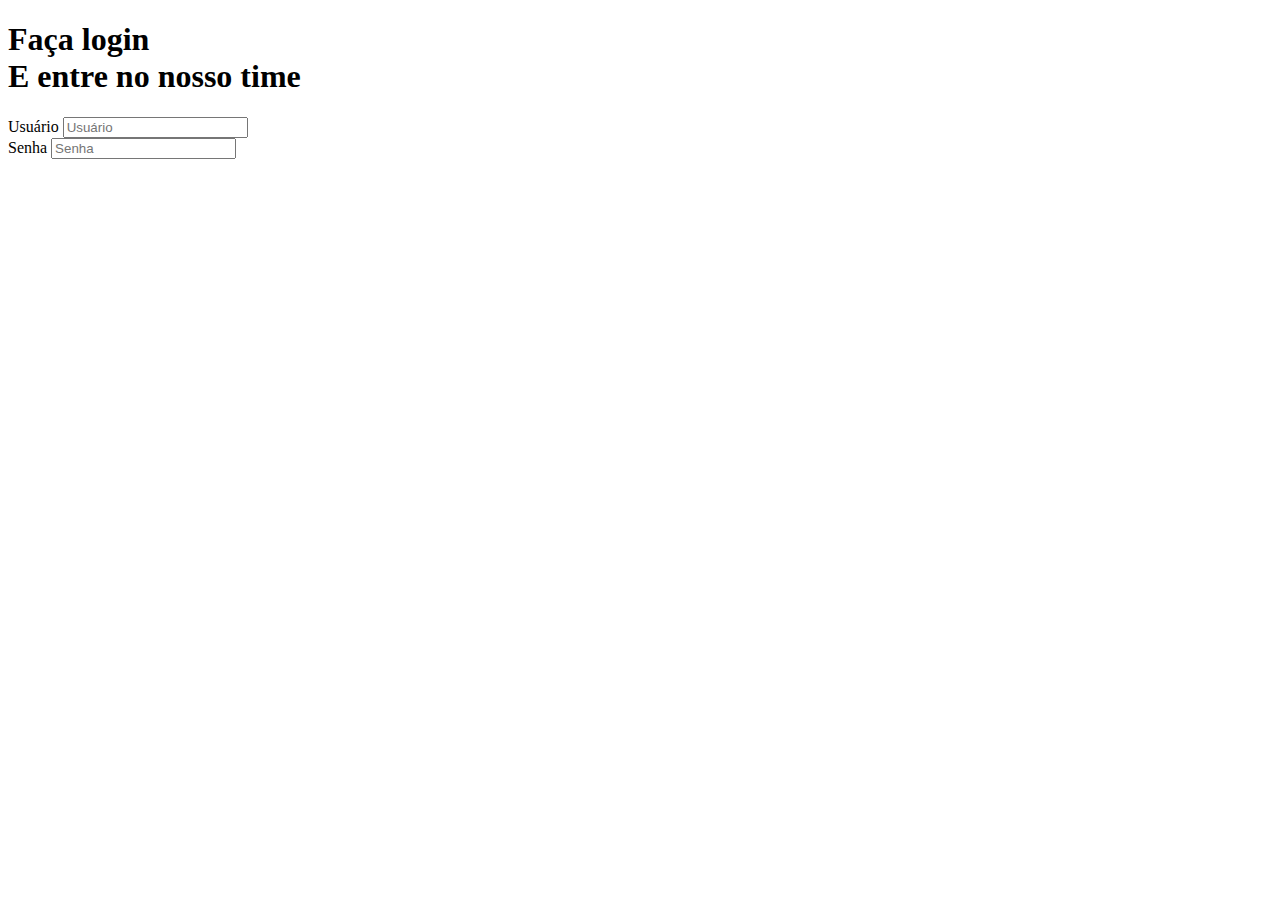
<file: Login/index.html>
<!DOCTYPE html>
<html lang="en">
<head>
    <meta charset="UTF-8">
    <meta http-equiv="X-UA-Compatible" content="IE=edge">
    <meta name="viewport" content="width=device-width, initial-scale=1.0">
    <title>Document</title>
</head>
<body>
    <main class="main-login">
        <div class="left-login">
            <h1>Faça login<br>E entre no nosso time</h1>
        </div>
        <div class="right-login">
            <div class="card-login">
                <div class="textfield">
                    <label for="usuario">Usuário</label>
                    <input type="text" name="usuario" placeholder="Usuário">
                </div>
                <div class="textfield">
                    <label for="senha">Senha</label>
                    <input type="text" name="senha" placeholder="Senha">
                </div>
            </div>
        </div>

    </main>
    
</body>
</html>
</file>
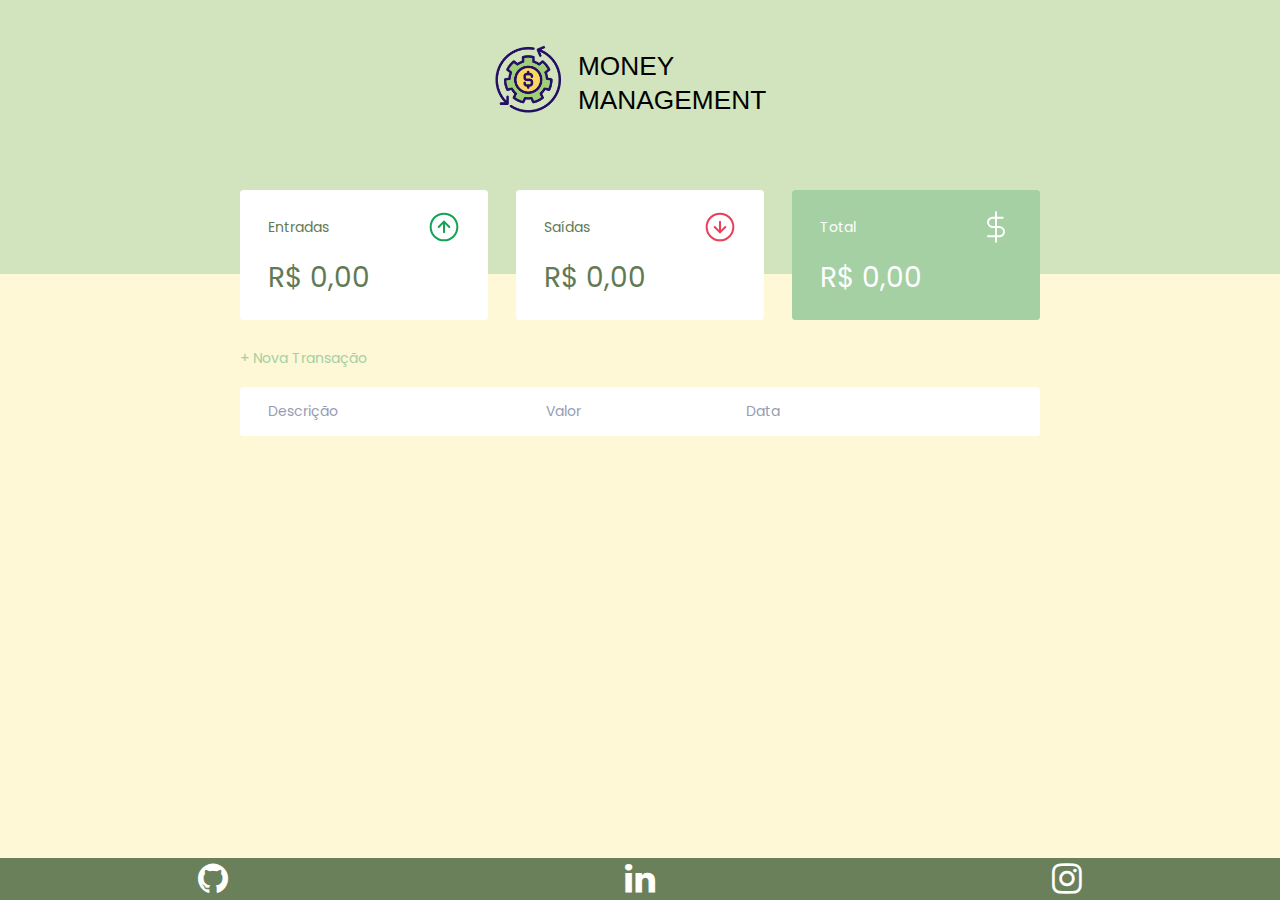
<file: MoneyManagement/index.html>
<!DOCTYPE html>
<html lang="pt-BR">

<head>
  <meta charset="UTF-8">
  <meta http-equiv="X-UA-Compatible" content="IE=edge">
  <meta name="viewport" content="width=device-width, initial-scale=1.0">
  <link rel="shortcut icon" href="./assets/money-management.png" type="image/x-icon">
  <link rel="stylesheet" href="https://cdnjs.cloudflare.com/ajax/libs/font-awesome/4.7.0/css/font-awesome.min.css">
  <link rel="stylesheet" href="css/style.css">
  <title>Money Management</title>
</head>

<body>
  <header class="header-bg">
    <div class="header_content container">
      <img src="assets/logo.svg" alt="Logo Money Management">

      
    </div>
  </header>
  <main class="container">
    <section id="balance">
      <h2 class="sr-only">Balanço</h2>

      <div class="card">
        <h3>
          <spam>Entradas</spam>
          <img src="./assets/income.svg" alt="Imagem de Entradas">
        </h3>
        <p id="incomeDisplay">R$ 0,00</p>
      </div>

      <div class="card">
        <h3>
          <span>Saídas</span>
          <img src="./assets/expense.svg" alt="Imagem de Saídas">
        </h3>
        <p id="expenseDisplay">R$ 0,00</p>
      </div>

      <div class="card total">
        <h3>
          <span>Total</span>
          <img src="./assets/total.svg" alt="Imagem Total">
        </h3>
        <p id="totalDisplay">R$ 0,00</p>
      </div>

    </section>

    <section id="transaction">
      <h2 class="sr-only">Transação</h2>

      <a href="#" onclick="Modal.open()" class="button new">+ Nova Transação</a>

      <table id="data-table">
        <thead>
          <tr>
            <th>Descrição</th>
            <th>Valor</th>
            <th>Data</th>
            <th></th>
          </tr>
        </thead>
        <tbody>

        </tbody>
      </table>
    </section>
  </main>

  <div class="modal-overlay">
    <div class="modal">
      <div id="form">
        <h2>Nova Transação</h2>
        <form action="" onsubmit="Form.submit(event)">
          <div class="input-group">
            <label class="sr-only" for="description">Descrição</label>
            <input type="text" name="description" id="description" placeholder="Descrição">
          </div>

          <div class="input-group">
            <label class="sr-only" for="amount">Valor</label>
            <input type="number" name="amount" id="amount" placeholder="0,00" step="0.01">
            <small class="help">Use o sinal "-" (negativo) para despesa e "," (vírgula) para casas decimais</small>
          </div>

          <div class="input-group">
            <label class="sr-only" for="date">Data</label>
            <input type="date" name="date" id="date">
          </div>

          <div class="input-group actions">
            <a href="#" onclick="Modal.close()" class="button cancel">Cancelar</a>
            <button>Salvar</button>
          </div>
        </form>
      </div>
    </div>
  </div>

  <footer id="footer">
    <a href="https://github.com/AlmeidaSoaresMatheus" target="_blank"><i class="fa fa-github" style="font-size: 35px;"></i></a>
    <a href="https://www.linkedin.com/in/matheus-almeida-soares/" target="_blank">
      <i class="fa fa-linkedin" style="font-size: 35px;"></i></a>
    <a href="https://www.instagram.com/matheusalmeida_as/" target="_blank"><i class="fa fa-instagram"
        style="font-size: 35px"></i></a>
  </footer>

  <script src="./js/main.js"></script>
</body>

</html>
</file>
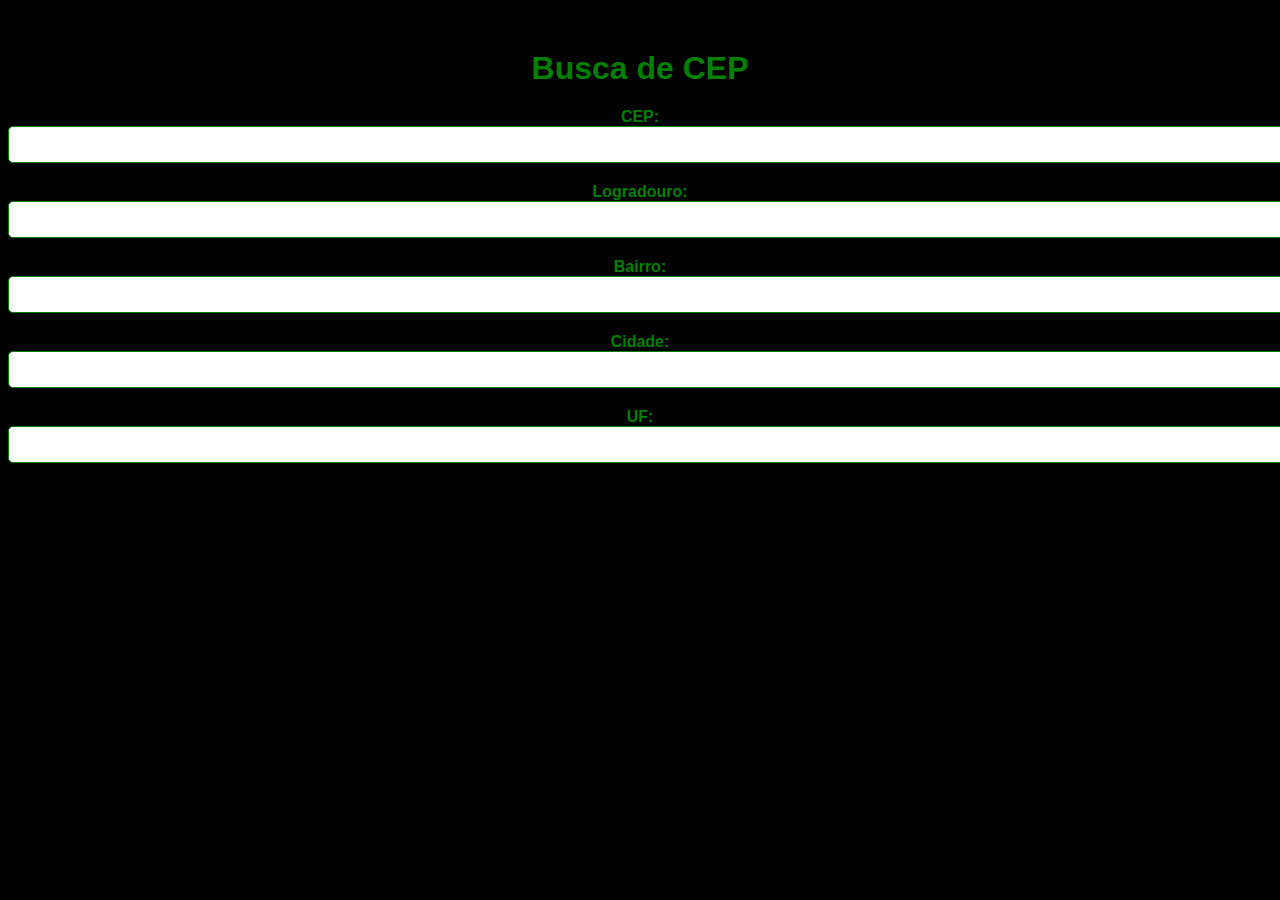
<file: Atividades/A11/index.html>
<!DOCTYPE html>
<html lang="pt-br">
<head>
    <meta charset="UTF-8">
    <meta http-equiv="X-UA-Compatible" content="IE=edge">
    <meta name="viewport" content="width=device-width, initial-scale=1.0">
    <title>Busca Cep</title>
    <link rel="stylesheet" href="styles.css">
    <link href="https://cdn.jsdelivr.net/npm/bootstrap@5.2.0/dist/css/bootstrap.min.css" rel="stylesheet" integrity="sha384-gH2yIJqKdNHPEq0n4Mqa/HGKIhSkIHeL5AyhkYV8i59U5AR6csBvApHHNl/vI1Bx" crossorigin="anonymous">
</head>
<body>
    <div class="container">
        <h1>Busca de CEP</h1>
        <form action="" method="get">
            <div class="form-group">
                <label for="cep">CEP:</label>
                <input type="text" class="form-control" id="cep">
                <small></small>
            </div>
            <div class="form-group">
                <label for="logradouro">Logradouro:</label>
                <input type="text" class="form-control" id="logradouro">
                <small></small>
            </div>
            <div class="form-group">
                <label for="bairro">Bairro:</label>
                <input type="text" class="form-control" id="bairro">
                <small></small>
            </div>
            <div class="form-group">
                <label for="localidade">Cidade:</label>
                <input type="text" class="form-control" id="localidade">
                <small></small>
            </div>
            <div class="form-group">
                <label for="uf">UF:</label>
                <input type="text" class="form-control" id="uf">
                <small></small>
            </div>
        </form>
    </div>

    <script src="./script.js"></script>
    <script src="https://cdn.jsdelivr.net/npm/bootstrap@5.2.0/dist/js/bootstrap.bundle.min.js" integrity="sha384-A3rJD856KowSb7dwlZdYEkO39Gagi7vIsF0jrRAoQmDKKtQBHUuLZ9AsSv4jD4Xa" crossorigin="anonymous"></script>
</body>
</html>
</file>
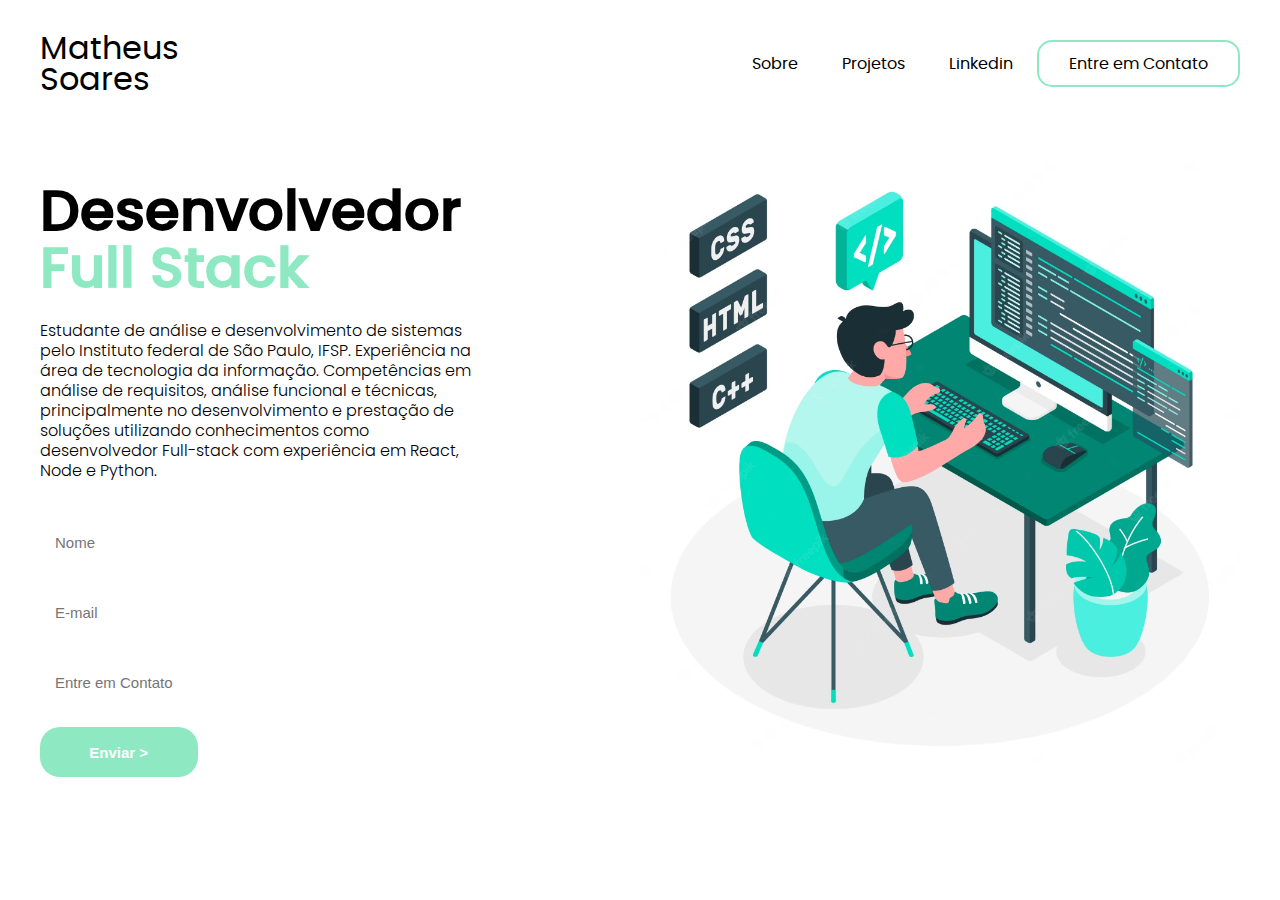
<file: Atividades/A4/index.html>
<!DOCTYPE html>
<html>
    <head>
        <meta charset="utf-8">
        <meta http-equiv="X-UA-Compatible" content="IE=edge">
        <title>Landing page</title>
        <meta name="description" content="">
        <meta name="viewport" content="width=device-width, initial-scale=1">
        <link href="./styles/styles.css" rel="stylesheet">
        <link href="./styles/fonts.css" rel="stylesheet">
        <link href="./styles/media.css" rel="stylesheet">
    </head>
    <body>
        <header>
            <div id="title">
                <h1>Matheus</h1>
                <h1>Soares</h1>
            </div>
            <ul>
                <a href="#"><li>Sobre</li></a>
                <a href="https://github.com/AlmeidaSoaresMatheus"><li>Projetos</li></a>
                <a href="https://www.linkedin.com/in/matheus-almeida-soares/"><li>Linkedin</li></a>
                <a href="#contato" id="contato-btn"><li>Entre em Contato</li></a>
            </ul>
        </header>
        <main>
            <aside>
                <h2>Desenvolvedor</h2>
                <h2 id="destaque-btn">Full Stack</h2>
                <p>     Estudante de análise e desenvolvimento de sistemas pelo Instituto
                    federal de São Paulo, IFSP. Experiência na área de tecnologia da
                    informação. Competências em análise de requisitos, análise
                    funcional e técnicas, principalmente no desenvolvimento e prestação
                    de soluções utilizando conhecimentos como desenvolvedor
                    Full-stack com experiência em React, Node e Python.
                    </p>
                <form class="contato "action="">
                    <input type="text" placeholder="Nome">
                    <input type="email" placeholder="E-mail">
                    <input type="text" placeholder="Entre em Contato">
                    <input type="submit" value="Enviar >">
                </form>
            </aside>
            <article>
                <img src="./components/images/ilustracao-do-conceito-de-programacao_114360-1351.jpg" alt="imagem desenvolvedor">

            </article>
        </main>

    </body>
</html>
</file>
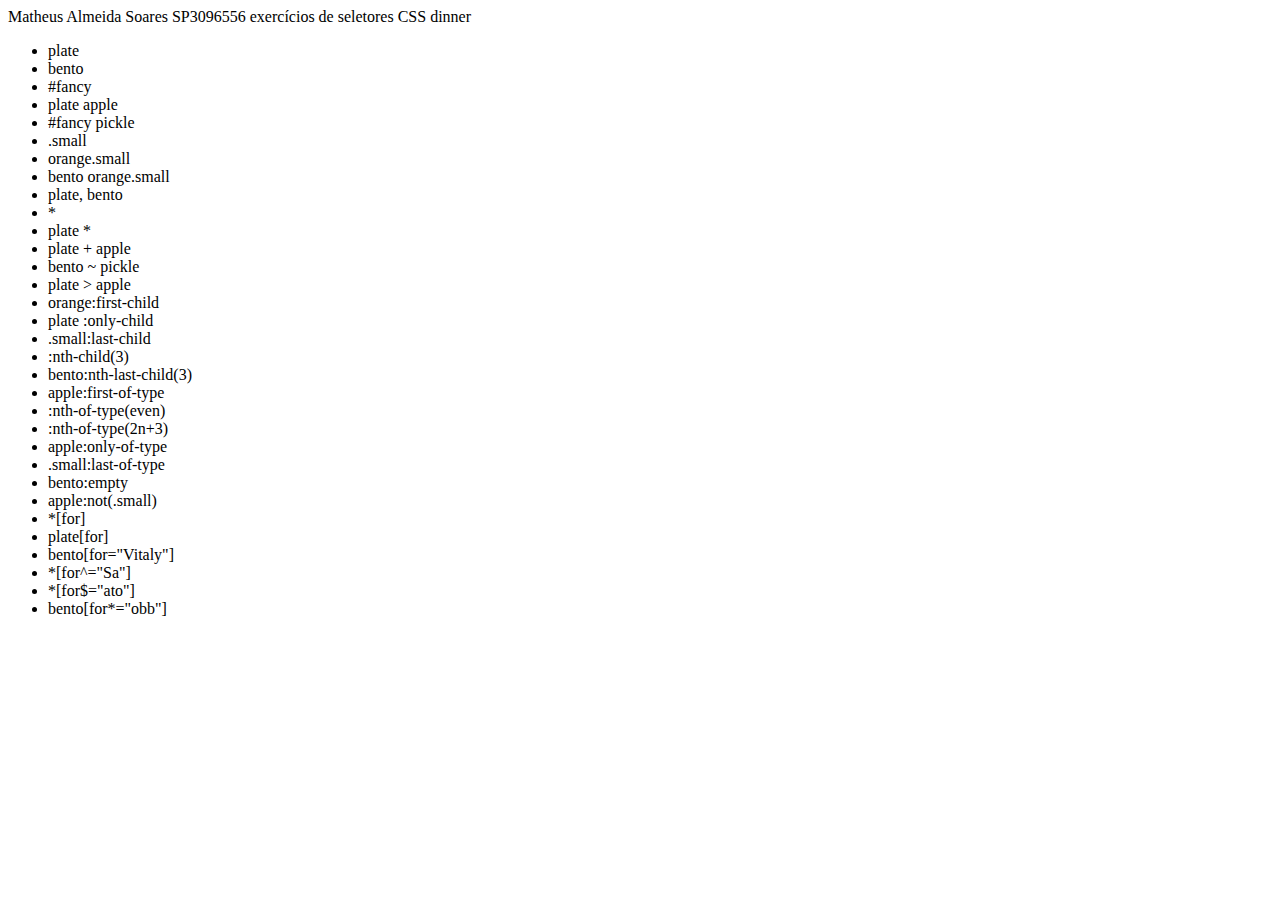
<file: Atividades/A5/index.html>
<!DOCTYPE html>
<html lang="en">
<head>
    <meta charset="UTF-8">
    <meta http-equiv="X-UA-Compatible" content="IE=edge">
    <meta name="viewport" content="width=device-width, initial-scale=1.0">
    <title>Document</title>
</head>
Matheus Almeida Soares SP3096556
exercícios de seletores     CSS dinner

<body>
    <ul>
        <li>plate</li>
        <li>bento</li>
        <li>#fancy</li>
        <li>plate apple</li>
        <li>#fancy pickle</li>
        <li>.small</li>
        <li>orange.small</li>
        <li>bento orange.small</li>
        <li>plate, bento</li>
        <li>*</li>
        <li>plate *</li>
        <li>plate + apple</li>
        <li>bento ~ pickle</li>
        <li>plate > apple</li>
        <li>orange:first-child</li>
        <li>plate :only-child</li>
        <li>.small:last-child</li>
        <li>:nth-child(3)</li>
        <li>bento:nth-last-child(3)</li>
        <li>apple:first-of-type</li>
        <li>:nth-of-type(even)</li>
        <li>:nth-of-type(2n+3)</li>
        <li>apple:only-of-type</li>
        <li>.small:last-of-type</li>
        <li>bento:empty</li>
        <li>apple:not(.small)</li>
        <li>*[for]</li>
        <li>plate[for]</li>
        <li>bento[for="Vitaly"]</li>
        <li>*[for^="Sa"]</li>
        <li>*[for$="ato"]</li>
        <li>bento[for*="obb"]</li>
       
      </ul>
</body>
</html>
</file>
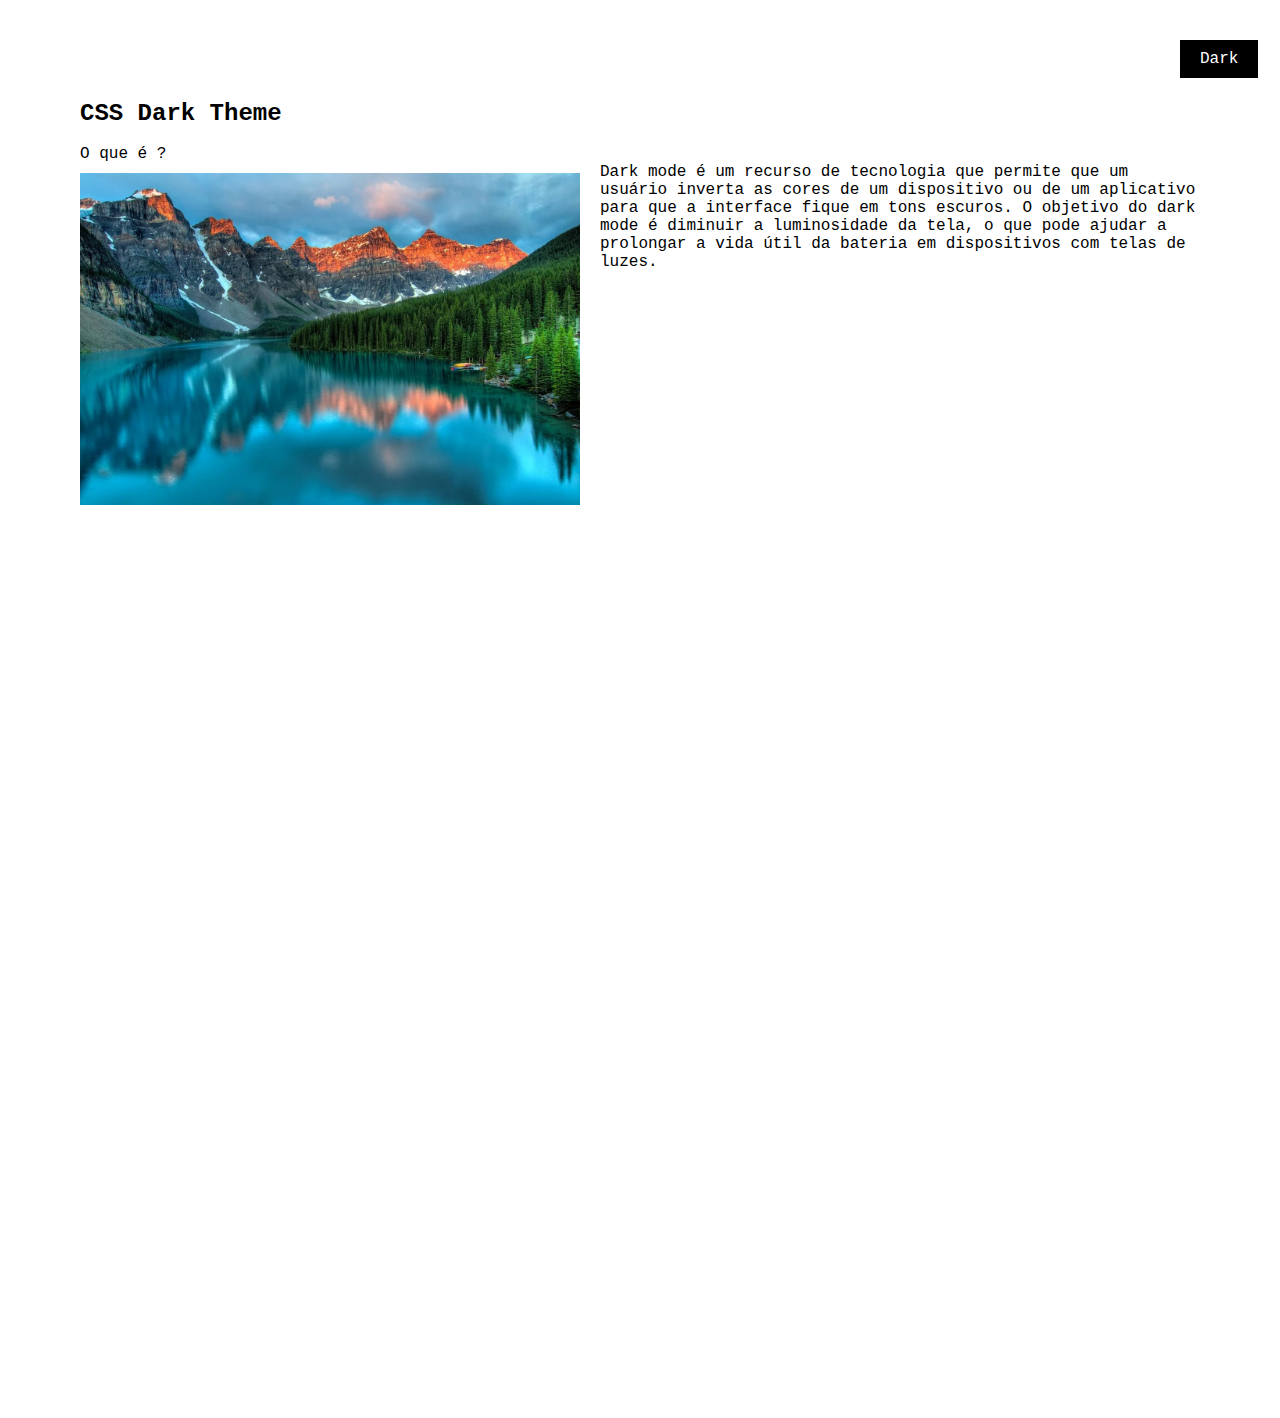
<file: Atividades/A6/index.html>
<!DOCTYPE html>
<html lang="en">

<head>
  <meta charset="UTF-8">
  <link href="./styles/styles.css" rel="stylesheet">
  <title>Darkmode</title>
</head>


<body>
  <input type="checkbox" id="darkmodeToggle">
  <main>
    <section>
      <label for="darkmodeToggle" class="darkmodeLabel"></label>
      <h2>CSS Dark Theme</h2><br>
      <p>O que é ?</p>
      <img src="./components/images/lago-louise.jpg" alt="lago">
      <p>Dark mode é um recurso de tecnologia que permite que um usuário inverta as cores de um dispositivo ou de um aplicativo para que a interface fique em tons escuros. O objetivo do dark mode é diminuir a luminosidade da tela, o que pode ajudar a prolongar a vida útil da bateria em dispositivos com telas de luzes.</p><br>

    </section>
  </main>
</body>

</html>
</file>
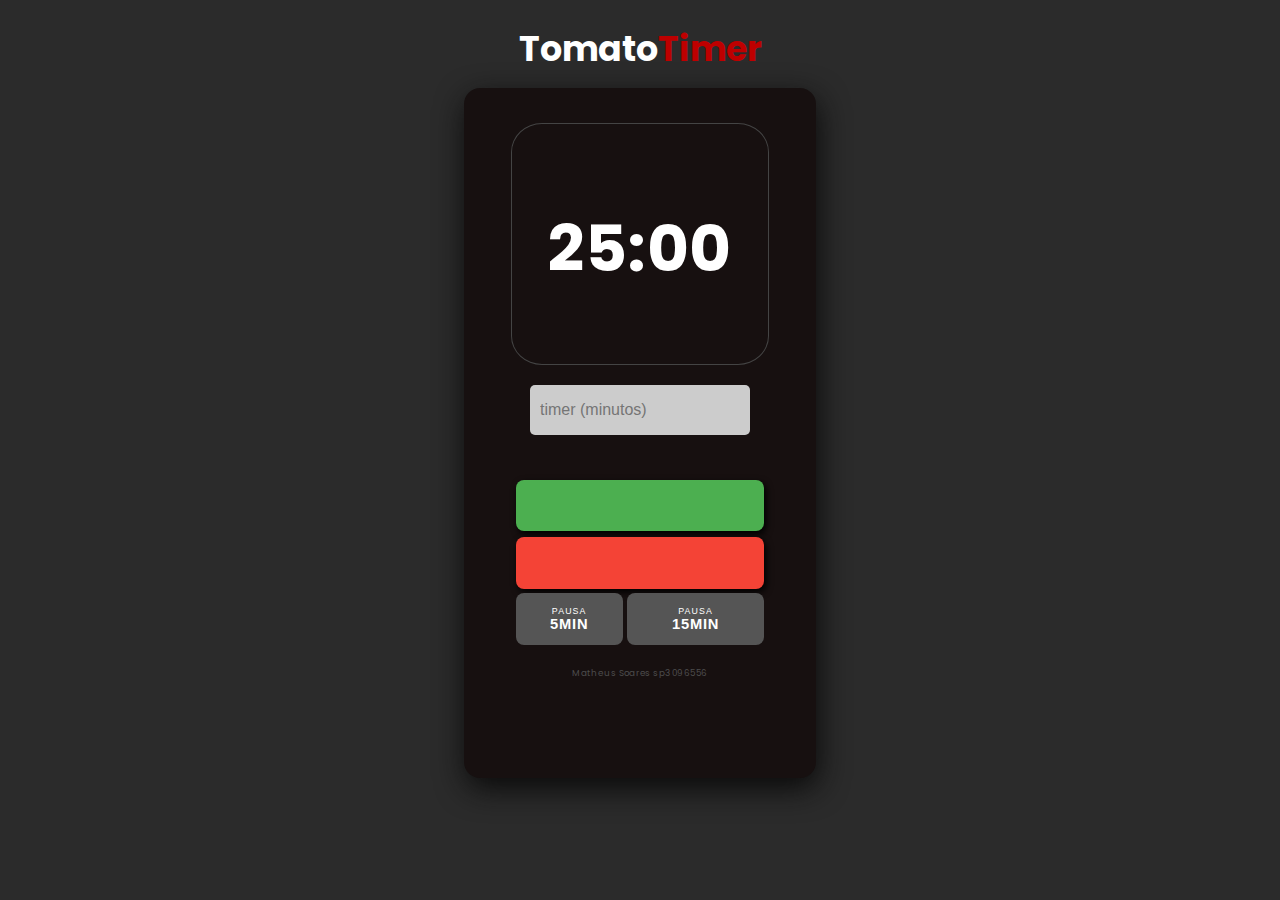
<file: Trabalho/Timer.html>
<!DOCTYPE html>
<html lang="pt-br">
  <head>
    <meta charset="UTF-8" />
    <meta http-equiv="X-UA-Compatible" content="IE=edge" />
    <meta name="viewport" content="width=device-width, initial-scale=1.0" />
    <link rel="shortcut icon" href="assets/time-left.png" type="image/x-icon">

    <!-- Fontes -->
    <link rel="preconnect" href="https://fonts.googleapis.com" />
    <link rel="preconnect" href="https://fonts.gstatic.com" crossorigin />
    <link
      href="https://fonts.googleapis.com/css2?family=Poppins:wght@300;400;600;700&display=swap"
      rel="stylesheet"
    />

    <link
      rel="stylesheet"
      href="https://cdnjs.cloudflare.com/ajax/libs/font-awesome/6.0.0-beta2/css/all.min.css"
      integrity="sha512-YWzhKL2whUzgiheMoBFwW8CKV4qpHQAEuvilg9FAn5VJUDwKZZxkJNuGM4XkWuk94WCrrwslk8yWNGmY1EduTA=="
      crossorigin="anonymous"
      referrerpolicy="no-referrer"
    />

    <!-- Estilos -->
    <link rel="stylesheet" href="css/styles.css" />
    <title>Tomato Timer</title>
  </head>
  <body>
    <!-- Título -->
    <h1 class="title">Tomato<span>Timer</span></h1>

    <!-- Áudio do alarme -->
    <audio id="alarm-sound" src="assets/timer.mp3" preload="auto"></audio>
    

    <div class="container">
      <!-- Cronômetro -->
      <div class="timer">
        <p id="timer">25:00</p>
        <div class="tomato"></div>
      </div>

      <!-- Botões -->
      <input type="number" id="inputMinutes" placeholder="timer (minutos)" min="1" max="1000" />
      <div class="buttons">
        <button class="btn" id="start" onclick="startTimer()">
        
          <i class="fas fa-play"></i>
        </button>
        <button class="btn" id="stop" onclick="stop()">
          <i class="fas fa-stop"></i>
        </button>
        <div class="break-buttons">
          <button id="shortBreak" onclick="timer(5)">
            PAUSA<br /><span>5MIN</span>
          </button>
          <button id="longBreak" onclick="timer(15)">
            PAUSA<br /><span>15MIN</span>
          </button>
        </div>
      </div>
      <p>
        Matheus Soares sp3096556
        <a href="https://github.com/AlmeidaSoaresMatheus" target="_blank"
          ><i class="fab fa-github"></i
        ></a>
      </p>
    </div>
    <script src="js/Timer.js"></script>
  </body>
</html>
</file>
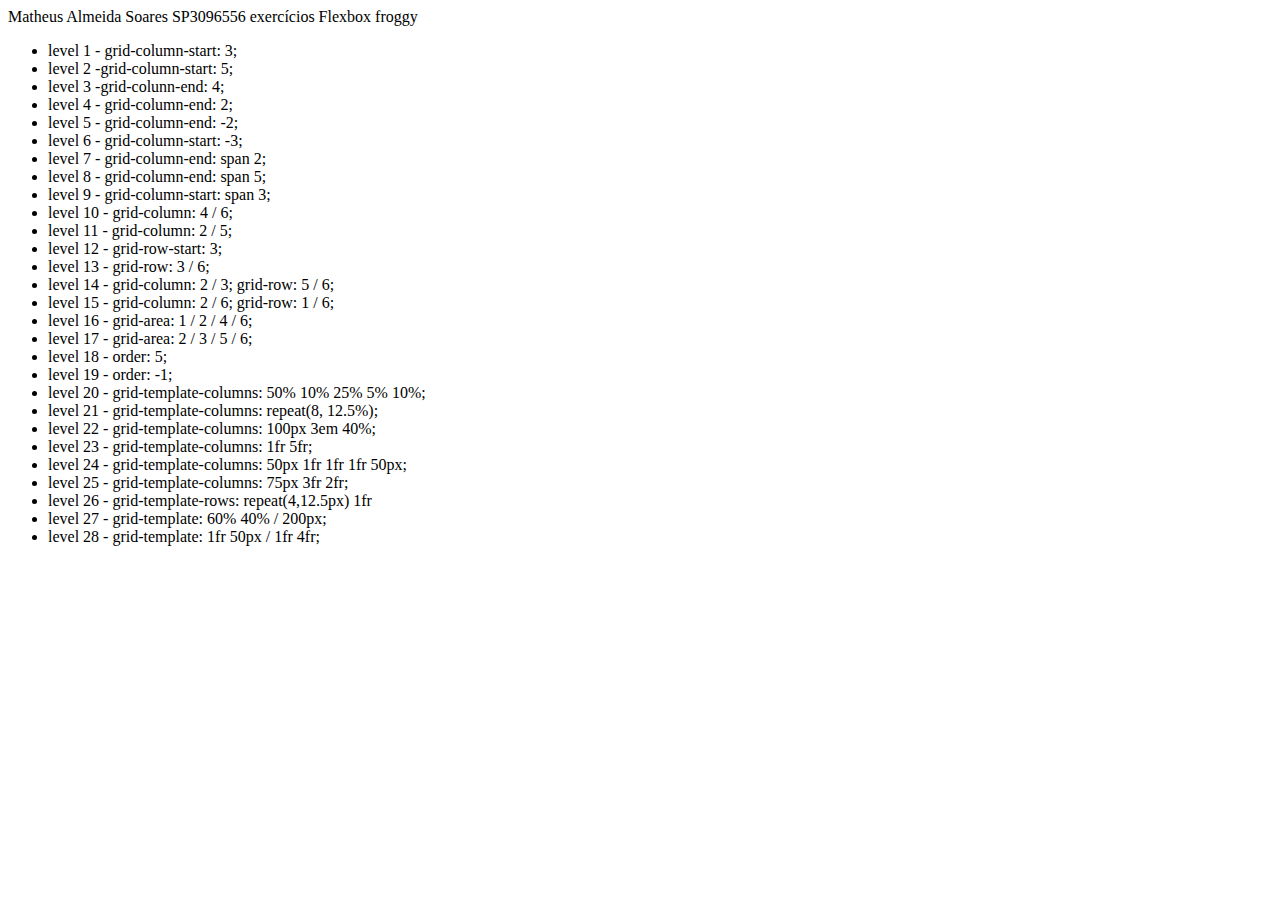
<file: Atividades/A8/flexbox froggy.html>
<!DOCTYPE html>
<html lang="en">
<head>
    <meta charset="UTF-8">
    <meta http-equiv="X-UA-Compatible" content="IE=edge">
    <meta name="viewport" content="width=device-width, initial-scale=1.0">
    <title>Document</title>
</head>
Matheus Almeida Soares SP3096556
exercícios Flexbox froggy

<body>
    <ul>
        <li>level 1 - grid-column-start: 3;</li>
        <li>level 2 -grid-column-start: 5;</li>
        <li>level 3 -grid-colunn-end: 4;        </li>
        <li>level 4 - grid-column-end: 2;</li>
        <li>level 5 - grid-column-end: -2;</li>
        <li>level 6 - grid-column-start: -3;</li>
        <li>level 7 - grid-column-end: span 2;</li>
        <li>level 8 - grid-column-end: span 5;</li>
        <li>level 9 - grid-column-start: span 3;</li>
        <li>level 10 - grid-column: 4 / 6;</li>
        <li>level 11 - grid-column: 2 / 5;</li>
        <li>level 12 - grid-row-start: 3;</li>
        <li>level 13 - grid-row: 3 / 6;</li>
        <li>level 14 - grid-column: 2 / 3; grid-row: 5 / 6;</li>
        <li>level 15 - grid-column: 2 / 6; grid-row: 1 / 6;</li>
        <li>level 16 - grid-area: 1 / 2 / 4 / 6;</li>
        <li>level 17 - grid-area: 2 / 3 / 5 / 6;</li>
        <li>level 18 - order: 5;</li>
        <li>level 19 - order: -1;</li>
        <li>level 20 - grid-template-columns: 50% 10% 25% 5% 10%;</li>
        <li>level 21 - grid-template-columns: repeat(8, 12.5%);</li>
        <li>level 22 - grid-template-columns: 100px 3em 40%;</li>
        <li>level 23 - grid-template-columns: 1fr 5fr;</li>
        <li>level 24 - grid-template-columns: 50px 1fr 1fr 1fr 50px;</li>
        <li>level 25 - grid-template-columns: 75px 3fr 2fr;</li>
        <li>level 26 - grid-template-rows: repeat(4,12.5px) 1fr</li>
        <li>level 27 - grid-template: 60% 40% / 200px;</li>
        <li>level 28 - grid-template: 1fr 50px / 1fr 4fr;</li>
        
      </ul>
</body>
</html>
</file>
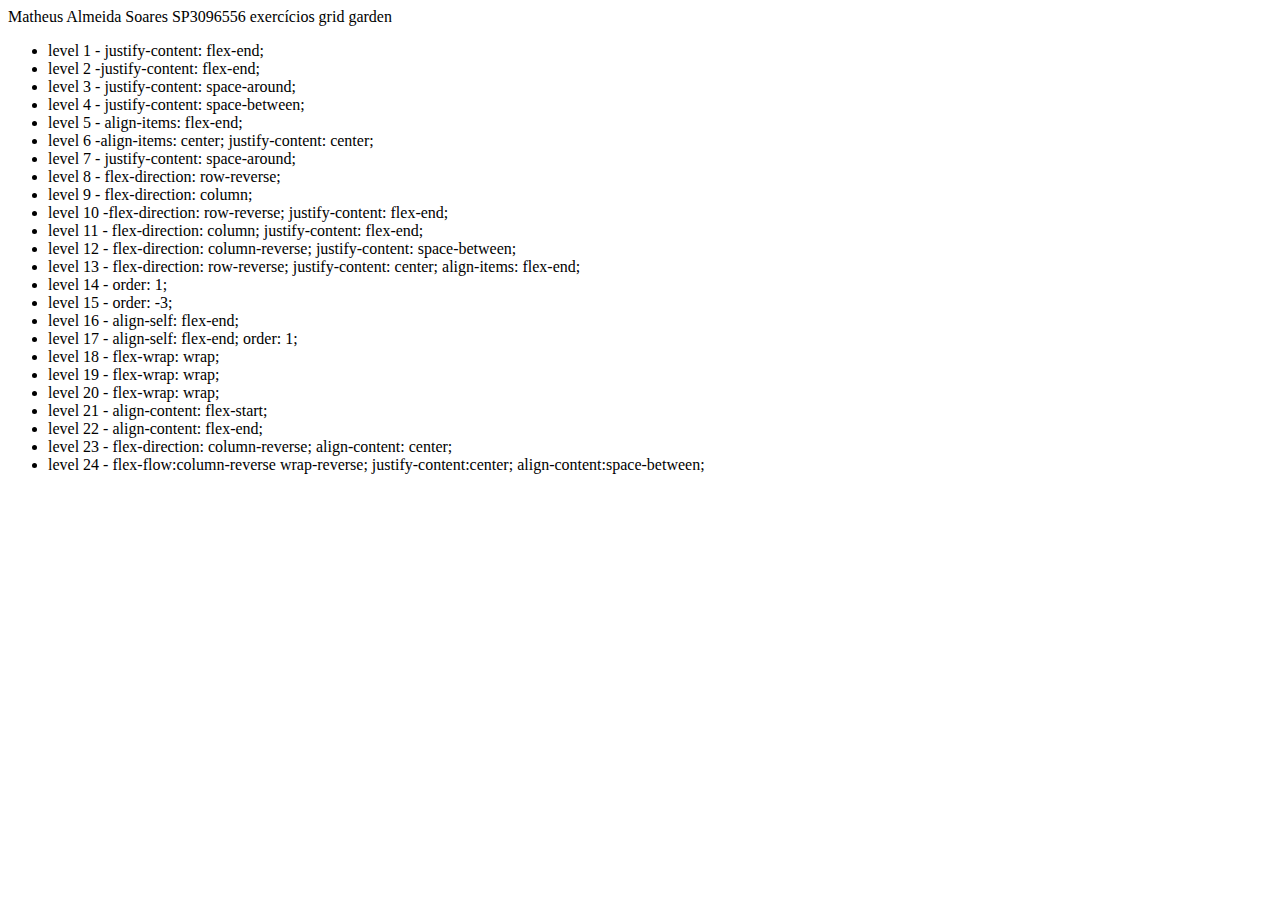
<file: Atividades/A8/grid garden.html>
<!DOCTYPE html>
<html lang="en">
<head>
    <meta charset="UTF-8">
    <meta http-equiv="X-UA-Compatible" content="IE=edge">
    <meta name="viewport" content="width=device-width, initial-scale=1.0">
    <title>Document</title>
</head>
Matheus Almeida Soares SP3096556
exercícios grid garden

<body>
    <ul>
        <li>level 1 - justify-content: flex-end;</li>
        <li>level 2 -justify-content: flex-end;</li>
        <li>level 3 - justify-content: space-around;        </li>
        <li>level 4 - justify-content: space-between;</li>
        <li>level 5 - align-items: flex-end;</li>
        <li>level 6 -align-items: center;
                     justify-content: center;</li>
        <li>level 7 - justify-content: space-around;</li>
        <li>level 8 - flex-direction: row-reverse;</li>
        <li>level 9 - flex-direction: column;</li>
        <li>level 10 -flex-direction: row-reverse;
                        justify-content: flex-end;</li>
        <li>level 11 - flex-direction: column;
            justify-content: flex-end;</li>
        <li>level 12 - flex-direction: column-reverse;
            justify-content: space-between;</li>
        <li>level 13 - flex-direction: row-reverse;
            justify-content: center;   
            align-items: flex-end;</li>
        <li>level 14 - order: 1;</li>
        <li>level 15 -  order: -3;</li>
        <li>level 16 - align-self: flex-end;</li>
        <li>level 17 - align-self: flex-end;
            order: 1;</li>
        <li>level 18 - flex-wrap: wrap;</li>
        <li>level 19 -  flex-wrap: wrap;</li>
        <li>level 20 -  flex-wrap: wrap;</li>
        <li>level 21 -  align-content: flex-start;</li>
        <li>level 22 -  align-content: flex-end;</li>
        <li>level 23 - flex-direction: column-reverse;
            align-content: center; </li>
        <li>level 24 - flex-flow:column-reverse wrap-reverse;
            justify-content:center;
            align-content:space-between;</li>
    
        
      </ul>
</body>
</html>
</file>
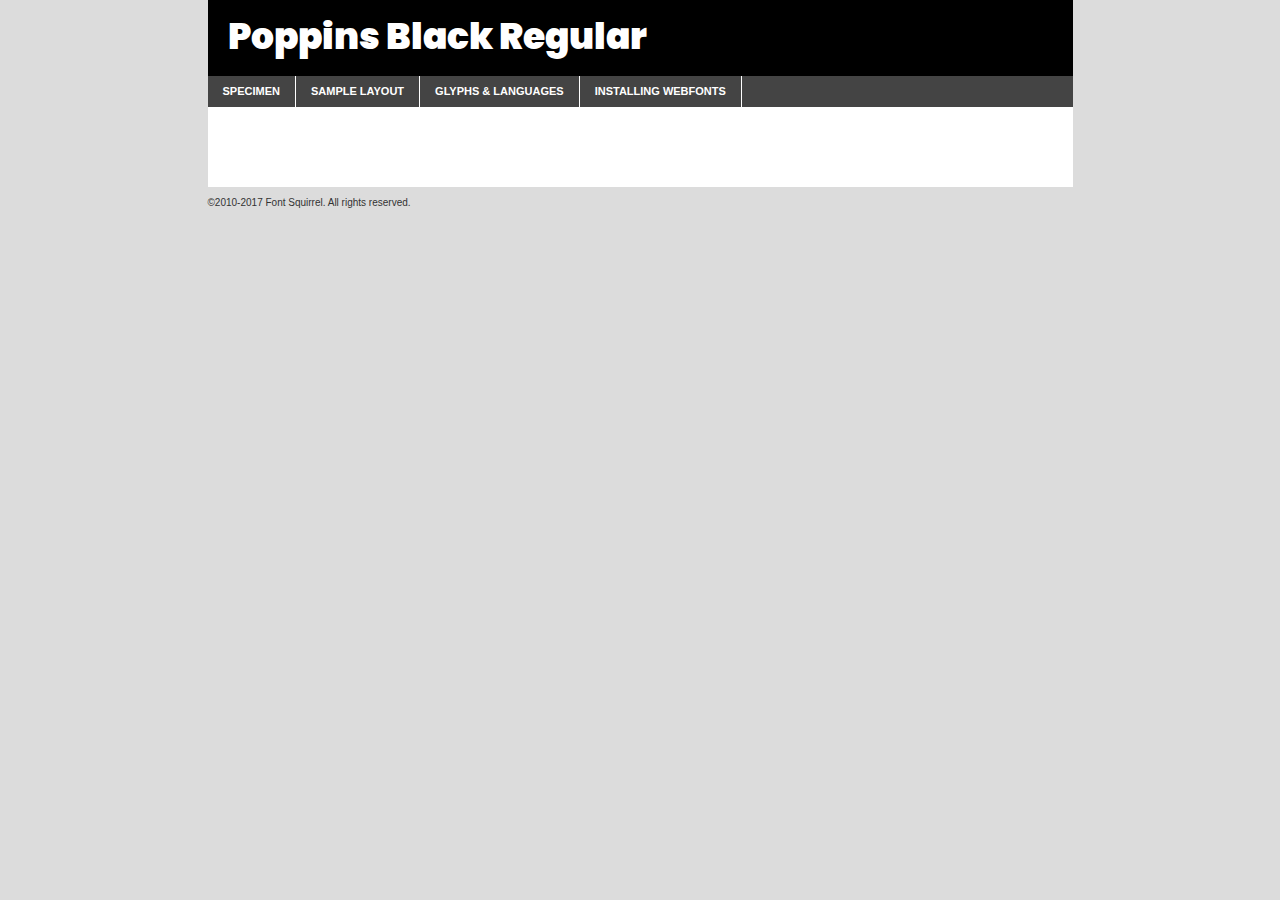
<file: Atividades/A4/components/fonts/poppins-black-demo.html>
<!DOCTYPE html PUBLIC "-//W3C//DTD XHTML 1.0 Transitional//EN"
	"http://www.w3.org/TR/xhtml1/DTD/xhtml1-transitional.dtd">

<html xmlns="http://www.w3.org/1999/xhtml" xml:lang="en" lang="en">
<head>
	<meta http-equiv="Content-Type" content="text/html; charset=utf-8" />
	<script src="http://ajax.googleapis.com/ajax/libs/jquery/1.7.2/jquery.min.js" type="text/javascript" charset="utf-8"></script>
	<script type="text/javascript">
	(function($){$.fn.easyTabs=function(option){var param=jQuery.extend({fadeSpeed:"fast",defaultContent:1,activeClass:'active'},option);$(this).each(function(){var thisId="#"+this.id;if(param.defaultContent==''){param.defaultContent=1;}
	if(typeof param.defaultContent=="number")
	{var defaultTab=$(thisId+" .tabs li:eq("+(param.defaultContent-1)+") a").attr('href').substr(1);}else{var defaultTab=param.defaultContent;}
	$(thisId+" .tabs li a").each(function(){var tabToHide=$(this).attr('href').substr(1);$("#"+tabToHide).addClass('easytabs-tab-content');});hideAll();changeContent(defaultTab);function hideAll(){$(thisId+" .easytabs-tab-content").hide();}
	function changeContent(tabId){hideAll();$(thisId+" .tabs li").removeClass(param.activeClass);$(thisId+" .tabs li a[href=#"+tabId+"]").closest('li').addClass(param.activeClass);if(param.fadeSpeed!="none")
	{$(thisId+" #"+tabId).fadeIn(param.fadeSpeed);}else{$(thisId+" #"+tabId).show();}}
	$(thisId+" .tabs li").click(function(){var tabId=$(this).find('a').attr('href').substr(1);changeContent(tabId);return false;});});}})(jQuery);
	</script>
	<link rel="stylesheet" href="specimen_files/specimen_stylesheet.css" type="text/css" charset="utf-8" />
	<link rel="stylesheet" href="stylesheet.css" type="text/css" charset="utf-8" />

	<style type="text/css">
					body{
				font-family: 'poppinsblack';
							}
		</style>

	<title>Poppins Black Regular Specimen</title>
	
	
	<script type="text/javascript" charset="utf-8">
		$(document).ready(function() {
			$('#container').easyTabs({defaultContent:1});
		});
	</script>
</head>

<body>
<div id="container">
	<div id="header">
		Poppins Black Regular	</div>
	<ul class="tabs">
		<li><a href="#specimen">Specimen</a></li>
		<li><a href="#layout">Sample Layout</a></li>
				<li><a href="#glyphs">Glyphs &amp; Languages</a></li>
		<li><a href="#installing">Installing Webfonts</a></li>
		
	</ul>
	
	<div id="main_content">

		
			<div id="specimen">
		
				<div class="section">
					<div class="grid12 firstcol">
						<div class="huge">AaBb</div>
					</div>
				</div>
		
				<div class="section">
					<div class="glyph_range">A&#x200B;B&#x200b;C&#x200b;D&#x200b;E&#x200b;F&#x200b;G&#x200b;H&#x200b;I&#x200b;J&#x200b;K&#x200b;L&#x200b;M&#x200b;N&#x200b;O&#x200b;P&#x200b;Q&#x200b;R&#x200b;S&#x200b;T&#x200b;U&#x200b;V&#x200b;W&#x200b;X&#x200b;Y&#x200b;Z&#x200b;a&#x200b;b&#x200b;c&#x200b;d&#x200b;e&#x200b;f&#x200b;g&#x200b;h&#x200b;i&#x200b;j&#x200b;k&#x200b;l&#x200b;m&#x200b;n&#x200b;o&#x200b;p&#x200b;q&#x200b;r&#x200b;s&#x200b;t&#x200b;u&#x200b;v&#x200b;w&#x200b;x&#x200b;y&#x200b;z&#x200b;1&#x200b;2&#x200b;3&#x200b;4&#x200b;5&#x200b;6&#x200b;7&#x200b;8&#x200b;9&#x200b;0&#x200b;&amp;&#x200b;.&#x200b;,&#x200b;?&#x200b;!&#x200b;&#64;&#x200b;(&#x200b;)&#x200b;#&#x200b;$&#x200b;%&#x200b;*&#x200b;+&#x200b;-&#x200b;=&#x200b;:&#x200b;;</div>
				</div>
				<div class="section">
					<div class="grid12 firstcol">
						<table class="sample_table">
							<tr><td>10</td><td class="size10">abcdefghijklmnopqrstuvwxyzABCDEFGHIJKLMNOPQRSTUVWXYZ0123456789abcdefghijklmnopqrstuvwxyzABCDEFGHIJKLMNOPQRSTUVWXYZ0123456789abcdefghijklmnopqrstuvwxyzABCDEFGHIJKLMNOPQRSTUVWXYZ</td></tr>
							<tr><td>11</td><td class="size11">abcdefghijklmnopqrstuvwxyzABCDEFGHIJKLMNOPQRSTUVWXYZ0123456789abcdefghijklmnopqrstuvwxyzABCDEFGHIJKLMNOPQRSTUVWXYZ0123456789abcdefghijklmnopqrstuvwxyzABCDEFGHIJKLMNOPQRSTUVWXYZ</td></tr>
							<tr><td>12</td><td class="size12">abcdefghijklmnopqrstuvwxyzABCDEFGHIJKLMNOPQRSTUVWXYZ0123456789abcdefghijklmnopqrstuvwxyzABCDEFGHIJKLMNOPQRSTUVWXYZ0123456789abcdefghijklmnopqrstuvwxyzABCDEFGHIJKLMNOPQRSTUVWXYZ</td></tr>
							<tr><td>13</td><td class="size13">abcdefghijklmnopqrstuvwxyzABCDEFGHIJKLMNOPQRSTUVWXYZ0123456789abcdefghijklmnopqrstuvwxyzABCDEFGHIJKLMNOPQRSTUVWXYZ0123456789abcdefghijklmnopqrstuvwxyzABCDEFGHIJKLMNOPQRSTUVWXYZ</td></tr>
							<tr><td>14</td><td class="size14">abcdefghijklmnopqrstuvwxyzABCDEFGHIJKLMNOPQRSTUVWXYZ0123456789abcdefghijklmnopqrstuvwxyzABCDEFGHIJKLMNOPQRSTUVWXYZ0123456789abcdefghijklmnopqrstuvwxyzABCDEFGHIJKLMNOPQRSTUVWXYZ</td></tr>
							<tr><td>16</td><td class="size16">abcdefghijklmnopqrstuvwxyzABCDEFGHIJKLMNOPQRSTUVWXYZ0123456789abcdefghijklmnopqrstuvwxyzABCDEFGHIJKLMNOPQRSTUVWXYZ</td></tr>
							<tr><td>18</td><td class="size18">abcdefghijklmnopqrstuvwxyzABCDEFGHIJKLMNOPQRSTUVWXYZ0123456789abcdefghijklmnopqrstuvwxyzABCDEFGHIJKLMNOPQRSTUVWXYZ</td></tr>
							<tr><td>20</td><td class="size20">abcdefghijklmnopqrstuvwxyzABCDEFGHIJKLMNOPQRSTUVWXYZ0123456789abcdefghijklmnopqrstuvwxyzABCDEFGHIJKLMNOPQRSTUVWXYZ</td></tr>
							<tr><td>24</td><td class="size24">abcdefghijklmnopqrstuvwxyzABCDEFGHIJKLMNOPQRSTUVWXYZ0123456789abcdefghijklmnopqrstuvwxyzABCDEFGHIJKLMNOPQRSTUVWXYZ</td></tr>
							<tr><td>30</td><td class="size30">abcdefghijklmnopqrstuvwxyzABCDEFGHIJKLMNOPQRSTUVWXYZ0123456789abcdefghijklmnopqrstuvwxyzABCDEFGHIJKLMNOPQRSTUVWXYZ</td></tr>
							<tr><td>36</td><td class="size36">abcdefghijklmnopqrstuvwxyzABCDEFGHIJKLMNOPQRSTUVWXYZ0123456789abcdefghijklmnopqrstuvwxyzABCDEFGHIJKLMNOPQRSTUVWXYZ</td></tr>
							<tr><td>48</td><td class="size48">abcdefghijklmnopqrstuvwxyzABCDEFGHIJKLMNOPQRSTUVWXYZ0123456789abcdefghijklmnopqrstuvwxyzABCDEFGHIJKLMNOPQRSTUVWXYZ</td></tr>
							<tr><td>60</td><td class="size60">abcdefghijklmnopqrstuvwxyzABCDEFGHIJKLMNOPQRSTUVWXYZ0123456789abcdefghijklmnopqrstuvwxyzABCDEFGHIJKLMNOPQRSTUVWXYZ</td></tr>
							<tr><td>72</td><td class="size72">abcdefghijklmnopqrstuvwxyzABCDEFGHIJKLMNOPQRSTUVWXYZ0123456789abcdefghijklmnopqrstuvwxyzABCDEFGHIJKLMNOPQRSTUVWXYZ</td></tr>
							<tr><td>90</td><td class="size90">abcdefghijklmnopqrstuvwxyzABCDEFGHIJKLMNOPQRSTUVWXYZ0123456789abcdefghijklmnopqrstuvwxyzABCDEFGHIJKLMNOPQRSTUVWXYZ</td></tr>
						</table>
				
					</div>
			
				</div>
		
		
		
								<div class="section" id="bodycomparison">


										<div id="xheight">
				<div class="fontbody">&#x25FC;&#x25FC;&#x25FC;&#x25FC;&#x25FC;&#x25FC;&#x25FC;&#x25FC;&#x25FC;&#x25FC;&#x25FC;&#x25FC;&#x25FC;&#x25FC;&#x25FC;&#x25FC;&#x25FC;&#x25FC;&#x25FC;&#x25FC;&#x25FC;&#x25FC;&#x25FC;&#x25FC;&#x25FC;&#x25FC;&#x25FC;&#x25FC;&#x25FC;&#x25FC;&#x25FC;&#x25FC;&#x25FC;&#x25FC;&#x25FC;&#x25FC;&#x25FC;&#x25FC;&#x25FC;&#x25FC;&#x25FC;&#x25FC;&#x25FC;&#x25FC;&#x25FC;&#x25FC;&#x25FC;&#x25FC;&#x25FC;&#x25FC;&#x25FC;&#x25FC;&#x25FC;&#x25FC;&#x25FC;&#x25FC;&#x25FC;&#x25FC;&#x25FC;&#x25FC;&#x25FC;&#x25FC;&#x25FC;&#x25FC;&#x25FC;&#x25FC;&#x25FC;&#x25FC;&#x25FC;&#x25FC;&#x25FC;&#x25FC;&#x25FC;&#x25FC;&#x25FC;&#x25FC;&#x25FC;&#x25FC;&#x25FC;&#x25FC;&#x25FC;&#x25FC;&#x25FC;&#x25FC;&#x25FC;&#x25FC;&#x25FC;&#x25FC;&#x25FC;&#x25FC;&#x25FC;&#x25FC;&#x25FC;&#x25FC;&#x25FC;&#x25FC;&#x25FC;&#x25FC;&#x25FC;body</div><div class="arialbody">body</div><div class="verdanabody">body</div><div class="georgiabody">body</div></div>
										<div class="fontbody" style="z-index:1">
											body<span>Poppins Black Regular</span>
										</div>
										<div class="arialbody" style="z-index:1">
											body<span>Arial</span>
										</div>
										<div class="verdanabody" style="z-index:1">
											body<span>Verdana</span>
										</div>
										<div class="georgiabody" style="z-index:1">
											body<span>Georgia</span>
										</div>



								</div>
		
		
				<div class="section psample psample_row1" id="">
					
					<div class="grid2 firstcol">
						<p class="size10"><span>10.</span>Aenean lacinia bibendum nulla sed consectetur. Fusce dapibus, tellus ac cursus commodo, tortor mauris condimentum nibh, ut fermentum massa justo sit amet risus. Nullam id dolor id nibh ultricies vehicula ut id elit. Cum sociis natoque penatibus et magnis dis parturient montes, nascetur ridiculus mus. Nulla vitae elit libero, a pharetra augue.</p>
			
					</div>
					<div class="grid3">
						<p class="size11"><span>11.</span>Aenean lacinia bibendum nulla sed consectetur. Fusce dapibus, tellus ac cursus commodo, tortor mauris condimentum nibh, ut fermentum massa justo sit amet risus. Nullam id dolor id nibh ultricies vehicula ut id elit. Cum sociis natoque penatibus et magnis dis parturient montes, nascetur ridiculus mus. Nulla vitae elit libero, a pharetra augue.</p>
			
					</div>
					<div class="grid3">
						<p class="size12"><span>12.</span>Aenean lacinia bibendum nulla sed consectetur. Fusce dapibus, tellus ac cursus commodo, tortor mauris condimentum nibh, ut fermentum massa justo sit amet risus. Nullam id dolor id nibh ultricies vehicula ut id elit. Cum sociis natoque penatibus et magnis dis parturient montes, nascetur ridiculus mus. Nulla vitae elit libero, a pharetra augue.</p>
			
					</div>
					<div class="grid4">
						<p class="size13"><span>13.</span>Aenean lacinia bibendum nulla sed consectetur. Fusce dapibus, tellus ac cursus commodo, tortor mauris condimentum nibh, ut fermentum massa justo sit amet risus. Nullam id dolor id nibh ultricies vehicula ut id elit. Cum sociis natoque penatibus et magnis dis parturient montes, nascetur ridiculus mus. Nulla vitae elit libero, a pharetra augue.</p>
			
					</div>
					<div class="white_blend"></div>
					
				</div>
				<div class="section psample psample_row2" id="">
					<div class="grid3 firstcol">
						<p class="size14"><span>14.</span>Aenean lacinia bibendum nulla sed consectetur. Fusce dapibus, tellus ac cursus commodo, tortor mauris condimentum nibh, ut fermentum massa justo sit amet risus. Nullam id dolor id nibh ultricies vehicula ut id elit. Cum sociis natoque penatibus et magnis dis parturient montes, nascetur ridiculus mus. Nulla vitae elit libero, a pharetra augue.</p>
			
					</div>
					<div class="grid4">
						<p class="size16"><span>16.</span>Aenean lacinia bibendum nulla sed consectetur. Fusce dapibus, tellus ac cursus commodo, tortor mauris condimentum nibh, ut fermentum massa justo sit amet risus. Nullam id dolor id nibh ultricies vehicula ut id elit. Cum sociis natoque penatibus et magnis dis parturient montes, nascetur ridiculus mus. Nulla vitae elit libero, a pharetra augue.</p>
			
					</div>
					<div class="grid5">
						<p class="size18"><span>18.</span>Aenean lacinia bibendum nulla sed consectetur. Fusce dapibus, tellus ac cursus commodo, tortor mauris condimentum nibh, ut fermentum massa justo sit amet risus. Nullam id dolor id nibh ultricies vehicula ut id elit. Cum sociis natoque penatibus et magnis dis parturient montes, nascetur ridiculus mus. Nulla vitae elit libero, a pharetra augue.</p>
			
					</div>

					<div class="white_blend"></div>

				</div>
				
				<div class="section psample psample_row3" id="">
					<div class="grid5 firstcol">
						<p class="size20"><span>20.</span>Aenean lacinia bibendum nulla sed consectetur. Fusce dapibus, tellus ac cursus commodo, tortor mauris condimentum nibh, ut fermentum massa justo sit amet risus. Nullam id dolor id nibh ultricies vehicula ut id elit. Cum sociis natoque penatibus et magnis dis parturient montes, nascetur ridiculus mus. Nulla vitae elit libero, a pharetra augue.</p>
					</div>
					<div class="grid7">
						<p class="size24"><span>24.</span>Aenean lacinia bibendum nulla sed consectetur. Fusce dapibus, tellus ac cursus commodo, tortor mauris condimentum nibh, ut fermentum massa justo sit amet risus. Nullam id dolor id nibh ultricies vehicula ut id elit. Cum sociis natoque penatibus et magnis dis parturient montes, nascetur ridiculus mus. Nulla vitae elit libero, a pharetra augue.</p>
					</div>
					
					<div class="white_blend"></div>
					
				</div>
				
				<div class="section psample psample_row4" id="">
					<div class="grid12 firstcol">
						<p class="size30"><span>30.</span>Aenean lacinia bibendum nulla sed consectetur. Fusce dapibus, tellus ac cursus commodo, tortor mauris condimentum nibh, ut fermentum massa justo sit amet risus. Nullam id dolor id nibh ultricies vehicula ut id elit. Cum sociis natoque penatibus et magnis dis parturient montes, nascetur ridiculus mus. Nulla vitae elit libero, a pharetra augue.</p>
					</div>
					<div class="white_blend"></div>
					
				</div>
				
				
				
				<div class="section psample psample_row1 fullreverse">
					<div class="grid2 firstcol">
						<p class="size10"><span>10.</span>Aenean lacinia bibendum nulla sed consectetur. Fusce dapibus, tellus ac cursus commodo, tortor mauris condimentum nibh, ut fermentum massa justo sit amet risus. Nullam id dolor id nibh ultricies vehicula ut id elit. Cum sociis natoque penatibus et magnis dis parturient montes, nascetur ridiculus mus. Nulla vitae elit libero, a pharetra augue.</p>
			
					</div>
					<div class="grid3">
						<p class="size11"><span>11.</span>Aenean lacinia bibendum nulla sed consectetur. Fusce dapibus, tellus ac cursus commodo, tortor mauris condimentum nibh, ut fermentum massa justo sit amet risus. Nullam id dolor id nibh ultricies vehicula ut id elit. Cum sociis natoque penatibus et magnis dis parturient montes, nascetur ridiculus mus. Nulla vitae elit libero, a pharetra augue.</p>
			
					</div>
					<div class="grid3">
						<p class="size12"><span>12.</span>Aenean lacinia bibendum nulla sed consectetur. Fusce dapibus, tellus ac cursus commodo, tortor mauris condimentum nibh, ut fermentum massa justo sit amet risus. Nullam id dolor id nibh ultricies vehicula ut id elit. Cum sociis natoque penatibus et magnis dis parturient montes, nascetur ridiculus mus. Nulla vitae elit libero, a pharetra augue.</p>
			
					</div>
					<div class="grid4">
						<p class="size13"><span>13.</span>Aenean lacinia bibendum nulla sed consectetur. Fusce dapibus, tellus ac cursus commodo, tortor mauris condimentum nibh, ut fermentum massa justo sit amet risus. Nullam id dolor id nibh ultricies vehicula ut id elit. Cum sociis natoque penatibus et magnis dis parturient montes, nascetur ridiculus mus. Nulla vitae elit libero, a pharetra augue.</p>
			
					</div>
					<div class="black_blend"></div>
					
				</div>
				
				<div class="section psample psample_row2 fullreverse">
					<div class="grid3 firstcol">
						<p class="size14"><span>14.</span>Aenean lacinia bibendum nulla sed consectetur. Fusce dapibus, tellus ac cursus commodo, tortor mauris condimentum nibh, ut fermentum massa justo sit amet risus. Nullam id dolor id nibh ultricies vehicula ut id elit. Cum sociis natoque penatibus et magnis dis parturient montes, nascetur ridiculus mus. Nulla vitae elit libero, a pharetra augue.</p>
			
					</div>
					<div class="grid4">
						<p class="size16"><span>16.</span>Aenean lacinia bibendum nulla sed consectetur. Fusce dapibus, tellus ac cursus commodo, tortor mauris condimentum nibh, ut fermentum massa justo sit amet risus. Nullam id dolor id nibh ultricies vehicula ut id elit. Cum sociis natoque penatibus et magnis dis parturient montes, nascetur ridiculus mus. Nulla vitae elit libero, a pharetra augue.</p>
			
					</div>
					<div class="grid5">
						<p class="size18"><span>18.</span>Aenean lacinia bibendum nulla sed consectetur. Fusce dapibus, tellus ac cursus commodo, tortor mauris condimentum nibh, ut fermentum massa justo sit amet risus. Nullam id dolor id nibh ultricies vehicula ut id elit. Cum sociis natoque penatibus et magnis dis parturient montes, nascetur ridiculus mus. Nulla vitae elit libero, a pharetra augue.</p>
			
					</div>
					<div class="black_blend"></div>

				</div>
				
				<div class="section psample fullreverse psample_row3" id="">
					<div class="grid5 firstcol">
						<p class="size20"><span>20.</span>Aenean lacinia bibendum nulla sed consectetur. Fusce dapibus, tellus ac cursus commodo, tortor mauris condimentum nibh, ut fermentum massa justo sit amet risus. Nullam id dolor id nibh ultricies vehicula ut id elit. Cum sociis natoque penatibus et magnis dis parturient montes, nascetur ridiculus mus. Nulla vitae elit libero, a pharetra augue.</p>
					</div>
					<div class="grid7">
						<p class="size24"><span>24.</span>Aenean lacinia bibendum nulla sed consectetur. Fusce dapibus, tellus ac cursus commodo, tortor mauris condimentum nibh, ut fermentum massa justo sit amet risus. Nullam id dolor id nibh ultricies vehicula ut id elit. Cum sociis natoque penatibus et magnis dis parturient montes, nascetur ridiculus mus. Nulla vitae elit libero, a pharetra augue.</p>
					</div>
					
					<div class="black_blend"></div>
					
				</div>
				
				<div class="section psample fullreverse psample_row4" id="" style="border-bottom: 20px #000 solid;">
					<div class="grid12 firstcol">
						<p class="size30"><span>30.</span>Aenean lacinia bibendum nulla sed consectetur. Fusce dapibus, tellus ac cursus commodo, tortor mauris condimentum nibh, ut fermentum massa justo sit amet risus. Nullam id dolor id nibh ultricies vehicula ut id elit. Cum sociis natoque penatibus et magnis dis parturient montes, nascetur ridiculus mus. Nulla vitae elit libero, a pharetra augue.</p>
					</div>
					<div class="black_blend"></div>
					
				</div>
				
				
				
				
			</div>
			
			<div id="layout">
				
				<div class="section">
					
					<div class="grid12 firstcol">
						<h1>Lorem Ipsum Dolor</h1>
						<h2>Etiam porta sem malesuada magna mollis euismod</h2>
						
						<p class="byline">By <a href="#link">Aenean Lacinia</a></p>
					</div>
				</div>
				<div class="section">
					<div class="grid8 firstcol">
						<p class="large">Donec sed odio dui. Morbi leo risus, porta ac consectetur ac, vestibulum at eros. Fusce dapibus, tellus ac cursus commodo, tortor mauris condimentum nibh, ut fermentum massa justo sit amet risus. </p>

						
						<h3>Pellentesque ornare sem</h3>

						<p>Maecenas sed diam eget risus varius blandit sit amet non magna. Maecenas faucibus mollis interdum. Donec ullamcorper nulla non metus auctor fringilla. Nullam id dolor id nibh ultricies vehicula ut id elit. Nullam id dolor id nibh ultricies vehicula ut id elit. </p>

						<p>Aenean eu leo quam. Pellentesque ornare sem lacinia quam venenatis vestibulum. Lorem ipsum dolor sit amet, consectetur adipiscing elit. Cum sociis natoque penatibus et magnis dis parturient montes, nascetur ridiculus mus. </p>

						<p>Nulla vitae elit libero, a pharetra augue. Praesent commodo cursus magna, vel scelerisque nisl consectetur et. Aenean lacinia bibendum nulla sed consectetur. </p>

						<p>Nullam quis risus eget urna mollis ornare vel eu leo. Nullam quis risus eget urna mollis ornare vel eu leo. Maecenas sed diam eget risus varius blandit sit amet non magna. Donec ullamcorper nulla non metus auctor fringilla. </p>

						<h3>Cras mattis consectetur</h3>

						<p>Aenean eu leo quam. Pellentesque ornare sem lacinia quam venenatis vestibulum. Aenean lacinia bibendum nulla sed consectetur. Integer posuere erat a ante venenatis dapibus posuere velit aliquet. Cras mattis consectetur purus sit amet fermentum. </p>

						<p>Nullam id dolor id nibh ultricies vehicula ut id elit. Nullam quis risus eget urna mollis ornare vel eu leo. Cras mattis consectetur purus sit amet fermentum.</p>
					</div>
					
					<div class="grid4 sidebar">
						
						<div class="box reverse">
							<p class="last">Nullam quis risus eget urna mollis ornare vel eu leo. Donec ullamcorper nulla non metus auctor fringilla. Cras mattis consectetur purus sit amet fermentum. Sed posuere consectetur est at lobortis. Lorem ipsum dolor sit amet, consectetur adipiscing elit. </p>
						</div>
						
						<p class="caption">Maecenas sed diam eget risus varius.</p>

						<p>Vestibulum id ligula porta felis euismod semper. Integer posuere erat a ante venenatis dapibus posuere velit aliquet. Vestibulum id ligula porta felis euismod semper. Sed posuere consectetur est at lobortis. Maecenas sed diam eget risus varius blandit sit amet non magna. Fusce dapibus, tellus ac cursus commodo, tortor mauris condimentum nibh, ut fermentum massa justo sit amet risus. </p>

					

						<p>Duis mollis, est non commodo luctus, nisi erat porttitor ligula, eget lacinia odio sem nec elit. Aenean lacinia bibendum nulla sed consectetur. Vivamus sagittis lacus vel augue laoreet rutrum faucibus dolor auctor. Aenean lacinia bibendum nulla sed consectetur. Nullam quis risus eget urna mollis ornare vel eu leo. </p>

						<p>Praesent commodo cursus magna, vel scelerisque nisl consectetur et. Donec ullamcorper nulla non metus auctor fringilla. Maecenas faucibus mollis interdum. Fusce dapibus, tellus ac cursus commodo, tortor mauris condimentum nibh, ut fermentum massa justo sit amet risus. </p>

					</div>
				</div>
				
			</div>


			



		<div id="glyphs">
			<div class="section">
				<div class="grid12 firstcol">
			
				<h1>Language Support</h1>
				<p>The subset of Poppins Black Regular in this kit supports the following languages:<br />
			
					Albanian, Basque, Breton, Chamorro, Danish, Dutch, English, Faroese, Finnish, French, Frisian, Galician, German, Icelandic, Italian, Malagasy, Norwegian, Portuguese, Spanish, Alsatian, Aragonese, Arapaho, Arrernte, Asturian, Aymara, Bislama, Cebuano, Corsican, Fijian, French_creole, Genoese, Gilbertese, Greenlandic, Haitian_creole, Hiligaynon, Hmong, Hopi, Ibanag, Iloko_ilokano, Indonesian, Interglossa_glosa, Interlingua, Irish_gaelic, Jerriais, Lojban, Lombard, Luxembourgeois, Manx, Mohawk, Norfolk_pitcairnese, Occitan, Oromo, Pangasinan, Papiamento, Piedmontese, Potawatomi, Rhaeto-romance, Romansh, Rotokas, Sami_lule, Samoan, Sardinian, Scots_gaelic, Seychelles_creole, Shona, Sicilian, Somali, Southern_ndebele, Swahili, Swati_swazi, Tagalog_filipino_pilipino, Tetum, Tok_pisin, Uyghur_latinized, Volapuk, Walloon, Warlpiri, Xhosa, Yapese, Zulu, Latinbasic, Ubasic, Demo				</p>
				<h1>Glyph Chart</h1>
				<p>The subset of Poppins Black Regular in this kit includes all the glyphs listed below. Unicode entities are included above each glyph to help you insert individual characters into your layout.</p>
				<div id="glyph_chart">
			
																														 <div><p>&amp;#13;</p>&#13;</div>
																				 <div><p>&amp;#32;</p>&#32;</div>
																				 <div><p>&amp;#33;</p>&#33;</div>
																				 <div><p>&amp;#34;</p>&#34;</div>
																				 <div><p>&amp;#35;</p>&#35;</div>
																				 <div><p>&amp;#36;</p>&#36;</div>
																				 <div><p>&amp;#37;</p>&#37;</div>
																				 <div><p>&amp;#38;</p>&#38;</div>
																				 <div><p>&amp;#39;</p>&#39;</div>
																				 <div><p>&amp;#40;</p>&#40;</div>
																				 <div><p>&amp;#41;</p>&#41;</div>
																				 <div><p>&amp;#42;</p>&#42;</div>
																				 <div><p>&amp;#43;</p>&#43;</div>
																				 <div><p>&amp;#44;</p>&#44;</div>
																				 <div><p>&amp;#45;</p>&#45;</div>
																				 <div><p>&amp;#46;</p>&#46;</div>
																				 <div><p>&amp;#47;</p>&#47;</div>
																				 <div><p>&amp;#48;</p>&#48;</div>
																				 <div><p>&amp;#49;</p>&#49;</div>
																				 <div><p>&amp;#50;</p>&#50;</div>
																				 <div><p>&amp;#51;</p>&#51;</div>
																				 <div><p>&amp;#52;</p>&#52;</div>
																				 <div><p>&amp;#53;</p>&#53;</div>
																				 <div><p>&amp;#54;</p>&#54;</div>
																				 <div><p>&amp;#55;</p>&#55;</div>
																				 <div><p>&amp;#56;</p>&#56;</div>
																				 <div><p>&amp;#57;</p>&#57;</div>
																				 <div><p>&amp;#58;</p>&#58;</div>
																				 <div><p>&amp;#59;</p>&#59;</div>
																				 <div><p>&amp;#60;</p>&#60;</div>
																				 <div><p>&amp;#61;</p>&#61;</div>
																				 <div><p>&amp;#62;</p>&#62;</div>
																				 <div><p>&amp;#63;</p>&#63;</div>
																				 <div><p>&amp;#64;</p>&#64;</div>
																				 <div><p>&amp;#65;</p>&#65;</div>
																				 <div><p>&amp;#66;</p>&#66;</div>
																				 <div><p>&amp;#67;</p>&#67;</div>
																				 <div><p>&amp;#68;</p>&#68;</div>
																				 <div><p>&amp;#69;</p>&#69;</div>
																				 <div><p>&amp;#70;</p>&#70;</div>
																				 <div><p>&amp;#71;</p>&#71;</div>
																				 <div><p>&amp;#72;</p>&#72;</div>
																				 <div><p>&amp;#73;</p>&#73;</div>
																				 <div><p>&amp;#74;</p>&#74;</div>
																				 <div><p>&amp;#75;</p>&#75;</div>
																				 <div><p>&amp;#76;</p>&#76;</div>
																				 <div><p>&amp;#77;</p>&#77;</div>
																				 <div><p>&amp;#78;</p>&#78;</div>
																				 <div><p>&amp;#79;</p>&#79;</div>
																				 <div><p>&amp;#80;</p>&#80;</div>
																				 <div><p>&amp;#81;</p>&#81;</div>
																				 <div><p>&amp;#82;</p>&#82;</div>
																				 <div><p>&amp;#83;</p>&#83;</div>
																				 <div><p>&amp;#84;</p>&#84;</div>
																				 <div><p>&amp;#85;</p>&#85;</div>
																				 <div><p>&amp;#86;</p>&#86;</div>
																				 <div><p>&amp;#87;</p>&#87;</div>
																				 <div><p>&amp;#88;</p>&#88;</div>
																				 <div><p>&amp;#89;</p>&#89;</div>
																				 <div><p>&amp;#90;</p>&#90;</div>
																				 <div><p>&amp;#91;</p>&#91;</div>
																				 <div><p>&amp;#92;</p>&#92;</div>
																				 <div><p>&amp;#93;</p>&#93;</div>
																				 <div><p>&amp;#94;</p>&#94;</div>
																				 <div><p>&amp;#95;</p>&#95;</div>
																				 <div><p>&amp;#96;</p>&#96;</div>
																				 <div><p>&amp;#97;</p>&#97;</div>
																				 <div><p>&amp;#98;</p>&#98;</div>
																				 <div><p>&amp;#99;</p>&#99;</div>
																				 <div><p>&amp;#100;</p>&#100;</div>
																				 <div><p>&amp;#101;</p>&#101;</div>
																				 <div><p>&amp;#102;</p>&#102;</div>
																				 <div><p>&amp;#103;</p>&#103;</div>
																				 <div><p>&amp;#104;</p>&#104;</div>
																				 <div><p>&amp;#105;</p>&#105;</div>
																				 <div><p>&amp;#106;</p>&#106;</div>
																				 <div><p>&amp;#107;</p>&#107;</div>
																				 <div><p>&amp;#108;</p>&#108;</div>
																				 <div><p>&amp;#109;</p>&#109;</div>
																				 <div><p>&amp;#110;</p>&#110;</div>
																				 <div><p>&amp;#111;</p>&#111;</div>
																				 <div><p>&amp;#112;</p>&#112;</div>
																				 <div><p>&amp;#113;</p>&#113;</div>
																				 <div><p>&amp;#114;</p>&#114;</div>
																				 <div><p>&amp;#115;</p>&#115;</div>
																				 <div><p>&amp;#116;</p>&#116;</div>
																				 <div><p>&amp;#117;</p>&#117;</div>
																				 <div><p>&amp;#118;</p>&#118;</div>
																				 <div><p>&amp;#119;</p>&#119;</div>
																				 <div><p>&amp;#120;</p>&#120;</div>
																				 <div><p>&amp;#121;</p>&#121;</div>
																				 <div><p>&amp;#122;</p>&#122;</div>
																				 <div><p>&amp;#123;</p>&#123;</div>
																				 <div><p>&amp;#124;</p>&#124;</div>
																				 <div><p>&amp;#125;</p>&#125;</div>
																				 <div><p>&amp;#126;</p>&#126;</div>
																				 <div><p>&amp;#160;</p>&#160;</div>
																				 <div><p>&amp;#161;</p>&#161;</div>
																				 <div><p>&amp;#162;</p>&#162;</div>
																				 <div><p>&amp;#163;</p>&#163;</div>
																				 <div><p>&amp;#164;</p>&#164;</div>
																				 <div><p>&amp;#165;</p>&#165;</div>
																				 <div><p>&amp;#166;</p>&#166;</div>
																				 <div><p>&amp;#167;</p>&#167;</div>
																				 <div><p>&amp;#168;</p>&#168;</div>
																				 <div><p>&amp;#169;</p>&#169;</div>
																				 <div><p>&amp;#170;</p>&#170;</div>
																				 <div><p>&amp;#171;</p>&#171;</div>
																				 <div><p>&amp;#172;</p>&#172;</div>
																				 <div><p>&amp;#173;</p>&#173;</div>
																				 <div><p>&amp;#174;</p>&#174;</div>
																				 <div><p>&amp;#175;</p>&#175;</div>
																				 <div><p>&amp;#176;</p>&#176;</div>
																				 <div><p>&amp;#177;</p>&#177;</div>
																				 <div><p>&amp;#178;</p>&#178;</div>
																				 <div><p>&amp;#179;</p>&#179;</div>
																				 <div><p>&amp;#180;</p>&#180;</div>
																				 <div><p>&amp;#181;</p>&#181;</div>
																				 <div><p>&amp;#182;</p>&#182;</div>
																				 <div><p>&amp;#183;</p>&#183;</div>
																				 <div><p>&amp;#184;</p>&#184;</div>
																				 <div><p>&amp;#185;</p>&#185;</div>
																				 <div><p>&amp;#186;</p>&#186;</div>
																				 <div><p>&amp;#187;</p>&#187;</div>
																				 <div><p>&amp;#188;</p>&#188;</div>
																				 <div><p>&amp;#189;</p>&#189;</div>
																				 <div><p>&amp;#190;</p>&#190;</div>
																				 <div><p>&amp;#191;</p>&#191;</div>
																				 <div><p>&amp;#192;</p>&#192;</div>
																				 <div><p>&amp;#193;</p>&#193;</div>
																				 <div><p>&amp;#194;</p>&#194;</div>
																				 <div><p>&amp;#195;</p>&#195;</div>
																				 <div><p>&amp;#196;</p>&#196;</div>
																				 <div><p>&amp;#197;</p>&#197;</div>
																				 <div><p>&amp;#198;</p>&#198;</div>
																				 <div><p>&amp;#199;</p>&#199;</div>
																				 <div><p>&amp;#200;</p>&#200;</div>
																				 <div><p>&amp;#201;</p>&#201;</div>
																				 <div><p>&amp;#202;</p>&#202;</div>
																				 <div><p>&amp;#203;</p>&#203;</div>
																				 <div><p>&amp;#204;</p>&#204;</div>
																				 <div><p>&amp;#205;</p>&#205;</div>
																				 <div><p>&amp;#206;</p>&#206;</div>
																				 <div><p>&amp;#207;</p>&#207;</div>
																				 <div><p>&amp;#208;</p>&#208;</div>
																				 <div><p>&amp;#209;</p>&#209;</div>
																				 <div><p>&amp;#210;</p>&#210;</div>
																				 <div><p>&amp;#211;</p>&#211;</div>
																				 <div><p>&amp;#212;</p>&#212;</div>
																				 <div><p>&amp;#213;</p>&#213;</div>
																				 <div><p>&amp;#214;</p>&#214;</div>
																				 <div><p>&amp;#215;</p>&#215;</div>
																				 <div><p>&amp;#216;</p>&#216;</div>
																				 <div><p>&amp;#217;</p>&#217;</div>
																				 <div><p>&amp;#218;</p>&#218;</div>
																				 <div><p>&amp;#219;</p>&#219;</div>
																				 <div><p>&amp;#220;</p>&#220;</div>
																				 <div><p>&amp;#221;</p>&#221;</div>
																				 <div><p>&amp;#222;</p>&#222;</div>
																				 <div><p>&amp;#223;</p>&#223;</div>
																				 <div><p>&amp;#224;</p>&#224;</div>
																				 <div><p>&amp;#225;</p>&#225;</div>
																				 <div><p>&amp;#226;</p>&#226;</div>
																				 <div><p>&amp;#227;</p>&#227;</div>
																				 <div><p>&amp;#228;</p>&#228;</div>
																				 <div><p>&amp;#229;</p>&#229;</div>
																				 <div><p>&amp;#230;</p>&#230;</div>
																				 <div><p>&amp;#231;</p>&#231;</div>
																				 <div><p>&amp;#232;</p>&#232;</div>
																				 <div><p>&amp;#233;</p>&#233;</div>
																				 <div><p>&amp;#234;</p>&#234;</div>
																				 <div><p>&amp;#235;</p>&#235;</div>
																				 <div><p>&amp;#236;</p>&#236;</div>
																				 <div><p>&amp;#237;</p>&#237;</div>
																				 <div><p>&amp;#238;</p>&#238;</div>
																				 <div><p>&amp;#239;</p>&#239;</div>
																				 <div><p>&amp;#240;</p>&#240;</div>
																				 <div><p>&amp;#241;</p>&#241;</div>
																				 <div><p>&amp;#242;</p>&#242;</div>
																				 <div><p>&amp;#243;</p>&#243;</div>
																				 <div><p>&amp;#244;</p>&#244;</div>
																				 <div><p>&amp;#245;</p>&#245;</div>
																				 <div><p>&amp;#246;</p>&#246;</div>
																				 <div><p>&amp;#247;</p>&#247;</div>
																				 <div><p>&amp;#248;</p>&#248;</div>
																				 <div><p>&amp;#249;</p>&#249;</div>
																				 <div><p>&amp;#250;</p>&#250;</div>
																				 <div><p>&amp;#251;</p>&#251;</div>
																				 <div><p>&amp;#252;</p>&#252;</div>
																				 <div><p>&amp;#253;</p>&#253;</div>
																				 <div><p>&amp;#254;</p>&#254;</div>
																				 <div><p>&amp;#255;</p>&#255;</div>
																				 <div><p>&amp;#338;</p>&#338;</div>
																				 <div><p>&amp;#339;</p>&#339;</div>
																				 <div><p>&amp;#376;</p>&#376;</div>
																				 <div><p>&amp;#710;</p>&#710;</div>
																				 <div><p>&amp;#732;</p>&#732;</div>
																				 <div><p>&amp;#8192;</p>&#8192;</div>
																				 <div><p>&amp;#8193;</p>&#8193;</div>
																				 <div><p>&amp;#8194;</p>&#8194;</div>
																				 <div><p>&amp;#8195;</p>&#8195;</div>
																				 <div><p>&amp;#8196;</p>&#8196;</div>
																				 <div><p>&amp;#8197;</p>&#8197;</div>
																				 <div><p>&amp;#8198;</p>&#8198;</div>
																				 <div><p>&amp;#8199;</p>&#8199;</div>
																				 <div><p>&amp;#8200;</p>&#8200;</div>
																				 <div><p>&amp;#8201;</p>&#8201;</div>
																				 <div><p>&amp;#8202;</p>&#8202;</div>
																				 <div><p>&amp;#8208;</p>&#8208;</div>
																				 <div><p>&amp;#8209;</p>&#8209;</div>
																				 <div><p>&amp;#8210;</p>&#8210;</div>
																				 <div><p>&amp;#8211;</p>&#8211;</div>
																				 <div><p>&amp;#8212;</p>&#8212;</div>
																				 <div><p>&amp;#8216;</p>&#8216;</div>
																				 <div><p>&amp;#8217;</p>&#8217;</div>
																				 <div><p>&amp;#8218;</p>&#8218;</div>
																				 <div><p>&amp;#8220;</p>&#8220;</div>
																				 <div><p>&amp;#8221;</p>&#8221;</div>
																				 <div><p>&amp;#8222;</p>&#8222;</div>
																				 <div><p>&amp;#8226;</p>&#8226;</div>
																				 <div><p>&amp;#8230;</p>&#8230;</div>
																				 <div><p>&amp;#8239;</p>&#8239;</div>
																				 <div><p>&amp;#8249;</p>&#8249;</div>
																				 <div><p>&amp;#8250;</p>&#8250;</div>
																				 <div><p>&amp;#8287;</p>&#8287;</div>
																				 <div><p>&amp;#8364;</p>&#8364;</div>
																				 <div><p>&amp;#8482;</p>&#8482;</div>
																				 <div><p>&amp;#9724;</p>&#9724;</div>
																				 <div><p>&amp;#64257;</p>&#64257;</div>
																				 <div><p>&amp;#64258;</p>&#64258;</div>
																																																</div>	
				</div>
		
		
			</div>
		</div>
		
		
		<div id="specs">
			
		</div>
	
		<div id="installing">
			<div class="section">
				<div class="grid7 firstcol">
					<h1>Installing Webfonts</h1>
					
					<p>Webfonts are supported by all major browser platforms but not all in the same way. There are currently four different font formats that must be included in order to target all browsers. This includes TTF, WOFF, EOT and SVG.</p>
					
					<h2>1. Upload your webfonts</h2>
					<p>You must upload your webfont kit to your website. They should be in or near the same directory as your CSS files.</p>
					
					<h2>2. Include the webfont stylesheet</h2>
					<p>A special CSS @font-face declaration helps the various browsers select the appropriate font it needs without causing you a bunch of headaches. Learn more about this syntax by reading the <a href="https://www.fontspring.com/blog/further-hardening-of-the-bulletproof-syntax">Fontspring blog post</a> about it. The code for it is as follows:</p>


<code>
@font-face{ 
	font-family: 'MyWebFont';
	src: url('WebFont.eot');
	src: url('WebFont.eot?#iefix') format('embedded-opentype'),
	     url('WebFont.woff') format('woff'),
	     url('WebFont.ttf') format('truetype'),
	     url('WebFont.svg#webfont') format('svg');
}
</code>

	<p>We've already gone ahead and generated the code for you. All you have to do is link to the stylesheet in your HTML, like this:</p>
	<code>&lt;link rel=&quot;stylesheet&quot; href=&quot;stylesheet.css&quot; type=&quot;text/css&quot; charset=&quot;utf-8&quot; /&gt;</code>

					<h2>3. Modify your own stylesheet</h2>
					<p>To take advantage of your new fonts, you must tell your stylesheet to use them. Look at the original @font-face declaration above and find the property called "font-family." The name linked there will be what you use to reference the font. Prepend that webfont name to the font stack in the "font-family" property, inside the selector you want to change. For example:</p>
<code>p { font-family: 'WebFont', Arial, sans-serif; }</code>

<h2>4. Test</h2>
<p>Getting webfonts to work cross-browser <em>can</em> be tricky. Use the information in the sidebar to help you if you find that fonts aren't loading in a particular browser.</p>
				</div>
				
				<div class="grid5 sidebar">
					<div class="box">
						<h2>Troubleshooting<br />Font-Face Problems</h2>
						<p>Having trouble getting your webfonts to load in your new website? Here are some tips to sort out what might be the problem.</p>

						<h3>Fonts not showing in any browser</h3>

						<p>This sounds like you need to work on the plumbing. You either did not upload the fonts to the correct directory, or you did not link the fonts properly in the CSS. If you've confirmed that all this is correct and you still have a problem, take a look at your .htaccess file and see if requests are getting intercepted.</p>

						<h3>Fonts not loading in iPhone or iPad</h3>

						<p>The most common problem here is that you are serving the fonts from an IIS server. IIS refuses to serve files that have unknown MIME types. If that is the case, you must set the MIME type for SVG to "image/svg+xml" in the server settings. Follow these instructions from Microsoft if you need help.</p>

						<h3>Fonts not loading in Firefox</h3>

						<p>The primary reason for this failure? You are still using a version Firefox older than 3.5. So upgrade already! If that isn't it, then you are very likely serving fonts from a different domain. Firefox requires that all font assets be served from the same domain. Lastly it is possible that you need to add WOFF to your list of MIME types (if you are serving via IIS.)</p>

						<h3>Fonts not loading in IE</h3>

						<p>Are you looking at Internet Explorer on an actual Windows machine or are you cheating by using a service like Adobe BrowserLab? Many of these screenshot services do not render @font-face for IE. Best to test it on a real machine.</p>

						<h3>Fonts not loading in IE9</h3>

						<p>IE9, like Firefox, requires that fonts be served from the same domain as the website. Make sure that is the case.</p>
					</div>
				</div>
			</div>
			
		</div>
	
	</div>
	<div id="footer">
		<p>&copy;2010-2017 Font Squirrel. All rights reserved.</p>
	</div>
</div>
</body>
</html>
</file>
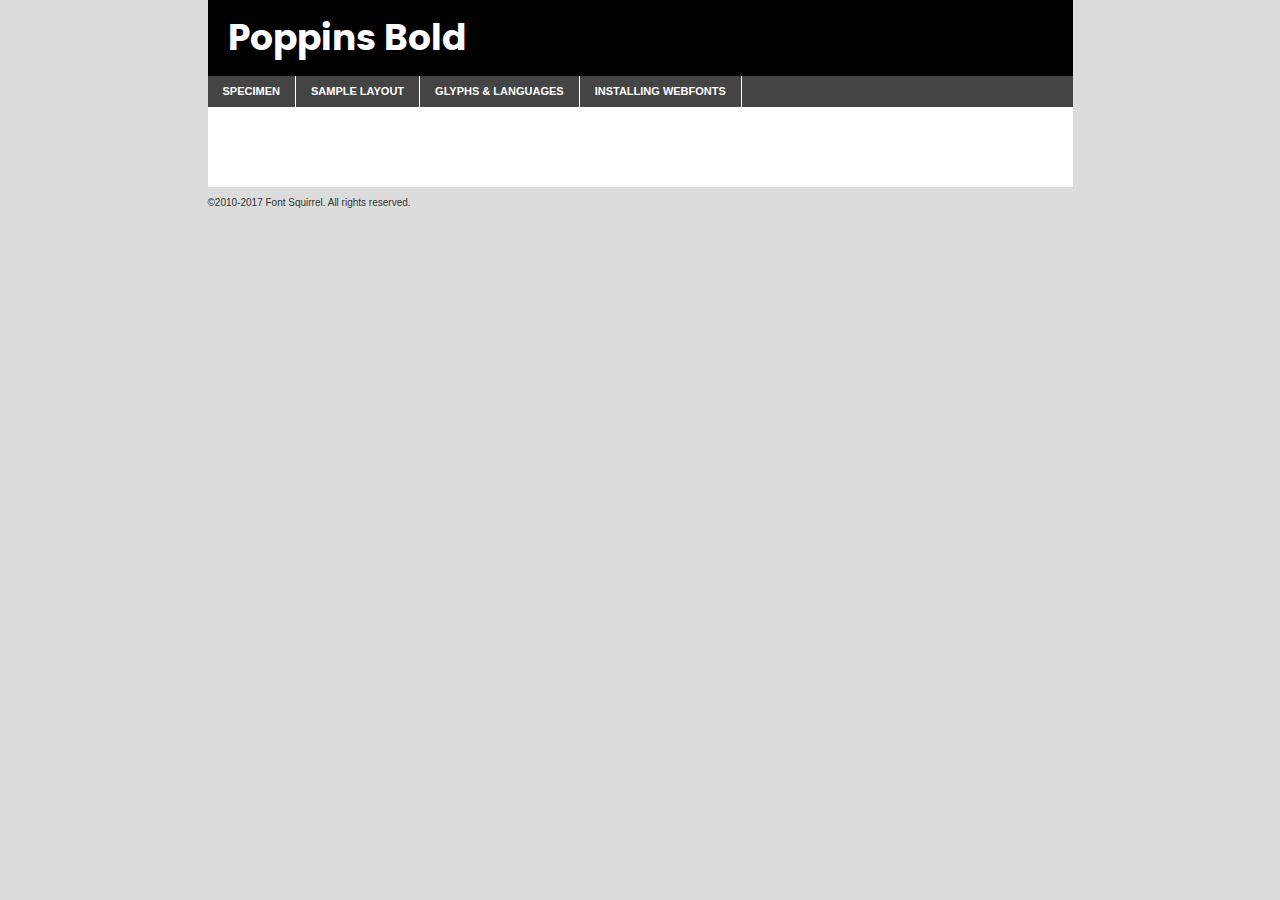
<file: Atividades/A4/components/fonts/poppins-bold-demo.html>
<!DOCTYPE html PUBLIC "-//W3C//DTD XHTML 1.0 Transitional//EN"
	"http://www.w3.org/TR/xhtml1/DTD/xhtml1-transitional.dtd">

<html xmlns="http://www.w3.org/1999/xhtml" xml:lang="en" lang="en">
<head>
	<meta http-equiv="Content-Type" content="text/html; charset=utf-8" />
	<script src="http://ajax.googleapis.com/ajax/libs/jquery/1.7.2/jquery.min.js" type="text/javascript" charset="utf-8"></script>
	<script type="text/javascript">
	(function($){$.fn.easyTabs=function(option){var param=jQuery.extend({fadeSpeed:"fast",defaultContent:1,activeClass:'active'},option);$(this).each(function(){var thisId="#"+this.id;if(param.defaultContent==''){param.defaultContent=1;}
	if(typeof param.defaultContent=="number")
	{var defaultTab=$(thisId+" .tabs li:eq("+(param.defaultContent-1)+") a").attr('href').substr(1);}else{var defaultTab=param.defaultContent;}
	$(thisId+" .tabs li a").each(function(){var tabToHide=$(this).attr('href').substr(1);$("#"+tabToHide).addClass('easytabs-tab-content');});hideAll();changeContent(defaultTab);function hideAll(){$(thisId+" .easytabs-tab-content").hide();}
	function changeContent(tabId){hideAll();$(thisId+" .tabs li").removeClass(param.activeClass);$(thisId+" .tabs li a[href=#"+tabId+"]").closest('li').addClass(param.activeClass);if(param.fadeSpeed!="none")
	{$(thisId+" #"+tabId).fadeIn(param.fadeSpeed);}else{$(thisId+" #"+tabId).show();}}
	$(thisId+" .tabs li").click(function(){var tabId=$(this).find('a').attr('href').substr(1);changeContent(tabId);return false;});});}})(jQuery);
	</script>
	<link rel="stylesheet" href="specimen_files/specimen_stylesheet.css" type="text/css" charset="utf-8" />
	<link rel="stylesheet" href="stylesheet.css" type="text/css" charset="utf-8" />

	<style type="text/css">
					body{
				font-family: 'poppinsbold';
							}
		</style>

	<title>Poppins Bold Specimen</title>
	
	
	<script type="text/javascript" charset="utf-8">
		$(document).ready(function() {
			$('#container').easyTabs({defaultContent:1});
		});
	</script>
</head>

<body>
<div id="container">
	<div id="header">
		Poppins Bold	</div>
	<ul class="tabs">
		<li><a href="#specimen">Specimen</a></li>
		<li><a href="#layout">Sample Layout</a></li>
				<li><a href="#glyphs">Glyphs &amp; Languages</a></li>
		<li><a href="#installing">Installing Webfonts</a></li>
		
	</ul>
	
	<div id="main_content">

		
			<div id="specimen">
		
				<div class="section">
					<div class="grid12 firstcol">
						<div class="huge">AaBb</div>
					</div>
				</div>
		
				<div class="section">
					<div class="glyph_range">A&#x200B;B&#x200b;C&#x200b;D&#x200b;E&#x200b;F&#x200b;G&#x200b;H&#x200b;I&#x200b;J&#x200b;K&#x200b;L&#x200b;M&#x200b;N&#x200b;O&#x200b;P&#x200b;Q&#x200b;R&#x200b;S&#x200b;T&#x200b;U&#x200b;V&#x200b;W&#x200b;X&#x200b;Y&#x200b;Z&#x200b;a&#x200b;b&#x200b;c&#x200b;d&#x200b;e&#x200b;f&#x200b;g&#x200b;h&#x200b;i&#x200b;j&#x200b;k&#x200b;l&#x200b;m&#x200b;n&#x200b;o&#x200b;p&#x200b;q&#x200b;r&#x200b;s&#x200b;t&#x200b;u&#x200b;v&#x200b;w&#x200b;x&#x200b;y&#x200b;z&#x200b;1&#x200b;2&#x200b;3&#x200b;4&#x200b;5&#x200b;6&#x200b;7&#x200b;8&#x200b;9&#x200b;0&#x200b;&amp;&#x200b;.&#x200b;,&#x200b;?&#x200b;!&#x200b;&#64;&#x200b;(&#x200b;)&#x200b;#&#x200b;$&#x200b;%&#x200b;*&#x200b;+&#x200b;-&#x200b;=&#x200b;:&#x200b;;</div>
				</div>
				<div class="section">
					<div class="grid12 firstcol">
						<table class="sample_table">
							<tr><td>10</td><td class="size10">abcdefghijklmnopqrstuvwxyzABCDEFGHIJKLMNOPQRSTUVWXYZ0123456789abcdefghijklmnopqrstuvwxyzABCDEFGHIJKLMNOPQRSTUVWXYZ0123456789abcdefghijklmnopqrstuvwxyzABCDEFGHIJKLMNOPQRSTUVWXYZ</td></tr>
							<tr><td>11</td><td class="size11">abcdefghijklmnopqrstuvwxyzABCDEFGHIJKLMNOPQRSTUVWXYZ0123456789abcdefghijklmnopqrstuvwxyzABCDEFGHIJKLMNOPQRSTUVWXYZ0123456789abcdefghijklmnopqrstuvwxyzABCDEFGHIJKLMNOPQRSTUVWXYZ</td></tr>
							<tr><td>12</td><td class="size12">abcdefghijklmnopqrstuvwxyzABCDEFGHIJKLMNOPQRSTUVWXYZ0123456789abcdefghijklmnopqrstuvwxyzABCDEFGHIJKLMNOPQRSTUVWXYZ0123456789abcdefghijklmnopqrstuvwxyzABCDEFGHIJKLMNOPQRSTUVWXYZ</td></tr>
							<tr><td>13</td><td class="size13">abcdefghijklmnopqrstuvwxyzABCDEFGHIJKLMNOPQRSTUVWXYZ0123456789abcdefghijklmnopqrstuvwxyzABCDEFGHIJKLMNOPQRSTUVWXYZ0123456789abcdefghijklmnopqrstuvwxyzABCDEFGHIJKLMNOPQRSTUVWXYZ</td></tr>
							<tr><td>14</td><td class="size14">abcdefghijklmnopqrstuvwxyzABCDEFGHIJKLMNOPQRSTUVWXYZ0123456789abcdefghijklmnopqrstuvwxyzABCDEFGHIJKLMNOPQRSTUVWXYZ0123456789abcdefghijklmnopqrstuvwxyzABCDEFGHIJKLMNOPQRSTUVWXYZ</td></tr>
							<tr><td>16</td><td class="size16">abcdefghijklmnopqrstuvwxyzABCDEFGHIJKLMNOPQRSTUVWXYZ0123456789abcdefghijklmnopqrstuvwxyzABCDEFGHIJKLMNOPQRSTUVWXYZ</td></tr>
							<tr><td>18</td><td class="size18">abcdefghijklmnopqrstuvwxyzABCDEFGHIJKLMNOPQRSTUVWXYZ0123456789abcdefghijklmnopqrstuvwxyzABCDEFGHIJKLMNOPQRSTUVWXYZ</td></tr>
							<tr><td>20</td><td class="size20">abcdefghijklmnopqrstuvwxyzABCDEFGHIJKLMNOPQRSTUVWXYZ0123456789abcdefghijklmnopqrstuvwxyzABCDEFGHIJKLMNOPQRSTUVWXYZ</td></tr>
							<tr><td>24</td><td class="size24">abcdefghijklmnopqrstuvwxyzABCDEFGHIJKLMNOPQRSTUVWXYZ0123456789abcdefghijklmnopqrstuvwxyzABCDEFGHIJKLMNOPQRSTUVWXYZ</td></tr>
							<tr><td>30</td><td class="size30">abcdefghijklmnopqrstuvwxyzABCDEFGHIJKLMNOPQRSTUVWXYZ0123456789abcdefghijklmnopqrstuvwxyzABCDEFGHIJKLMNOPQRSTUVWXYZ</td></tr>
							<tr><td>36</td><td class="size36">abcdefghijklmnopqrstuvwxyzABCDEFGHIJKLMNOPQRSTUVWXYZ0123456789abcdefghijklmnopqrstuvwxyzABCDEFGHIJKLMNOPQRSTUVWXYZ</td></tr>
							<tr><td>48</td><td class="size48">abcdefghijklmnopqrstuvwxyzABCDEFGHIJKLMNOPQRSTUVWXYZ0123456789abcdefghijklmnopqrstuvwxyzABCDEFGHIJKLMNOPQRSTUVWXYZ</td></tr>
							<tr><td>60</td><td class="size60">abcdefghijklmnopqrstuvwxyzABCDEFGHIJKLMNOPQRSTUVWXYZ0123456789abcdefghijklmnopqrstuvwxyzABCDEFGHIJKLMNOPQRSTUVWXYZ</td></tr>
							<tr><td>72</td><td class="size72">abcdefghijklmnopqrstuvwxyzABCDEFGHIJKLMNOPQRSTUVWXYZ0123456789abcdefghijklmnopqrstuvwxyzABCDEFGHIJKLMNOPQRSTUVWXYZ</td></tr>
							<tr><td>90</td><td class="size90">abcdefghijklmnopqrstuvwxyzABCDEFGHIJKLMNOPQRSTUVWXYZ0123456789abcdefghijklmnopqrstuvwxyzABCDEFGHIJKLMNOPQRSTUVWXYZ</td></tr>
						</table>
				
					</div>
			
				</div>
		
		
		
								<div class="section" id="bodycomparison">


										<div id="xheight">
				<div class="fontbody">&#x25FC;&#x25FC;&#x25FC;&#x25FC;&#x25FC;&#x25FC;&#x25FC;&#x25FC;&#x25FC;&#x25FC;&#x25FC;&#x25FC;&#x25FC;&#x25FC;&#x25FC;&#x25FC;&#x25FC;&#x25FC;&#x25FC;&#x25FC;&#x25FC;&#x25FC;&#x25FC;&#x25FC;&#x25FC;&#x25FC;&#x25FC;&#x25FC;&#x25FC;&#x25FC;&#x25FC;&#x25FC;&#x25FC;&#x25FC;&#x25FC;&#x25FC;&#x25FC;&#x25FC;&#x25FC;&#x25FC;&#x25FC;&#x25FC;&#x25FC;&#x25FC;&#x25FC;&#x25FC;&#x25FC;&#x25FC;&#x25FC;&#x25FC;&#x25FC;&#x25FC;&#x25FC;&#x25FC;&#x25FC;&#x25FC;&#x25FC;&#x25FC;&#x25FC;&#x25FC;&#x25FC;&#x25FC;&#x25FC;&#x25FC;&#x25FC;&#x25FC;&#x25FC;&#x25FC;&#x25FC;&#x25FC;&#x25FC;&#x25FC;&#x25FC;&#x25FC;&#x25FC;&#x25FC;&#x25FC;&#x25FC;&#x25FC;&#x25FC;&#x25FC;&#x25FC;&#x25FC;&#x25FC;&#x25FC;&#x25FC;&#x25FC;&#x25FC;&#x25FC;&#x25FC;&#x25FC;&#x25FC;&#x25FC;&#x25FC;&#x25FC;&#x25FC;&#x25FC;&#x25FC;&#x25FC;body</div><div class="arialbody">body</div><div class="verdanabody">body</div><div class="georgiabody">body</div></div>
										<div class="fontbody" style="z-index:1">
											body<span>Poppins Bold</span>
										</div>
										<div class="arialbody" style="z-index:1">
											body<span>Arial</span>
										</div>
										<div class="verdanabody" style="z-index:1">
											body<span>Verdana</span>
										</div>
										<div class="georgiabody" style="z-index:1">
											body<span>Georgia</span>
										</div>



								</div>
		
		
				<div class="section psample psample_row1" id="">
					
					<div class="grid2 firstcol">
						<p class="size10"><span>10.</span>Aenean lacinia bibendum nulla sed consectetur. Fusce dapibus, tellus ac cursus commodo, tortor mauris condimentum nibh, ut fermentum massa justo sit amet risus. Nullam id dolor id nibh ultricies vehicula ut id elit. Cum sociis natoque penatibus et magnis dis parturient montes, nascetur ridiculus mus. Nulla vitae elit libero, a pharetra augue.</p>
			
					</div>
					<div class="grid3">
						<p class="size11"><span>11.</span>Aenean lacinia bibendum nulla sed consectetur. Fusce dapibus, tellus ac cursus commodo, tortor mauris condimentum nibh, ut fermentum massa justo sit amet risus. Nullam id dolor id nibh ultricies vehicula ut id elit. Cum sociis natoque penatibus et magnis dis parturient montes, nascetur ridiculus mus. Nulla vitae elit libero, a pharetra augue.</p>
			
					</div>
					<div class="grid3">
						<p class="size12"><span>12.</span>Aenean lacinia bibendum nulla sed consectetur. Fusce dapibus, tellus ac cursus commodo, tortor mauris condimentum nibh, ut fermentum massa justo sit amet risus. Nullam id dolor id nibh ultricies vehicula ut id elit. Cum sociis natoque penatibus et magnis dis parturient montes, nascetur ridiculus mus. Nulla vitae elit libero, a pharetra augue.</p>
			
					</div>
					<div class="grid4">
						<p class="size13"><span>13.</span>Aenean lacinia bibendum nulla sed consectetur. Fusce dapibus, tellus ac cursus commodo, tortor mauris condimentum nibh, ut fermentum massa justo sit amet risus. Nullam id dolor id nibh ultricies vehicula ut id elit. Cum sociis natoque penatibus et magnis dis parturient montes, nascetur ridiculus mus. Nulla vitae elit libero, a pharetra augue.</p>
			
					</div>
					<div class="white_blend"></div>
					
				</div>
				<div class="section psample psample_row2" id="">
					<div class="grid3 firstcol">
						<p class="size14"><span>14.</span>Aenean lacinia bibendum nulla sed consectetur. Fusce dapibus, tellus ac cursus commodo, tortor mauris condimentum nibh, ut fermentum massa justo sit amet risus. Nullam id dolor id nibh ultricies vehicula ut id elit. Cum sociis natoque penatibus et magnis dis parturient montes, nascetur ridiculus mus. Nulla vitae elit libero, a pharetra augue.</p>
			
					</div>
					<div class="grid4">
						<p class="size16"><span>16.</span>Aenean lacinia bibendum nulla sed consectetur. Fusce dapibus, tellus ac cursus commodo, tortor mauris condimentum nibh, ut fermentum massa justo sit amet risus. Nullam id dolor id nibh ultricies vehicula ut id elit. Cum sociis natoque penatibus et magnis dis parturient montes, nascetur ridiculus mus. Nulla vitae elit libero, a pharetra augue.</p>
			
					</div>
					<div class="grid5">
						<p class="size18"><span>18.</span>Aenean lacinia bibendum nulla sed consectetur. Fusce dapibus, tellus ac cursus commodo, tortor mauris condimentum nibh, ut fermentum massa justo sit amet risus. Nullam id dolor id nibh ultricies vehicula ut id elit. Cum sociis natoque penatibus et magnis dis parturient montes, nascetur ridiculus mus. Nulla vitae elit libero, a pharetra augue.</p>
			
					</div>

					<div class="white_blend"></div>

				</div>
				
				<div class="section psample psample_row3" id="">
					<div class="grid5 firstcol">
						<p class="size20"><span>20.</span>Aenean lacinia bibendum nulla sed consectetur. Fusce dapibus, tellus ac cursus commodo, tortor mauris condimentum nibh, ut fermentum massa justo sit amet risus. Nullam id dolor id nibh ultricies vehicula ut id elit. Cum sociis natoque penatibus et magnis dis parturient montes, nascetur ridiculus mus. Nulla vitae elit libero, a pharetra augue.</p>
					</div>
					<div class="grid7">
						<p class="size24"><span>24.</span>Aenean lacinia bibendum nulla sed consectetur. Fusce dapibus, tellus ac cursus commodo, tortor mauris condimentum nibh, ut fermentum massa justo sit amet risus. Nullam id dolor id nibh ultricies vehicula ut id elit. Cum sociis natoque penatibus et magnis dis parturient montes, nascetur ridiculus mus. Nulla vitae elit libero, a pharetra augue.</p>
					</div>
					
					<div class="white_blend"></div>
					
				</div>
				
				<div class="section psample psample_row4" id="">
					<div class="grid12 firstcol">
						<p class="size30"><span>30.</span>Aenean lacinia bibendum nulla sed consectetur. Fusce dapibus, tellus ac cursus commodo, tortor mauris condimentum nibh, ut fermentum massa justo sit amet risus. Nullam id dolor id nibh ultricies vehicula ut id elit. Cum sociis natoque penatibus et magnis dis parturient montes, nascetur ridiculus mus. Nulla vitae elit libero, a pharetra augue.</p>
					</div>
					<div class="white_blend"></div>
					
				</div>
				
				
				
				<div class="section psample psample_row1 fullreverse">
					<div class="grid2 firstcol">
						<p class="size10"><span>10.</span>Aenean lacinia bibendum nulla sed consectetur. Fusce dapibus, tellus ac cursus commodo, tortor mauris condimentum nibh, ut fermentum massa justo sit amet risus. Nullam id dolor id nibh ultricies vehicula ut id elit. Cum sociis natoque penatibus et magnis dis parturient montes, nascetur ridiculus mus. Nulla vitae elit libero, a pharetra augue.</p>
			
					</div>
					<div class="grid3">
						<p class="size11"><span>11.</span>Aenean lacinia bibendum nulla sed consectetur. Fusce dapibus, tellus ac cursus commodo, tortor mauris condimentum nibh, ut fermentum massa justo sit amet risus. Nullam id dolor id nibh ultricies vehicula ut id elit. Cum sociis natoque penatibus et magnis dis parturient montes, nascetur ridiculus mus. Nulla vitae elit libero, a pharetra augue.</p>
			
					</div>
					<div class="grid3">
						<p class="size12"><span>12.</span>Aenean lacinia bibendum nulla sed consectetur. Fusce dapibus, tellus ac cursus commodo, tortor mauris condimentum nibh, ut fermentum massa justo sit amet risus. Nullam id dolor id nibh ultricies vehicula ut id elit. Cum sociis natoque penatibus et magnis dis parturient montes, nascetur ridiculus mus. Nulla vitae elit libero, a pharetra augue.</p>
			
					</div>
					<div class="grid4">
						<p class="size13"><span>13.</span>Aenean lacinia bibendum nulla sed consectetur. Fusce dapibus, tellus ac cursus commodo, tortor mauris condimentum nibh, ut fermentum massa justo sit amet risus. Nullam id dolor id nibh ultricies vehicula ut id elit. Cum sociis natoque penatibus et magnis dis parturient montes, nascetur ridiculus mus. Nulla vitae elit libero, a pharetra augue.</p>
			
					</div>
					<div class="black_blend"></div>
					
				</div>
				
				<div class="section psample psample_row2 fullreverse">
					<div class="grid3 firstcol">
						<p class="size14"><span>14.</span>Aenean lacinia bibendum nulla sed consectetur. Fusce dapibus, tellus ac cursus commodo, tortor mauris condimentum nibh, ut fermentum massa justo sit amet risus. Nullam id dolor id nibh ultricies vehicula ut id elit. Cum sociis natoque penatibus et magnis dis parturient montes, nascetur ridiculus mus. Nulla vitae elit libero, a pharetra augue.</p>
			
					</div>
					<div class="grid4">
						<p class="size16"><span>16.</span>Aenean lacinia bibendum nulla sed consectetur. Fusce dapibus, tellus ac cursus commodo, tortor mauris condimentum nibh, ut fermentum massa justo sit amet risus. Nullam id dolor id nibh ultricies vehicula ut id elit. Cum sociis natoque penatibus et magnis dis parturient montes, nascetur ridiculus mus. Nulla vitae elit libero, a pharetra augue.</p>
			
					</div>
					<div class="grid5">
						<p class="size18"><span>18.</span>Aenean lacinia bibendum nulla sed consectetur. Fusce dapibus, tellus ac cursus commodo, tortor mauris condimentum nibh, ut fermentum massa justo sit amet risus. Nullam id dolor id nibh ultricies vehicula ut id elit. Cum sociis natoque penatibus et magnis dis parturient montes, nascetur ridiculus mus. Nulla vitae elit libero, a pharetra augue.</p>
			
					</div>
					<div class="black_blend"></div>

				</div>
				
				<div class="section psample fullreverse psample_row3" id="">
					<div class="grid5 firstcol">
						<p class="size20"><span>20.</span>Aenean lacinia bibendum nulla sed consectetur. Fusce dapibus, tellus ac cursus commodo, tortor mauris condimentum nibh, ut fermentum massa justo sit amet risus. Nullam id dolor id nibh ultricies vehicula ut id elit. Cum sociis natoque penatibus et magnis dis parturient montes, nascetur ridiculus mus. Nulla vitae elit libero, a pharetra augue.</p>
					</div>
					<div class="grid7">
						<p class="size24"><span>24.</span>Aenean lacinia bibendum nulla sed consectetur. Fusce dapibus, tellus ac cursus commodo, tortor mauris condimentum nibh, ut fermentum massa justo sit amet risus. Nullam id dolor id nibh ultricies vehicula ut id elit. Cum sociis natoque penatibus et magnis dis parturient montes, nascetur ridiculus mus. Nulla vitae elit libero, a pharetra augue.</p>
					</div>
					
					<div class="black_blend"></div>
					
				</div>
				
				<div class="section psample fullreverse psample_row4" id="" style="border-bottom: 20px #000 solid;">
					<div class="grid12 firstcol">
						<p class="size30"><span>30.</span>Aenean lacinia bibendum nulla sed consectetur. Fusce dapibus, tellus ac cursus commodo, tortor mauris condimentum nibh, ut fermentum massa justo sit amet risus. Nullam id dolor id nibh ultricies vehicula ut id elit. Cum sociis natoque penatibus et magnis dis parturient montes, nascetur ridiculus mus. Nulla vitae elit libero, a pharetra augue.</p>
					</div>
					<div class="black_blend"></div>
					
				</div>
				
				
				
				
			</div>
			
			<div id="layout">
				
				<div class="section">
					
					<div class="grid12 firstcol">
						<h1>Lorem Ipsum Dolor</h1>
						<h2>Etiam porta sem malesuada magna mollis euismod</h2>
						
						<p class="byline">By <a href="#link">Aenean Lacinia</a></p>
					</div>
				</div>
				<div class="section">
					<div class="grid8 firstcol">
						<p class="large">Donec sed odio dui. Morbi leo risus, porta ac consectetur ac, vestibulum at eros. Fusce dapibus, tellus ac cursus commodo, tortor mauris condimentum nibh, ut fermentum massa justo sit amet risus. </p>

						
						<h3>Pellentesque ornare sem</h3>

						<p>Maecenas sed diam eget risus varius blandit sit amet non magna. Maecenas faucibus mollis interdum. Donec ullamcorper nulla non metus auctor fringilla. Nullam id dolor id nibh ultricies vehicula ut id elit. Nullam id dolor id nibh ultricies vehicula ut id elit. </p>

						<p>Aenean eu leo quam. Pellentesque ornare sem lacinia quam venenatis vestibulum. Lorem ipsum dolor sit amet, consectetur adipiscing elit. Cum sociis natoque penatibus et magnis dis parturient montes, nascetur ridiculus mus. </p>

						<p>Nulla vitae elit libero, a pharetra augue. Praesent commodo cursus magna, vel scelerisque nisl consectetur et. Aenean lacinia bibendum nulla sed consectetur. </p>

						<p>Nullam quis risus eget urna mollis ornare vel eu leo. Nullam quis risus eget urna mollis ornare vel eu leo. Maecenas sed diam eget risus varius blandit sit amet non magna. Donec ullamcorper nulla non metus auctor fringilla. </p>

						<h3>Cras mattis consectetur</h3>

						<p>Aenean eu leo quam. Pellentesque ornare sem lacinia quam venenatis vestibulum. Aenean lacinia bibendum nulla sed consectetur. Integer posuere erat a ante venenatis dapibus posuere velit aliquet. Cras mattis consectetur purus sit amet fermentum. </p>

						<p>Nullam id dolor id nibh ultricies vehicula ut id elit. Nullam quis risus eget urna mollis ornare vel eu leo. Cras mattis consectetur purus sit amet fermentum.</p>
					</div>
					
					<div class="grid4 sidebar">
						
						<div class="box reverse">
							<p class="last">Nullam quis risus eget urna mollis ornare vel eu leo. Donec ullamcorper nulla non metus auctor fringilla. Cras mattis consectetur purus sit amet fermentum. Sed posuere consectetur est at lobortis. Lorem ipsum dolor sit amet, consectetur adipiscing elit. </p>
						</div>
						
						<p class="caption">Maecenas sed diam eget risus varius.</p>

						<p>Vestibulum id ligula porta felis euismod semper. Integer posuere erat a ante venenatis dapibus posuere velit aliquet. Vestibulum id ligula porta felis euismod semper. Sed posuere consectetur est at lobortis. Maecenas sed diam eget risus varius blandit sit amet non magna. Fusce dapibus, tellus ac cursus commodo, tortor mauris condimentum nibh, ut fermentum massa justo sit amet risus. </p>

					

						<p>Duis mollis, est non commodo luctus, nisi erat porttitor ligula, eget lacinia odio sem nec elit. Aenean lacinia bibendum nulla sed consectetur. Vivamus sagittis lacus vel augue laoreet rutrum faucibus dolor auctor. Aenean lacinia bibendum nulla sed consectetur. Nullam quis risus eget urna mollis ornare vel eu leo. </p>

						<p>Praesent commodo cursus magna, vel scelerisque nisl consectetur et. Donec ullamcorper nulla non metus auctor fringilla. Maecenas faucibus mollis interdum. Fusce dapibus, tellus ac cursus commodo, tortor mauris condimentum nibh, ut fermentum massa justo sit amet risus. </p>

					</div>
				</div>
				
			</div>


			



		<div id="glyphs">
			<div class="section">
				<div class="grid12 firstcol">
			
				<h1>Language Support</h1>
				<p>The subset of Poppins Bold in this kit supports the following languages:<br />
			
					Albanian, Basque, Breton, Chamorro, Danish, Dutch, English, Faroese, Finnish, French, Frisian, Galician, German, Icelandic, Italian, Malagasy, Norwegian, Portuguese, Spanish, Alsatian, Aragonese, Arapaho, Arrernte, Asturian, Aymara, Bislama, Cebuano, Corsican, Fijian, French_creole, Genoese, Gilbertese, Greenlandic, Haitian_creole, Hiligaynon, Hmong, Hopi, Ibanag, Iloko_ilokano, Indonesian, Interglossa_glosa, Interlingua, Irish_gaelic, Jerriais, Lojban, Lombard, Luxembourgeois, Manx, Mohawk, Norfolk_pitcairnese, Occitan, Oromo, Pangasinan, Papiamento, Piedmontese, Potawatomi, Rhaeto-romance, Romansh, Rotokas, Sami_lule, Samoan, Sardinian, Scots_gaelic, Seychelles_creole, Shona, Sicilian, Somali, Southern_ndebele, Swahili, Swati_swazi, Tagalog_filipino_pilipino, Tetum, Tok_pisin, Uyghur_latinized, Volapuk, Walloon, Warlpiri, Xhosa, Yapese, Zulu, Latinbasic, Ubasic, Demo				</p>
				<h1>Glyph Chart</h1>
				<p>The subset of Poppins Bold in this kit includes all the glyphs listed below. Unicode entities are included above each glyph to help you insert individual characters into your layout.</p>
				<div id="glyph_chart">
			
																														 <div><p>&amp;#13;</p>&#13;</div>
																				 <div><p>&amp;#32;</p>&#32;</div>
																				 <div><p>&amp;#33;</p>&#33;</div>
																				 <div><p>&amp;#34;</p>&#34;</div>
																				 <div><p>&amp;#35;</p>&#35;</div>
																				 <div><p>&amp;#36;</p>&#36;</div>
																				 <div><p>&amp;#37;</p>&#37;</div>
																				 <div><p>&amp;#38;</p>&#38;</div>
																				 <div><p>&amp;#39;</p>&#39;</div>
																				 <div><p>&amp;#40;</p>&#40;</div>
																				 <div><p>&amp;#41;</p>&#41;</div>
																				 <div><p>&amp;#42;</p>&#42;</div>
																				 <div><p>&amp;#43;</p>&#43;</div>
																				 <div><p>&amp;#44;</p>&#44;</div>
																				 <div><p>&amp;#45;</p>&#45;</div>
																				 <div><p>&amp;#46;</p>&#46;</div>
																				 <div><p>&amp;#47;</p>&#47;</div>
																				 <div><p>&amp;#48;</p>&#48;</div>
																				 <div><p>&amp;#49;</p>&#49;</div>
																				 <div><p>&amp;#50;</p>&#50;</div>
																				 <div><p>&amp;#51;</p>&#51;</div>
																				 <div><p>&amp;#52;</p>&#52;</div>
																				 <div><p>&amp;#53;</p>&#53;</div>
																				 <div><p>&amp;#54;</p>&#54;</div>
																				 <div><p>&amp;#55;</p>&#55;</div>
																				 <div><p>&amp;#56;</p>&#56;</div>
																				 <div><p>&amp;#57;</p>&#57;</div>
																				 <div><p>&amp;#58;</p>&#58;</div>
																				 <div><p>&amp;#59;</p>&#59;</div>
																				 <div><p>&amp;#60;</p>&#60;</div>
																				 <div><p>&amp;#61;</p>&#61;</div>
																				 <div><p>&amp;#62;</p>&#62;</div>
																				 <div><p>&amp;#63;</p>&#63;</div>
																				 <div><p>&amp;#64;</p>&#64;</div>
																				 <div><p>&amp;#65;</p>&#65;</div>
																				 <div><p>&amp;#66;</p>&#66;</div>
																				 <div><p>&amp;#67;</p>&#67;</div>
																				 <div><p>&amp;#68;</p>&#68;</div>
																				 <div><p>&amp;#69;</p>&#69;</div>
																				 <div><p>&amp;#70;</p>&#70;</div>
																				 <div><p>&amp;#71;</p>&#71;</div>
																				 <div><p>&amp;#72;</p>&#72;</div>
																				 <div><p>&amp;#73;</p>&#73;</div>
																				 <div><p>&amp;#74;</p>&#74;</div>
																				 <div><p>&amp;#75;</p>&#75;</div>
																				 <div><p>&amp;#76;</p>&#76;</div>
																				 <div><p>&amp;#77;</p>&#77;</div>
																				 <div><p>&amp;#78;</p>&#78;</div>
																				 <div><p>&amp;#79;</p>&#79;</div>
																				 <div><p>&amp;#80;</p>&#80;</div>
																				 <div><p>&amp;#81;</p>&#81;</div>
																				 <div><p>&amp;#82;</p>&#82;</div>
																				 <div><p>&amp;#83;</p>&#83;</div>
																				 <div><p>&amp;#84;</p>&#84;</div>
																				 <div><p>&amp;#85;</p>&#85;</div>
																				 <div><p>&amp;#86;</p>&#86;</div>
																				 <div><p>&amp;#87;</p>&#87;</div>
																				 <div><p>&amp;#88;</p>&#88;</div>
																				 <div><p>&amp;#89;</p>&#89;</div>
																				 <div><p>&amp;#90;</p>&#90;</div>
																				 <div><p>&amp;#91;</p>&#91;</div>
																				 <div><p>&amp;#92;</p>&#92;</div>
																				 <div><p>&amp;#93;</p>&#93;</div>
																				 <div><p>&amp;#94;</p>&#94;</div>
																				 <div><p>&amp;#95;</p>&#95;</div>
																				 <div><p>&amp;#96;</p>&#96;</div>
																				 <div><p>&amp;#97;</p>&#97;</div>
																				 <div><p>&amp;#98;</p>&#98;</div>
																				 <div><p>&amp;#99;</p>&#99;</div>
																				 <div><p>&amp;#100;</p>&#100;</div>
																				 <div><p>&amp;#101;</p>&#101;</div>
																				 <div><p>&amp;#102;</p>&#102;</div>
																				 <div><p>&amp;#103;</p>&#103;</div>
																				 <div><p>&amp;#104;</p>&#104;</div>
																				 <div><p>&amp;#105;</p>&#105;</div>
																				 <div><p>&amp;#106;</p>&#106;</div>
																				 <div><p>&amp;#107;</p>&#107;</div>
																				 <div><p>&amp;#108;</p>&#108;</div>
																				 <div><p>&amp;#109;</p>&#109;</div>
																				 <div><p>&amp;#110;</p>&#110;</div>
																				 <div><p>&amp;#111;</p>&#111;</div>
																				 <div><p>&amp;#112;</p>&#112;</div>
																				 <div><p>&amp;#113;</p>&#113;</div>
																				 <div><p>&amp;#114;</p>&#114;</div>
																				 <div><p>&amp;#115;</p>&#115;</div>
																				 <div><p>&amp;#116;</p>&#116;</div>
																				 <div><p>&amp;#117;</p>&#117;</div>
																				 <div><p>&amp;#118;</p>&#118;</div>
																				 <div><p>&amp;#119;</p>&#119;</div>
																				 <div><p>&amp;#120;</p>&#120;</div>
																				 <div><p>&amp;#121;</p>&#121;</div>
																				 <div><p>&amp;#122;</p>&#122;</div>
																				 <div><p>&amp;#123;</p>&#123;</div>
																				 <div><p>&amp;#124;</p>&#124;</div>
																				 <div><p>&amp;#125;</p>&#125;</div>
																				 <div><p>&amp;#126;</p>&#126;</div>
																				 <div><p>&amp;#160;</p>&#160;</div>
																				 <div><p>&amp;#161;</p>&#161;</div>
																				 <div><p>&amp;#162;</p>&#162;</div>
																				 <div><p>&amp;#163;</p>&#163;</div>
																				 <div><p>&amp;#164;</p>&#164;</div>
																				 <div><p>&amp;#165;</p>&#165;</div>
																				 <div><p>&amp;#166;</p>&#166;</div>
																				 <div><p>&amp;#167;</p>&#167;</div>
																				 <div><p>&amp;#168;</p>&#168;</div>
																				 <div><p>&amp;#169;</p>&#169;</div>
																				 <div><p>&amp;#170;</p>&#170;</div>
																				 <div><p>&amp;#171;</p>&#171;</div>
																				 <div><p>&amp;#172;</p>&#172;</div>
																				 <div><p>&amp;#173;</p>&#173;</div>
																				 <div><p>&amp;#174;</p>&#174;</div>
																				 <div><p>&amp;#175;</p>&#175;</div>
																				 <div><p>&amp;#176;</p>&#176;</div>
																				 <div><p>&amp;#177;</p>&#177;</div>
																				 <div><p>&amp;#178;</p>&#178;</div>
																				 <div><p>&amp;#179;</p>&#179;</div>
																				 <div><p>&amp;#180;</p>&#180;</div>
																				 <div><p>&amp;#181;</p>&#181;</div>
																				 <div><p>&amp;#182;</p>&#182;</div>
																				 <div><p>&amp;#183;</p>&#183;</div>
																				 <div><p>&amp;#184;</p>&#184;</div>
																				 <div><p>&amp;#185;</p>&#185;</div>
																				 <div><p>&amp;#186;</p>&#186;</div>
																				 <div><p>&amp;#187;</p>&#187;</div>
																				 <div><p>&amp;#188;</p>&#188;</div>
																				 <div><p>&amp;#189;</p>&#189;</div>
																				 <div><p>&amp;#190;</p>&#190;</div>
																				 <div><p>&amp;#191;</p>&#191;</div>
																				 <div><p>&amp;#192;</p>&#192;</div>
																				 <div><p>&amp;#193;</p>&#193;</div>
																				 <div><p>&amp;#194;</p>&#194;</div>
																				 <div><p>&amp;#195;</p>&#195;</div>
																				 <div><p>&amp;#196;</p>&#196;</div>
																				 <div><p>&amp;#197;</p>&#197;</div>
																				 <div><p>&amp;#198;</p>&#198;</div>
																				 <div><p>&amp;#199;</p>&#199;</div>
																				 <div><p>&amp;#200;</p>&#200;</div>
																				 <div><p>&amp;#201;</p>&#201;</div>
																				 <div><p>&amp;#202;</p>&#202;</div>
																				 <div><p>&amp;#203;</p>&#203;</div>
																				 <div><p>&amp;#204;</p>&#204;</div>
																				 <div><p>&amp;#205;</p>&#205;</div>
																				 <div><p>&amp;#206;</p>&#206;</div>
																				 <div><p>&amp;#207;</p>&#207;</div>
																				 <div><p>&amp;#208;</p>&#208;</div>
																				 <div><p>&amp;#209;</p>&#209;</div>
																				 <div><p>&amp;#210;</p>&#210;</div>
																				 <div><p>&amp;#211;</p>&#211;</div>
																				 <div><p>&amp;#212;</p>&#212;</div>
																				 <div><p>&amp;#213;</p>&#213;</div>
																				 <div><p>&amp;#214;</p>&#214;</div>
																				 <div><p>&amp;#215;</p>&#215;</div>
																				 <div><p>&amp;#216;</p>&#216;</div>
																				 <div><p>&amp;#217;</p>&#217;</div>
																				 <div><p>&amp;#218;</p>&#218;</div>
																				 <div><p>&amp;#219;</p>&#219;</div>
																				 <div><p>&amp;#220;</p>&#220;</div>
																				 <div><p>&amp;#221;</p>&#221;</div>
																				 <div><p>&amp;#222;</p>&#222;</div>
																				 <div><p>&amp;#223;</p>&#223;</div>
																				 <div><p>&amp;#224;</p>&#224;</div>
																				 <div><p>&amp;#225;</p>&#225;</div>
																				 <div><p>&amp;#226;</p>&#226;</div>
																				 <div><p>&amp;#227;</p>&#227;</div>
																				 <div><p>&amp;#228;</p>&#228;</div>
																				 <div><p>&amp;#229;</p>&#229;</div>
																				 <div><p>&amp;#230;</p>&#230;</div>
																				 <div><p>&amp;#231;</p>&#231;</div>
																				 <div><p>&amp;#232;</p>&#232;</div>
																				 <div><p>&amp;#233;</p>&#233;</div>
																				 <div><p>&amp;#234;</p>&#234;</div>
																				 <div><p>&amp;#235;</p>&#235;</div>
																				 <div><p>&amp;#236;</p>&#236;</div>
																				 <div><p>&amp;#237;</p>&#237;</div>
																				 <div><p>&amp;#238;</p>&#238;</div>
																				 <div><p>&amp;#239;</p>&#239;</div>
																				 <div><p>&amp;#240;</p>&#240;</div>
																				 <div><p>&amp;#241;</p>&#241;</div>
																				 <div><p>&amp;#242;</p>&#242;</div>
																				 <div><p>&amp;#243;</p>&#243;</div>
																				 <div><p>&amp;#244;</p>&#244;</div>
																				 <div><p>&amp;#245;</p>&#245;</div>
																				 <div><p>&amp;#246;</p>&#246;</div>
																				 <div><p>&amp;#247;</p>&#247;</div>
																				 <div><p>&amp;#248;</p>&#248;</div>
																				 <div><p>&amp;#249;</p>&#249;</div>
																				 <div><p>&amp;#250;</p>&#250;</div>
																				 <div><p>&amp;#251;</p>&#251;</div>
																				 <div><p>&amp;#252;</p>&#252;</div>
																				 <div><p>&amp;#253;</p>&#253;</div>
																				 <div><p>&amp;#254;</p>&#254;</div>
																				 <div><p>&amp;#255;</p>&#255;</div>
																				 <div><p>&amp;#338;</p>&#338;</div>
																				 <div><p>&amp;#339;</p>&#339;</div>
																				 <div><p>&amp;#376;</p>&#376;</div>
																				 <div><p>&amp;#710;</p>&#710;</div>
																				 <div><p>&amp;#732;</p>&#732;</div>
																				 <div><p>&amp;#8192;</p>&#8192;</div>
																				 <div><p>&amp;#8193;</p>&#8193;</div>
																				 <div><p>&amp;#8194;</p>&#8194;</div>
																				 <div><p>&amp;#8195;</p>&#8195;</div>
																				 <div><p>&amp;#8196;</p>&#8196;</div>
																				 <div><p>&amp;#8197;</p>&#8197;</div>
																				 <div><p>&amp;#8198;</p>&#8198;</div>
																				 <div><p>&amp;#8199;</p>&#8199;</div>
																				 <div><p>&amp;#8200;</p>&#8200;</div>
																				 <div><p>&amp;#8201;</p>&#8201;</div>
																				 <div><p>&amp;#8202;</p>&#8202;</div>
																				 <div><p>&amp;#8208;</p>&#8208;</div>
																				 <div><p>&amp;#8209;</p>&#8209;</div>
																				 <div><p>&amp;#8210;</p>&#8210;</div>
																				 <div><p>&amp;#8211;</p>&#8211;</div>
																				 <div><p>&amp;#8212;</p>&#8212;</div>
																				 <div><p>&amp;#8216;</p>&#8216;</div>
																				 <div><p>&amp;#8217;</p>&#8217;</div>
																				 <div><p>&amp;#8218;</p>&#8218;</div>
																				 <div><p>&amp;#8220;</p>&#8220;</div>
																				 <div><p>&amp;#8221;</p>&#8221;</div>
																				 <div><p>&amp;#8222;</p>&#8222;</div>
																				 <div><p>&amp;#8226;</p>&#8226;</div>
																				 <div><p>&amp;#8230;</p>&#8230;</div>
																				 <div><p>&amp;#8239;</p>&#8239;</div>
																				 <div><p>&amp;#8249;</p>&#8249;</div>
																				 <div><p>&amp;#8250;</p>&#8250;</div>
																				 <div><p>&amp;#8287;</p>&#8287;</div>
																				 <div><p>&amp;#8364;</p>&#8364;</div>
																				 <div><p>&amp;#8482;</p>&#8482;</div>
																				 <div><p>&amp;#64257;</p>&#64257;</div>
																				 <div><p>&amp;#64258;</p>&#64258;</div>
																																																</div>	
				</div>
		
		
			</div>
		</div>
		
		
		<div id="specs">
			
		</div>
	
		<div id="installing">
			<div class="section">
				<div class="grid7 firstcol">
					<h1>Installing Webfonts</h1>
					
					<p>Webfonts are supported by all major browser platforms but not all in the same way. There are currently four different font formats that must be included in order to target all browsers. This includes TTF, WOFF, EOT and SVG.</p>
					
					<h2>1. Upload your webfonts</h2>
					<p>You must upload your webfont kit to your website. They should be in or near the same directory as your CSS files.</p>
					
					<h2>2. Include the webfont stylesheet</h2>
					<p>A special CSS @font-face declaration helps the various browsers select the appropriate font it needs without causing you a bunch of headaches. Learn more about this syntax by reading the <a href="https://www.fontspring.com/blog/further-hardening-of-the-bulletproof-syntax">Fontspring blog post</a> about it. The code for it is as follows:</p>


<code>
@font-face{ 
	font-family: 'MyWebFont';
	src: url('WebFont.eot');
	src: url('WebFont.eot?#iefix') format('embedded-opentype'),
	     url('WebFont.woff') format('woff'),
	     url('WebFont.ttf') format('truetype'),
	     url('WebFont.svg#webfont') format('svg');
}
</code>

	<p>We've already gone ahead and generated the code for you. All you have to do is link to the stylesheet in your HTML, like this:</p>
	<code>&lt;link rel=&quot;stylesheet&quot; href=&quot;stylesheet.css&quot; type=&quot;text/css&quot; charset=&quot;utf-8&quot; /&gt;</code>

					<h2>3. Modify your own stylesheet</h2>
					<p>To take advantage of your new fonts, you must tell your stylesheet to use them. Look at the original @font-face declaration above and find the property called "font-family." The name linked there will be what you use to reference the font. Prepend that webfont name to the font stack in the "font-family" property, inside the selector you want to change. For example:</p>
<code>p { font-family: 'WebFont', Arial, sans-serif; }</code>

<h2>4. Test</h2>
<p>Getting webfonts to work cross-browser <em>can</em> be tricky. Use the information in the sidebar to help you if you find that fonts aren't loading in a particular browser.</p>
				</div>
				
				<div class="grid5 sidebar">
					<div class="box">
						<h2>Troubleshooting<br />Font-Face Problems</h2>
						<p>Having trouble getting your webfonts to load in your new website? Here are some tips to sort out what might be the problem.</p>

						<h3>Fonts not showing in any browser</h3>

						<p>This sounds like you need to work on the plumbing. You either did not upload the fonts to the correct directory, or you did not link the fonts properly in the CSS. If you've confirmed that all this is correct and you still have a problem, take a look at your .htaccess file and see if requests are getting intercepted.</p>

						<h3>Fonts not loading in iPhone or iPad</h3>

						<p>The most common problem here is that you are serving the fonts from an IIS server. IIS refuses to serve files that have unknown MIME types. If that is the case, you must set the MIME type for SVG to "image/svg+xml" in the server settings. Follow these instructions from Microsoft if you need help.</p>

						<h3>Fonts not loading in Firefox</h3>

						<p>The primary reason for this failure? You are still using a version Firefox older than 3.5. So upgrade already! If that isn't it, then you are very likely serving fonts from a different domain. Firefox requires that all font assets be served from the same domain. Lastly it is possible that you need to add WOFF to your list of MIME types (if you are serving via IIS.)</p>

						<h3>Fonts not loading in IE</h3>

						<p>Are you looking at Internet Explorer on an actual Windows machine or are you cheating by using a service like Adobe BrowserLab? Many of these screenshot services do not render @font-face for IE. Best to test it on a real machine.</p>

						<h3>Fonts not loading in IE9</h3>

						<p>IE9, like Firefox, requires that fonts be served from the same domain as the website. Make sure that is the case.</p>
					</div>
				</div>
			</div>
			
		</div>
	
	</div>
	<div id="footer">
		<p>&copy;2010-2017 Font Squirrel. All rights reserved.</p>
	</div>
</div>
</body>
</html>
</file>
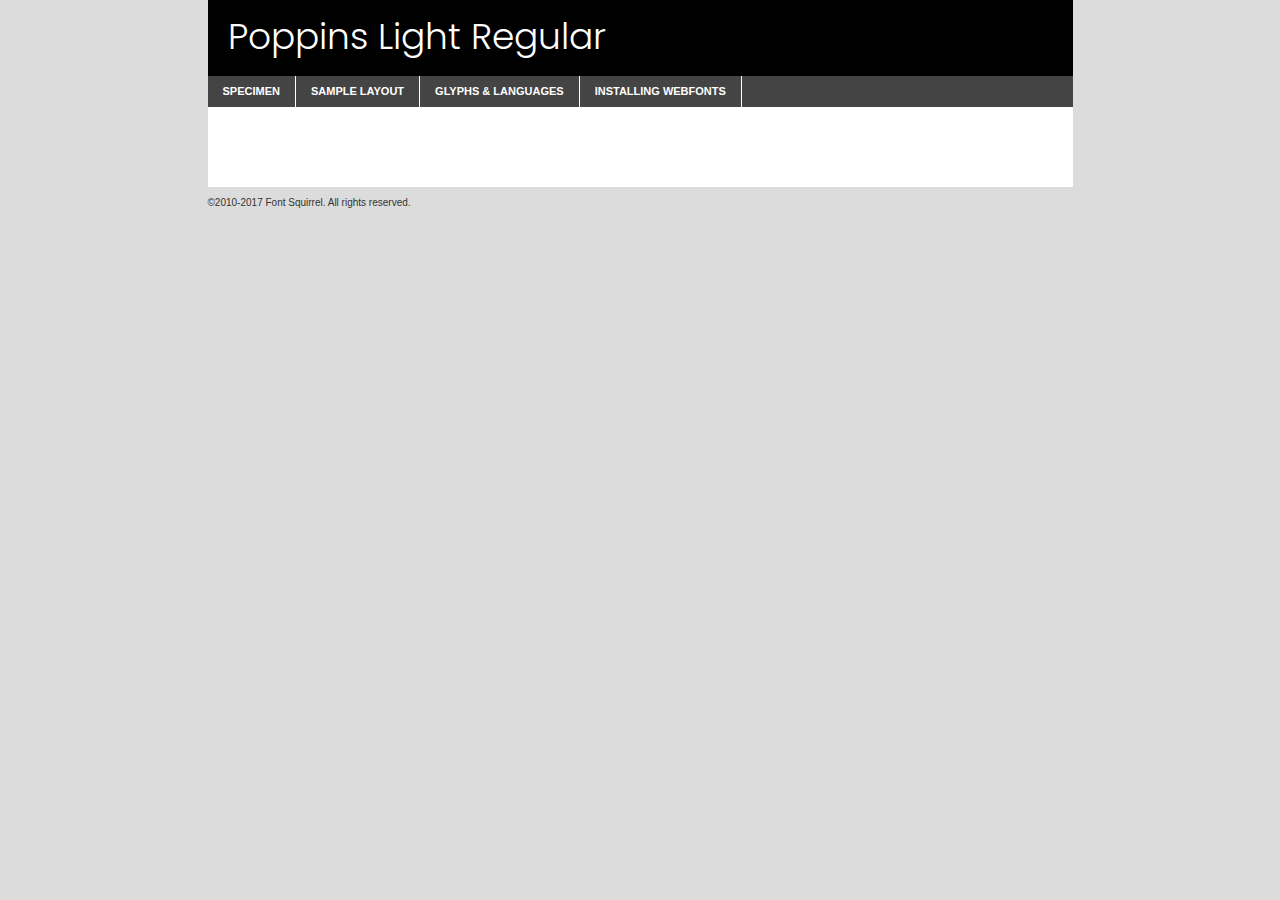
<file: Atividades/A4/components/fonts/poppins-light-demo.html>
<!DOCTYPE html PUBLIC "-//W3C//DTD XHTML 1.0 Transitional//EN"
	"http://www.w3.org/TR/xhtml1/DTD/xhtml1-transitional.dtd">

<html xmlns="http://www.w3.org/1999/xhtml" xml:lang="en" lang="en">
<head>
	<meta http-equiv="Content-Type" content="text/html; charset=utf-8" />
	<script src="http://ajax.googleapis.com/ajax/libs/jquery/1.7.2/jquery.min.js" type="text/javascript" charset="utf-8"></script>
	<script type="text/javascript">
	(function($){$.fn.easyTabs=function(option){var param=jQuery.extend({fadeSpeed:"fast",defaultContent:1,activeClass:'active'},option);$(this).each(function(){var thisId="#"+this.id;if(param.defaultContent==''){param.defaultContent=1;}
	if(typeof param.defaultContent=="number")
	{var defaultTab=$(thisId+" .tabs li:eq("+(param.defaultContent-1)+") a").attr('href').substr(1);}else{var defaultTab=param.defaultContent;}
	$(thisId+" .tabs li a").each(function(){var tabToHide=$(this).attr('href').substr(1);$("#"+tabToHide).addClass('easytabs-tab-content');});hideAll();changeContent(defaultTab);function hideAll(){$(thisId+" .easytabs-tab-content").hide();}
	function changeContent(tabId){hideAll();$(thisId+" .tabs li").removeClass(param.activeClass);$(thisId+" .tabs li a[href=#"+tabId+"]").closest('li').addClass(param.activeClass);if(param.fadeSpeed!="none")
	{$(thisId+" #"+tabId).fadeIn(param.fadeSpeed);}else{$(thisId+" #"+tabId).show();}}
	$(thisId+" .tabs li").click(function(){var tabId=$(this).find('a').attr('href').substr(1);changeContent(tabId);return false;});});}})(jQuery);
	</script>
	<link rel="stylesheet" href="specimen_files/specimen_stylesheet.css" type="text/css" charset="utf-8" />
	<link rel="stylesheet" href="stylesheet.css" type="text/css" charset="utf-8" />

	<style type="text/css">
					body{
				font-family: 'poppinslight';
							}
		</style>

	<title>Poppins Light Regular Specimen</title>
	
	
	<script type="text/javascript" charset="utf-8">
		$(document).ready(function() {
			$('#container').easyTabs({defaultContent:1});
		});
	</script>
</head>

<body>
<div id="container">
	<div id="header">
		Poppins Light Regular	</div>
	<ul class="tabs">
		<li><a href="#specimen">Specimen</a></li>
		<li><a href="#layout">Sample Layout</a></li>
				<li><a href="#glyphs">Glyphs &amp; Languages</a></li>
		<li><a href="#installing">Installing Webfonts</a></li>
		
	</ul>
	
	<div id="main_content">

		
			<div id="specimen">
		
				<div class="section">
					<div class="grid12 firstcol">
						<div class="huge">AaBb</div>
					</div>
				</div>
		
				<div class="section">
					<div class="glyph_range">A&#x200B;B&#x200b;C&#x200b;D&#x200b;E&#x200b;F&#x200b;G&#x200b;H&#x200b;I&#x200b;J&#x200b;K&#x200b;L&#x200b;M&#x200b;N&#x200b;O&#x200b;P&#x200b;Q&#x200b;R&#x200b;S&#x200b;T&#x200b;U&#x200b;V&#x200b;W&#x200b;X&#x200b;Y&#x200b;Z&#x200b;a&#x200b;b&#x200b;c&#x200b;d&#x200b;e&#x200b;f&#x200b;g&#x200b;h&#x200b;i&#x200b;j&#x200b;k&#x200b;l&#x200b;m&#x200b;n&#x200b;o&#x200b;p&#x200b;q&#x200b;r&#x200b;s&#x200b;t&#x200b;u&#x200b;v&#x200b;w&#x200b;x&#x200b;y&#x200b;z&#x200b;1&#x200b;2&#x200b;3&#x200b;4&#x200b;5&#x200b;6&#x200b;7&#x200b;8&#x200b;9&#x200b;0&#x200b;&amp;&#x200b;.&#x200b;,&#x200b;?&#x200b;!&#x200b;&#64;&#x200b;(&#x200b;)&#x200b;#&#x200b;$&#x200b;%&#x200b;*&#x200b;+&#x200b;-&#x200b;=&#x200b;:&#x200b;;</div>
				</div>
				<div class="section">
					<div class="grid12 firstcol">
						<table class="sample_table">
							<tr><td>10</td><td class="size10">abcdefghijklmnopqrstuvwxyzABCDEFGHIJKLMNOPQRSTUVWXYZ0123456789abcdefghijklmnopqrstuvwxyzABCDEFGHIJKLMNOPQRSTUVWXYZ0123456789abcdefghijklmnopqrstuvwxyzABCDEFGHIJKLMNOPQRSTUVWXYZ</td></tr>
							<tr><td>11</td><td class="size11">abcdefghijklmnopqrstuvwxyzABCDEFGHIJKLMNOPQRSTUVWXYZ0123456789abcdefghijklmnopqrstuvwxyzABCDEFGHIJKLMNOPQRSTUVWXYZ0123456789abcdefghijklmnopqrstuvwxyzABCDEFGHIJKLMNOPQRSTUVWXYZ</td></tr>
							<tr><td>12</td><td class="size12">abcdefghijklmnopqrstuvwxyzABCDEFGHIJKLMNOPQRSTUVWXYZ0123456789abcdefghijklmnopqrstuvwxyzABCDEFGHIJKLMNOPQRSTUVWXYZ0123456789abcdefghijklmnopqrstuvwxyzABCDEFGHIJKLMNOPQRSTUVWXYZ</td></tr>
							<tr><td>13</td><td class="size13">abcdefghijklmnopqrstuvwxyzABCDEFGHIJKLMNOPQRSTUVWXYZ0123456789abcdefghijklmnopqrstuvwxyzABCDEFGHIJKLMNOPQRSTUVWXYZ0123456789abcdefghijklmnopqrstuvwxyzABCDEFGHIJKLMNOPQRSTUVWXYZ</td></tr>
							<tr><td>14</td><td class="size14">abcdefghijklmnopqrstuvwxyzABCDEFGHIJKLMNOPQRSTUVWXYZ0123456789abcdefghijklmnopqrstuvwxyzABCDEFGHIJKLMNOPQRSTUVWXYZ0123456789abcdefghijklmnopqrstuvwxyzABCDEFGHIJKLMNOPQRSTUVWXYZ</td></tr>
							<tr><td>16</td><td class="size16">abcdefghijklmnopqrstuvwxyzABCDEFGHIJKLMNOPQRSTUVWXYZ0123456789abcdefghijklmnopqrstuvwxyzABCDEFGHIJKLMNOPQRSTUVWXYZ</td></tr>
							<tr><td>18</td><td class="size18">abcdefghijklmnopqrstuvwxyzABCDEFGHIJKLMNOPQRSTUVWXYZ0123456789abcdefghijklmnopqrstuvwxyzABCDEFGHIJKLMNOPQRSTUVWXYZ</td></tr>
							<tr><td>20</td><td class="size20">abcdefghijklmnopqrstuvwxyzABCDEFGHIJKLMNOPQRSTUVWXYZ0123456789abcdefghijklmnopqrstuvwxyzABCDEFGHIJKLMNOPQRSTUVWXYZ</td></tr>
							<tr><td>24</td><td class="size24">abcdefghijklmnopqrstuvwxyzABCDEFGHIJKLMNOPQRSTUVWXYZ0123456789abcdefghijklmnopqrstuvwxyzABCDEFGHIJKLMNOPQRSTUVWXYZ</td></tr>
							<tr><td>30</td><td class="size30">abcdefghijklmnopqrstuvwxyzABCDEFGHIJKLMNOPQRSTUVWXYZ0123456789abcdefghijklmnopqrstuvwxyzABCDEFGHIJKLMNOPQRSTUVWXYZ</td></tr>
							<tr><td>36</td><td class="size36">abcdefghijklmnopqrstuvwxyzABCDEFGHIJKLMNOPQRSTUVWXYZ0123456789abcdefghijklmnopqrstuvwxyzABCDEFGHIJKLMNOPQRSTUVWXYZ</td></tr>
							<tr><td>48</td><td class="size48">abcdefghijklmnopqrstuvwxyzABCDEFGHIJKLMNOPQRSTUVWXYZ0123456789abcdefghijklmnopqrstuvwxyzABCDEFGHIJKLMNOPQRSTUVWXYZ</td></tr>
							<tr><td>60</td><td class="size60">abcdefghijklmnopqrstuvwxyzABCDEFGHIJKLMNOPQRSTUVWXYZ0123456789abcdefghijklmnopqrstuvwxyzABCDEFGHIJKLMNOPQRSTUVWXYZ</td></tr>
							<tr><td>72</td><td class="size72">abcdefghijklmnopqrstuvwxyzABCDEFGHIJKLMNOPQRSTUVWXYZ0123456789abcdefghijklmnopqrstuvwxyzABCDEFGHIJKLMNOPQRSTUVWXYZ</td></tr>
							<tr><td>90</td><td class="size90">abcdefghijklmnopqrstuvwxyzABCDEFGHIJKLMNOPQRSTUVWXYZ0123456789abcdefghijklmnopqrstuvwxyzABCDEFGHIJKLMNOPQRSTUVWXYZ</td></tr>
						</table>
				
					</div>
			
				</div>
		
		
		
								<div class="section" id="bodycomparison">


										<div id="xheight">
				<div class="fontbody">&#x25FC;&#x25FC;&#x25FC;&#x25FC;&#x25FC;&#x25FC;&#x25FC;&#x25FC;&#x25FC;&#x25FC;&#x25FC;&#x25FC;&#x25FC;&#x25FC;&#x25FC;&#x25FC;&#x25FC;&#x25FC;&#x25FC;&#x25FC;&#x25FC;&#x25FC;&#x25FC;&#x25FC;&#x25FC;&#x25FC;&#x25FC;&#x25FC;&#x25FC;&#x25FC;&#x25FC;&#x25FC;&#x25FC;&#x25FC;&#x25FC;&#x25FC;&#x25FC;&#x25FC;&#x25FC;&#x25FC;&#x25FC;&#x25FC;&#x25FC;&#x25FC;&#x25FC;&#x25FC;&#x25FC;&#x25FC;&#x25FC;&#x25FC;&#x25FC;&#x25FC;&#x25FC;&#x25FC;&#x25FC;&#x25FC;&#x25FC;&#x25FC;&#x25FC;&#x25FC;&#x25FC;&#x25FC;&#x25FC;&#x25FC;&#x25FC;&#x25FC;&#x25FC;&#x25FC;&#x25FC;&#x25FC;&#x25FC;&#x25FC;&#x25FC;&#x25FC;&#x25FC;&#x25FC;&#x25FC;&#x25FC;&#x25FC;&#x25FC;&#x25FC;&#x25FC;&#x25FC;&#x25FC;&#x25FC;&#x25FC;&#x25FC;&#x25FC;&#x25FC;&#x25FC;&#x25FC;&#x25FC;&#x25FC;&#x25FC;&#x25FC;&#x25FC;&#x25FC;&#x25FC;&#x25FC;body</div><div class="arialbody">body</div><div class="verdanabody">body</div><div class="georgiabody">body</div></div>
										<div class="fontbody" style="z-index:1">
											body<span>Poppins Light Regular</span>
										</div>
										<div class="arialbody" style="z-index:1">
											body<span>Arial</span>
										</div>
										<div class="verdanabody" style="z-index:1">
											body<span>Verdana</span>
										</div>
										<div class="georgiabody" style="z-index:1">
											body<span>Georgia</span>
										</div>



								</div>
		
		
				<div class="section psample psample_row1" id="">
					
					<div class="grid2 firstcol">
						<p class="size10"><span>10.</span>Aenean lacinia bibendum nulla sed consectetur. Fusce dapibus, tellus ac cursus commodo, tortor mauris condimentum nibh, ut fermentum massa justo sit amet risus. Nullam id dolor id nibh ultricies vehicula ut id elit. Cum sociis natoque penatibus et magnis dis parturient montes, nascetur ridiculus mus. Nulla vitae elit libero, a pharetra augue.</p>
			
					</div>
					<div class="grid3">
						<p class="size11"><span>11.</span>Aenean lacinia bibendum nulla sed consectetur. Fusce dapibus, tellus ac cursus commodo, tortor mauris condimentum nibh, ut fermentum massa justo sit amet risus. Nullam id dolor id nibh ultricies vehicula ut id elit. Cum sociis natoque penatibus et magnis dis parturient montes, nascetur ridiculus mus. Nulla vitae elit libero, a pharetra augue.</p>
			
					</div>
					<div class="grid3">
						<p class="size12"><span>12.</span>Aenean lacinia bibendum nulla sed consectetur. Fusce dapibus, tellus ac cursus commodo, tortor mauris condimentum nibh, ut fermentum massa justo sit amet risus. Nullam id dolor id nibh ultricies vehicula ut id elit. Cum sociis natoque penatibus et magnis dis parturient montes, nascetur ridiculus mus. Nulla vitae elit libero, a pharetra augue.</p>
			
					</div>
					<div class="grid4">
						<p class="size13"><span>13.</span>Aenean lacinia bibendum nulla sed consectetur. Fusce dapibus, tellus ac cursus commodo, tortor mauris condimentum nibh, ut fermentum massa justo sit amet risus. Nullam id dolor id nibh ultricies vehicula ut id elit. Cum sociis natoque penatibus et magnis dis parturient montes, nascetur ridiculus mus. Nulla vitae elit libero, a pharetra augue.</p>
			
					</div>
					<div class="white_blend"></div>
					
				</div>
				<div class="section psample psample_row2" id="">
					<div class="grid3 firstcol">
						<p class="size14"><span>14.</span>Aenean lacinia bibendum nulla sed consectetur. Fusce dapibus, tellus ac cursus commodo, tortor mauris condimentum nibh, ut fermentum massa justo sit amet risus. Nullam id dolor id nibh ultricies vehicula ut id elit. Cum sociis natoque penatibus et magnis dis parturient montes, nascetur ridiculus mus. Nulla vitae elit libero, a pharetra augue.</p>
			
					</div>
					<div class="grid4">
						<p class="size16"><span>16.</span>Aenean lacinia bibendum nulla sed consectetur. Fusce dapibus, tellus ac cursus commodo, tortor mauris condimentum nibh, ut fermentum massa justo sit amet risus. Nullam id dolor id nibh ultricies vehicula ut id elit. Cum sociis natoque penatibus et magnis dis parturient montes, nascetur ridiculus mus. Nulla vitae elit libero, a pharetra augue.</p>
			
					</div>
					<div class="grid5">
						<p class="size18"><span>18.</span>Aenean lacinia bibendum nulla sed consectetur. Fusce dapibus, tellus ac cursus commodo, tortor mauris condimentum nibh, ut fermentum massa justo sit amet risus. Nullam id dolor id nibh ultricies vehicula ut id elit. Cum sociis natoque penatibus et magnis dis parturient montes, nascetur ridiculus mus. Nulla vitae elit libero, a pharetra augue.</p>
			
					</div>

					<div class="white_blend"></div>

				</div>
				
				<div class="section psample psample_row3" id="">
					<div class="grid5 firstcol">
						<p class="size20"><span>20.</span>Aenean lacinia bibendum nulla sed consectetur. Fusce dapibus, tellus ac cursus commodo, tortor mauris condimentum nibh, ut fermentum massa justo sit amet risus. Nullam id dolor id nibh ultricies vehicula ut id elit. Cum sociis natoque penatibus et magnis dis parturient montes, nascetur ridiculus mus. Nulla vitae elit libero, a pharetra augue.</p>
					</div>
					<div class="grid7">
						<p class="size24"><span>24.</span>Aenean lacinia bibendum nulla sed consectetur. Fusce dapibus, tellus ac cursus commodo, tortor mauris condimentum nibh, ut fermentum massa justo sit amet risus. Nullam id dolor id nibh ultricies vehicula ut id elit. Cum sociis natoque penatibus et magnis dis parturient montes, nascetur ridiculus mus. Nulla vitae elit libero, a pharetra augue.</p>
					</div>
					
					<div class="white_blend"></div>
					
				</div>
				
				<div class="section psample psample_row4" id="">
					<div class="grid12 firstcol">
						<p class="size30"><span>30.</span>Aenean lacinia bibendum nulla sed consectetur. Fusce dapibus, tellus ac cursus commodo, tortor mauris condimentum nibh, ut fermentum massa justo sit amet risus. Nullam id dolor id nibh ultricies vehicula ut id elit. Cum sociis natoque penatibus et magnis dis parturient montes, nascetur ridiculus mus. Nulla vitae elit libero, a pharetra augue.</p>
					</div>
					<div class="white_blend"></div>
					
				</div>
				
				
				
				<div class="section psample psample_row1 fullreverse">
					<div class="grid2 firstcol">
						<p class="size10"><span>10.</span>Aenean lacinia bibendum nulla sed consectetur. Fusce dapibus, tellus ac cursus commodo, tortor mauris condimentum nibh, ut fermentum massa justo sit amet risus. Nullam id dolor id nibh ultricies vehicula ut id elit. Cum sociis natoque penatibus et magnis dis parturient montes, nascetur ridiculus mus. Nulla vitae elit libero, a pharetra augue.</p>
			
					</div>
					<div class="grid3">
						<p class="size11"><span>11.</span>Aenean lacinia bibendum nulla sed consectetur. Fusce dapibus, tellus ac cursus commodo, tortor mauris condimentum nibh, ut fermentum massa justo sit amet risus. Nullam id dolor id nibh ultricies vehicula ut id elit. Cum sociis natoque penatibus et magnis dis parturient montes, nascetur ridiculus mus. Nulla vitae elit libero, a pharetra augue.</p>
			
					</div>
					<div class="grid3">
						<p class="size12"><span>12.</span>Aenean lacinia bibendum nulla sed consectetur. Fusce dapibus, tellus ac cursus commodo, tortor mauris condimentum nibh, ut fermentum massa justo sit amet risus. Nullam id dolor id nibh ultricies vehicula ut id elit. Cum sociis natoque penatibus et magnis dis parturient montes, nascetur ridiculus mus. Nulla vitae elit libero, a pharetra augue.</p>
			
					</div>
					<div class="grid4">
						<p class="size13"><span>13.</span>Aenean lacinia bibendum nulla sed consectetur. Fusce dapibus, tellus ac cursus commodo, tortor mauris condimentum nibh, ut fermentum massa justo sit amet risus. Nullam id dolor id nibh ultricies vehicula ut id elit. Cum sociis natoque penatibus et magnis dis parturient montes, nascetur ridiculus mus. Nulla vitae elit libero, a pharetra augue.</p>
			
					</div>
					<div class="black_blend"></div>
					
				</div>
				
				<div class="section psample psample_row2 fullreverse">
					<div class="grid3 firstcol">
						<p class="size14"><span>14.</span>Aenean lacinia bibendum nulla sed consectetur. Fusce dapibus, tellus ac cursus commodo, tortor mauris condimentum nibh, ut fermentum massa justo sit amet risus. Nullam id dolor id nibh ultricies vehicula ut id elit. Cum sociis natoque penatibus et magnis dis parturient montes, nascetur ridiculus mus. Nulla vitae elit libero, a pharetra augue.</p>
			
					</div>
					<div class="grid4">
						<p class="size16"><span>16.</span>Aenean lacinia bibendum nulla sed consectetur. Fusce dapibus, tellus ac cursus commodo, tortor mauris condimentum nibh, ut fermentum massa justo sit amet risus. Nullam id dolor id nibh ultricies vehicula ut id elit. Cum sociis natoque penatibus et magnis dis parturient montes, nascetur ridiculus mus. Nulla vitae elit libero, a pharetra augue.</p>
			
					</div>
					<div class="grid5">
						<p class="size18"><span>18.</span>Aenean lacinia bibendum nulla sed consectetur. Fusce dapibus, tellus ac cursus commodo, tortor mauris condimentum nibh, ut fermentum massa justo sit amet risus. Nullam id dolor id nibh ultricies vehicula ut id elit. Cum sociis natoque penatibus et magnis dis parturient montes, nascetur ridiculus mus. Nulla vitae elit libero, a pharetra augue.</p>
			
					</div>
					<div class="black_blend"></div>

				</div>
				
				<div class="section psample fullreverse psample_row3" id="">
					<div class="grid5 firstcol">
						<p class="size20"><span>20.</span>Aenean lacinia bibendum nulla sed consectetur. Fusce dapibus, tellus ac cursus commodo, tortor mauris condimentum nibh, ut fermentum massa justo sit amet risus. Nullam id dolor id nibh ultricies vehicula ut id elit. Cum sociis natoque penatibus et magnis dis parturient montes, nascetur ridiculus mus. Nulla vitae elit libero, a pharetra augue.</p>
					</div>
					<div class="grid7">
						<p class="size24"><span>24.</span>Aenean lacinia bibendum nulla sed consectetur. Fusce dapibus, tellus ac cursus commodo, tortor mauris condimentum nibh, ut fermentum massa justo sit amet risus. Nullam id dolor id nibh ultricies vehicula ut id elit. Cum sociis natoque penatibus et magnis dis parturient montes, nascetur ridiculus mus. Nulla vitae elit libero, a pharetra augue.</p>
					</div>
					
					<div class="black_blend"></div>
					
				</div>
				
				<div class="section psample fullreverse psample_row4" id="" style="border-bottom: 20px #000 solid;">
					<div class="grid12 firstcol">
						<p class="size30"><span>30.</span>Aenean lacinia bibendum nulla sed consectetur. Fusce dapibus, tellus ac cursus commodo, tortor mauris condimentum nibh, ut fermentum massa justo sit amet risus. Nullam id dolor id nibh ultricies vehicula ut id elit. Cum sociis natoque penatibus et magnis dis parturient montes, nascetur ridiculus mus. Nulla vitae elit libero, a pharetra augue.</p>
					</div>
					<div class="black_blend"></div>
					
				</div>
				
				
				
				
			</div>
			
			<div id="layout">
				
				<div class="section">
					
					<div class="grid12 firstcol">
						<h1>Lorem Ipsum Dolor</h1>
						<h2>Etiam porta sem malesuada magna mollis euismod</h2>
						
						<p class="byline">By <a href="#link">Aenean Lacinia</a></p>
					</div>
				</div>
				<div class="section">
					<div class="grid8 firstcol">
						<p class="large">Donec sed odio dui. Morbi leo risus, porta ac consectetur ac, vestibulum at eros. Fusce dapibus, tellus ac cursus commodo, tortor mauris condimentum nibh, ut fermentum massa justo sit amet risus. </p>

						
						<h3>Pellentesque ornare sem</h3>

						<p>Maecenas sed diam eget risus varius blandit sit amet non magna. Maecenas faucibus mollis interdum. Donec ullamcorper nulla non metus auctor fringilla. Nullam id dolor id nibh ultricies vehicula ut id elit. Nullam id dolor id nibh ultricies vehicula ut id elit. </p>

						<p>Aenean eu leo quam. Pellentesque ornare sem lacinia quam venenatis vestibulum. Lorem ipsum dolor sit amet, consectetur adipiscing elit. Cum sociis natoque penatibus et magnis dis parturient montes, nascetur ridiculus mus. </p>

						<p>Nulla vitae elit libero, a pharetra augue. Praesent commodo cursus magna, vel scelerisque nisl consectetur et. Aenean lacinia bibendum nulla sed consectetur. </p>

						<p>Nullam quis risus eget urna mollis ornare vel eu leo. Nullam quis risus eget urna mollis ornare vel eu leo. Maecenas sed diam eget risus varius blandit sit amet non magna. Donec ullamcorper nulla non metus auctor fringilla. </p>

						<h3>Cras mattis consectetur</h3>

						<p>Aenean eu leo quam. Pellentesque ornare sem lacinia quam venenatis vestibulum. Aenean lacinia bibendum nulla sed consectetur. Integer posuere erat a ante venenatis dapibus posuere velit aliquet. Cras mattis consectetur purus sit amet fermentum. </p>

						<p>Nullam id dolor id nibh ultricies vehicula ut id elit. Nullam quis risus eget urna mollis ornare vel eu leo. Cras mattis consectetur purus sit amet fermentum.</p>
					</div>
					
					<div class="grid4 sidebar">
						
						<div class="box reverse">
							<p class="last">Nullam quis risus eget urna mollis ornare vel eu leo. Donec ullamcorper nulla non metus auctor fringilla. Cras mattis consectetur purus sit amet fermentum. Sed posuere consectetur est at lobortis. Lorem ipsum dolor sit amet, consectetur adipiscing elit. </p>
						</div>
						
						<p class="caption">Maecenas sed diam eget risus varius.</p>

						<p>Vestibulum id ligula porta felis euismod semper. Integer posuere erat a ante venenatis dapibus posuere velit aliquet. Vestibulum id ligula porta felis euismod semper. Sed posuere consectetur est at lobortis. Maecenas sed diam eget risus varius blandit sit amet non magna. Fusce dapibus, tellus ac cursus commodo, tortor mauris condimentum nibh, ut fermentum massa justo sit amet risus. </p>

					

						<p>Duis mollis, est non commodo luctus, nisi erat porttitor ligula, eget lacinia odio sem nec elit. Aenean lacinia bibendum nulla sed consectetur. Vivamus sagittis lacus vel augue laoreet rutrum faucibus dolor auctor. Aenean lacinia bibendum nulla sed consectetur. Nullam quis risus eget urna mollis ornare vel eu leo. </p>

						<p>Praesent commodo cursus magna, vel scelerisque nisl consectetur et. Donec ullamcorper nulla non metus auctor fringilla. Maecenas faucibus mollis interdum. Fusce dapibus, tellus ac cursus commodo, tortor mauris condimentum nibh, ut fermentum massa justo sit amet risus. </p>

					</div>
				</div>
				
			</div>


			



		<div id="glyphs">
			<div class="section">
				<div class="grid12 firstcol">
			
				<h1>Language Support</h1>
				<p>The subset of Poppins Light Regular in this kit supports the following languages:<br />
			
					English, Arrernte, Bislama, Cebuano, Fijian, Gilbertese, Hmong, Ibanag, Iloko_ilokano, Interglossa_glosa, Interlingua, Lojban, Manx, Norfolk_pitcairnese, Oromo, Rotokas, Samoan, Sardinian, Seychelles_creole, Shona, Somali, Southern_ndebele, Swahili, Swati_swazi, Tok_pisin, Warlpiri, Xhosa, Zulu, Latinbasic, Demo				</p>
				<h1>Glyph Chart</h1>
				<p>The subset of Poppins Light Regular in this kit includes all the glyphs listed below. Unicode entities are included above each glyph to help you insert individual characters into your layout.</p>
				<div id="glyph_chart">
			
																														 <div><p>&amp;#13;</p>&#13;</div>
																				 <div><p>&amp;#32;</p>&#32;</div>
																				 <div><p>&amp;#33;</p>&#33;</div>
																				 <div><p>&amp;#34;</p>&#34;</div>
																				 <div><p>&amp;#35;</p>&#35;</div>
																				 <div><p>&amp;#36;</p>&#36;</div>
																				 <div><p>&amp;#37;</p>&#37;</div>
																				 <div><p>&amp;#38;</p>&#38;</div>
																				 <div><p>&amp;#39;</p>&#39;</div>
																				 <div><p>&amp;#40;</p>&#40;</div>
																				 <div><p>&amp;#41;</p>&#41;</div>
																				 <div><p>&amp;#42;</p>&#42;</div>
																				 <div><p>&amp;#43;</p>&#43;</div>
																				 <div><p>&amp;#44;</p>&#44;</div>
																				 <div><p>&amp;#46;</p>&#46;</div>
																				 <div><p>&amp;#47;</p>&#47;</div>
																				 <div><p>&amp;#48;</p>&#48;</div>
																				 <div><p>&amp;#49;</p>&#49;</div>
																				 <div><p>&amp;#50;</p>&#50;</div>
																				 <div><p>&amp;#51;</p>&#51;</div>
																				 <div><p>&amp;#52;</p>&#52;</div>
																				 <div><p>&amp;#53;</p>&#53;</div>
																				 <div><p>&amp;#54;</p>&#54;</div>
																				 <div><p>&amp;#55;</p>&#55;</div>
																				 <div><p>&amp;#56;</p>&#56;</div>
																				 <div><p>&amp;#57;</p>&#57;</div>
																				 <div><p>&amp;#60;</p>&#60;</div>
																				 <div><p>&amp;#61;</p>&#61;</div>
																				 <div><p>&amp;#62;</p>&#62;</div>
																				 <div><p>&amp;#63;</p>&#63;</div>
																				 <div><p>&amp;#64;</p>&#64;</div>
																				 <div><p>&amp;#65;</p>&#65;</div>
																				 <div><p>&amp;#66;</p>&#66;</div>
																				 <div><p>&amp;#67;</p>&#67;</div>
																				 <div><p>&amp;#68;</p>&#68;</div>
																				 <div><p>&amp;#69;</p>&#69;</div>
																				 <div><p>&amp;#70;</p>&#70;</div>
																				 <div><p>&amp;#71;</p>&#71;</div>
																				 <div><p>&amp;#72;</p>&#72;</div>
																				 <div><p>&amp;#73;</p>&#73;</div>
																				 <div><p>&amp;#74;</p>&#74;</div>
																				 <div><p>&amp;#75;</p>&#75;</div>
																				 <div><p>&amp;#76;</p>&#76;</div>
																				 <div><p>&amp;#77;</p>&#77;</div>
																				 <div><p>&amp;#78;</p>&#78;</div>
																				 <div><p>&amp;#79;</p>&#79;</div>
																				 <div><p>&amp;#80;</p>&#80;</div>
																				 <div><p>&amp;#81;</p>&#81;</div>
																				 <div><p>&amp;#82;</p>&#82;</div>
																				 <div><p>&amp;#83;</p>&#83;</div>
																				 <div><p>&amp;#84;</p>&#84;</div>
																				 <div><p>&amp;#85;</p>&#85;</div>
																				 <div><p>&amp;#86;</p>&#86;</div>
																				 <div><p>&amp;#87;</p>&#87;</div>
																				 <div><p>&amp;#88;</p>&#88;</div>
																				 <div><p>&amp;#89;</p>&#89;</div>
																				 <div><p>&amp;#90;</p>&#90;</div>
																				 <div><p>&amp;#91;</p>&#91;</div>
																				 <div><p>&amp;#92;</p>&#92;</div>
																				 <div><p>&amp;#93;</p>&#93;</div>
																				 <div><p>&amp;#94;</p>&#94;</div>
																				 <div><p>&amp;#95;</p>&#95;</div>
																				 <div><p>&amp;#96;</p>&#96;</div>
																				 <div><p>&amp;#97;</p>&#97;</div>
																				 <div><p>&amp;#98;</p>&#98;</div>
																				 <div><p>&amp;#99;</p>&#99;</div>
																				 <div><p>&amp;#100;</p>&#100;</div>
																				 <div><p>&amp;#101;</p>&#101;</div>
																				 <div><p>&amp;#102;</p>&#102;</div>
																				 <div><p>&amp;#103;</p>&#103;</div>
																				 <div><p>&amp;#104;</p>&#104;</div>
																				 <div><p>&amp;#105;</p>&#105;</div>
																				 <div><p>&amp;#106;</p>&#106;</div>
																				 <div><p>&amp;#107;</p>&#107;</div>
																				 <div><p>&amp;#108;</p>&#108;</div>
																				 <div><p>&amp;#109;</p>&#109;</div>
																				 <div><p>&amp;#110;</p>&#110;</div>
																				 <div><p>&amp;#111;</p>&#111;</div>
																				 <div><p>&amp;#112;</p>&#112;</div>
																				 <div><p>&amp;#113;</p>&#113;</div>
																				 <div><p>&amp;#114;</p>&#114;</div>
																				 <div><p>&amp;#115;</p>&#115;</div>
																				 <div><p>&amp;#116;</p>&#116;</div>
																				 <div><p>&amp;#117;</p>&#117;</div>
																				 <div><p>&amp;#118;</p>&#118;</div>
																				 <div><p>&amp;#119;</p>&#119;</div>
																				 <div><p>&amp;#120;</p>&#120;</div>
																				 <div><p>&amp;#121;</p>&#121;</div>
																				 <div><p>&amp;#122;</p>&#122;</div>
																				 <div><p>&amp;#123;</p>&#123;</div>
																				 <div><p>&amp;#124;</p>&#124;</div>
																				 <div><p>&amp;#125;</p>&#125;</div>
																				 <div><p>&amp;#126;</p>&#126;</div>
																				 <div><p>&amp;#160;</p>&#160;</div>
																				 <div><p>&amp;#161;</p>&#161;</div>
																				 <div><p>&amp;#162;</p>&#162;</div>
																				 <div><p>&amp;#163;</p>&#163;</div>
																				 <div><p>&amp;#164;</p>&#164;</div>
																				 <div><p>&amp;#165;</p>&#165;</div>
																				 <div><p>&amp;#166;</p>&#166;</div>
																				 <div><p>&amp;#167;</p>&#167;</div>
																				 <div><p>&amp;#168;</p>&#168;</div>
																				 <div><p>&amp;#169;</p>&#169;</div>
																				 <div><p>&amp;#170;</p>&#170;</div>
																				 <div><p>&amp;#171;</p>&#171;</div>
																				 <div><p>&amp;#172;</p>&#172;</div>
																				 <div><p>&amp;#174;</p>&#174;</div>
																				 <div><p>&amp;#175;</p>&#175;</div>
																				 <div><p>&amp;#176;</p>&#176;</div>
																				 <div><p>&amp;#177;</p>&#177;</div>
																				 <div><p>&amp;#178;</p>&#178;</div>
																				 <div><p>&amp;#179;</p>&#179;</div>
																				 <div><p>&amp;#180;</p>&#180;</div>
																				 <div><p>&amp;#181;</p>&#181;</div>
																				 <div><p>&amp;#182;</p>&#182;</div>
																				 <div><p>&amp;#184;</p>&#184;</div>
																				 <div><p>&amp;#185;</p>&#185;</div>
																				 <div><p>&amp;#186;</p>&#186;</div>
																				 <div><p>&amp;#187;</p>&#187;</div>
																				 <div><p>&amp;#188;</p>&#188;</div>
																				 <div><p>&amp;#189;</p>&#189;</div>
																				 <div><p>&amp;#190;</p>&#190;</div>
																				 <div><p>&amp;#191;</p>&#191;</div>
																				 <div><p>&amp;#198;</p>&#198;</div>
																				 <div><p>&amp;#199;</p>&#199;</div>
																				 <div><p>&amp;#208;</p>&#208;</div>
																				 <div><p>&amp;#215;</p>&#215;</div>
																				 <div><p>&amp;#216;</p>&#216;</div>
																				 <div><p>&amp;#222;</p>&#222;</div>
																				 <div><p>&amp;#223;</p>&#223;</div>
																				 <div><p>&amp;#230;</p>&#230;</div>
																				 <div><p>&amp;#231;</p>&#231;</div>
																				 <div><p>&amp;#240;</p>&#240;</div>
																				 <div><p>&amp;#247;</p>&#247;</div>
																				 <div><p>&amp;#248;</p>&#248;</div>
																				 <div><p>&amp;#254;</p>&#254;</div>
																				 <div><p>&amp;#305;</p>&#305;</div>
																				 <div><p>&amp;#338;</p>&#338;</div>
																				 <div><p>&amp;#339;</p>&#339;</div>
																				 <div><p>&amp;#710;</p>&#710;</div>
																				 <div><p>&amp;#730;</p>&#730;</div>
																				 <div><p>&amp;#732;</p>&#732;</div>
																				 <div><p>&amp;#8192;</p>&#8192;</div>
																				 <div><p>&amp;#8193;</p>&#8193;</div>
																				 <div><p>&amp;#8194;</p>&#8194;</div>
																				 <div><p>&amp;#8195;</p>&#8195;</div>
																				 <div><p>&amp;#8196;</p>&#8196;</div>
																				 <div><p>&amp;#8197;</p>&#8197;</div>
																				 <div><p>&amp;#8198;</p>&#8198;</div>
																				 <div><p>&amp;#8199;</p>&#8199;</div>
																				 <div><p>&amp;#8200;</p>&#8200;</div>
																				 <div><p>&amp;#8201;</p>&#8201;</div>
																				 <div><p>&amp;#8202;</p>&#8202;</div>
																				 <div><p>&amp;#8211;</p>&#8211;</div>
																				 <div><p>&amp;#8212;</p>&#8212;</div>
																				 <div><p>&amp;#8216;</p>&#8216;</div>
																				 <div><p>&amp;#8217;</p>&#8217;</div>
																				 <div><p>&amp;#8218;</p>&#8218;</div>
																				 <div><p>&amp;#8220;</p>&#8220;</div>
																				 <div><p>&amp;#8221;</p>&#8221;</div>
																				 <div><p>&amp;#8222;</p>&#8222;</div>
																				 <div><p>&amp;#8226;</p>&#8226;</div>
																				 <div><p>&amp;#8239;</p>&#8239;</div>
																				 <div><p>&amp;#8249;</p>&#8249;</div>
																				 <div><p>&amp;#8250;</p>&#8250;</div>
																				 <div><p>&amp;#8287;</p>&#8287;</div>
																				 <div><p>&amp;#8364;</p>&#8364;</div>
																				 <div><p>&amp;#8482;</p>&#8482;</div>
																				 <div><p>&amp;#8722;</p>&#8722;</div>
																				 <div><p>&amp;#9724;</p>&#9724;</div>
																				 <div><p>&amp;#64257;</p>&#64257;</div>
																																																</div>	
				</div>
		
		
			</div>
		</div>
		
		
		<div id="specs">
			
		</div>
	
		<div id="installing">
			<div class="section">
				<div class="grid7 firstcol">
					<h1>Installing Webfonts</h1>
					
					<p>Webfonts are supported by all major browser platforms but not all in the same way. There are currently four different font formats that must be included in order to target all browsers. This includes TTF, WOFF, EOT and SVG.</p>
					
					<h2>1. Upload your webfonts</h2>
					<p>You must upload your webfont kit to your website. They should be in or near the same directory as your CSS files.</p>
					
					<h2>2. Include the webfont stylesheet</h2>
					<p>A special CSS @font-face declaration helps the various browsers select the appropriate font it needs without causing you a bunch of headaches. Learn more about this syntax by reading the <a href="https://www.fontspring.com/blog/further-hardening-of-the-bulletproof-syntax">Fontspring blog post</a> about it. The code for it is as follows:</p>


<code>
@font-face{ 
	font-family: 'MyWebFont';
	src: url('WebFont.eot');
	src: url('WebFont.eot?#iefix') format('embedded-opentype'),
	     url('WebFont.woff') format('woff'),
	     url('WebFont.ttf') format('truetype'),
	     url('WebFont.svg#webfont') format('svg');
}
</code>

	<p>We've already gone ahead and generated the code for you. All you have to do is link to the stylesheet in your HTML, like this:</p>
	<code>&lt;link rel=&quot;stylesheet&quot; href=&quot;stylesheet.css&quot; type=&quot;text/css&quot; charset=&quot;utf-8&quot; /&gt;</code>

					<h2>3. Modify your own stylesheet</h2>
					<p>To take advantage of your new fonts, you must tell your stylesheet to use them. Look at the original @font-face declaration above and find the property called "font-family." The name linked there will be what you use to reference the font. Prepend that webfont name to the font stack in the "font-family" property, inside the selector you want to change. For example:</p>
<code>p { font-family: 'WebFont', Arial, sans-serif; }</code>

<h2>4. Test</h2>
<p>Getting webfonts to work cross-browser <em>can</em> be tricky. Use the information in the sidebar to help you if you find that fonts aren't loading in a particular browser.</p>
				</div>
				
				<div class="grid5 sidebar">
					<div class="box">
						<h2>Troubleshooting<br />Font-Face Problems</h2>
						<p>Having trouble getting your webfonts to load in your new website? Here are some tips to sort out what might be the problem.</p>

						<h3>Fonts not showing in any browser</h3>

						<p>This sounds like you need to work on the plumbing. You either did not upload the fonts to the correct directory, or you did not link the fonts properly in the CSS. If you've confirmed that all this is correct and you still have a problem, take a look at your .htaccess file and see if requests are getting intercepted.</p>

						<h3>Fonts not loading in iPhone or iPad</h3>

						<p>The most common problem here is that you are serving the fonts from an IIS server. IIS refuses to serve files that have unknown MIME types. If that is the case, you must set the MIME type for SVG to "image/svg+xml" in the server settings. Follow these instructions from Microsoft if you need help.</p>

						<h3>Fonts not loading in Firefox</h3>

						<p>The primary reason for this failure? You are still using a version Firefox older than 3.5. So upgrade already! If that isn't it, then you are very likely serving fonts from a different domain. Firefox requires that all font assets be served from the same domain. Lastly it is possible that you need to add WOFF to your list of MIME types (if you are serving via IIS.)</p>

						<h3>Fonts not loading in IE</h3>

						<p>Are you looking at Internet Explorer on an actual Windows machine or are you cheating by using a service like Adobe BrowserLab? Many of these screenshot services do not render @font-face for IE. Best to test it on a real machine.</p>

						<h3>Fonts not loading in IE9</h3>

						<p>IE9, like Firefox, requires that fonts be served from the same domain as the website. Make sure that is the case.</p>
					</div>
				</div>
			</div>
			
		</div>
	
	</div>
	<div id="footer">
		<p>&copy;2010-2017 Font Squirrel. All rights reserved.</p>
	</div>
</div>
</body>
</html>
</file>
<file: MoneyManagement/css/style.css>
@import url("https://fonts.googleapis.com/css2?family=Poppins:wght@100;400;700&display=swap");

:root {
  --alter-green: #617A55;
  --green: #A4D0A4;
  --dark-green: #049237;
  --red: #e92929;
  --bg: #FFF8D6;
  --white: #ffffff;
  --modal: #f0f2f5;
  --footer: #617A55;
  --data-table: #000000;
  --data-table-titles: #000000;
}

* {
  box-sizing: border-box;
  padding: 0;
  margin: 0;
}

html {
  font-size: 93.75; /* 15px */
}

body {
  background: var(--bg);
  font-family: "Poppins", sans-serif;
}

.sr-only {
  position: absolute;
  width: 1px;
  height: 1px;
  padding: 0;
  margin: -1px;
  overflow: hidden;
  clip: rect(0, 0, 0, 0);
  white-space: nowrap;
  border-width: 0;
}

.container {
  width: min(90vw, 800px);
  margin: 0 auto;
}

.header_content {
  position: relative;
}



h2 {
  margin-top: 3.2rem;
  margin-bottom: 0.8rem;
  color: var(--alter-green);
  font-weight: normal;
}


a {
  color: var(--green);
  text-decoration: none;
}

a:hover {
  color: var(--dark-green);
}

button {
  width: 100%;
  height: 50px;
  border: none;
  color: white;
  background: var(--dark-green);
  border-radius: 0.25rem;
  cursor: pointer;
  transition: 0.5s;
}

.fa:hover {
  color: var(--dark-green);
}

button:hover,
button:focus {
  background: var(--green);
  transform: translateX(5px) scale(1.2);
}

.button.new {
  display: inline-block;
  margin-bottom: 0.8rem;
}

.button.cancel {
  color: var(--red);
  border: 2px var(--red) solid;
  border-radius: 0.25rem;
  display: flex;
  align-items: center;
  justify-content: center;
  height: 50px;
  opacity: 0.4;
  transition: 0.5s;
}

.button.cancel:hover,
.button.cancel:focus {
  background: var(--red);
  color: white;
  opacity: 1;
  transform: translateX(5px) scale(1.2);
}

.fa {
  color: white;
}


.header-bg {
  background-color: rgba(164, 208, 164,0.5);
  background-blend-mode: color;
  padding: 2rem 0 10rem;
  text-align: center;
}

#logo {
  color: #fff;
  font-weight: 100;
}

#balance {
  margin-top: -6rem;
}

#balance h2 {
  color: #fff;
}

.card {
  background: var(--white);
  padding: 1.5rem 2rem;
  border-radius: 0.25rem;
  margin-bottom: 2rem;
  color: var(--alter-green);
  transition: 0.5s;
}

.card:hover,
.card:focus {
  transform: translateX(5px) scale(1.1);
  box-shadow: 2px 3px 2px rgba(0, 0, 0, 0.185);
}

.card h3 {
  font-weight: normal;
  font-size: 1rem;
  display: flex;
  align-items: center;
  justify-content: space-between;
}

.card p {
  font-size: 2rem;
  line-height: 3rem;
  margin-top: 1rem;
}

.card.total {
  background: var(--green);
  color: white;
}

#transaction {
  display: block;
  width: 100%;
  overflow-x: auto;
  margin-bottom: 100px;
}
#data-table {
  width: 100%;
  color: var(--data-table-titles);
  border-spacing: 0 0.5rem;
}

table thead tr th:first-child,
table tbody tr td:first-child {
  border-radius: 0.25rem 0 0 0.25rem;
}

table thead tr th:last-child,
table tbody tr td:last-child {
  border-radius: 0 0.25rem 0.25rem 0;
}

table th {
  background: var(--white);
  font-weight: normal;
  padding: 1rem 2rem;
  color: #969cb3;
  text-align: left;
}

table tbody tr {
  opacity: 0.7;
}

table tbody tr:hover {
  opacity: 1;
}

table td {
  background: var(--white);
  padding: 1rem 2rem;
}

td.description {
  color: var(--alter-green);
}

td.income {
  color: #12a454;
}

td.expense {
  color: #e92929;
}

/* =============== Modal =============== */
.modal-overlay {
  width: 100%;
  height: 100%;
  background: rgba(0, 0, 0, 0.5);
  position: fixed;
  top: 0;
  display: flex;
  align-items: center;
  justify-content: center;
  opacity: 0;
  visibility: hidden;
  z-index: 999;
}

.modal-overlay.active {
  opacity: 1;
  visibility: visible;
}

.modal {
  background: var(--modal);
  padding: 2.4rem;
  position: relative;
  z-index: 1;
}

#form {
  max-width: 500px;
}

#form h2 {
  margin-top: 0;
}

input {
  border: none;
  border-radius: 0.2rem;
  padding: 0.8rem;
  width: 100%;
}

.input-group {
  margin-top: 0.8rem;
}

.input-group small {
  opacity: 0.4;
}

.input-group.actions {
  display: flex;
  justify-content: space-between;
  align-items: center;
}

.input-group.actions .button,
.input-group.actions button {
  width: 46%;
}

#footer {
  display: flex;
  align-items: center;
  position: fixed;
  left: 0;
  bottom: 0;
  justify-content: space-around;
  height: 3rem;
  width: 100%;
  background: var(--footer);
  opacity: 0.95;
}

#footer .github {
  color: white;
}

@media (min-width: 800px) {
  html {
    font-size: 87.5%;
  }

  #balance {
    display: grid;
    grid-template-columns: repeat(3, 1fr);
    gap: 2rem;
  }
}

.container-2 {
  display: flex;
  justify-content: space-between;
}

input[type="checkbox"] {
  height: 0;
  width: 0;
  visibility: hidden;
}

label {
  margin-top: -30px;
  cursor: pointer;
  float: right;
  text-indent: -9999px;
  width: 45px;
  height: 23px;
  background: gray;
  border-radius: 100px;
  position: relative;
}

label::after {
  content: "";
  position: absolute;
  top: 3px;
  left: 3px;
  width: 20px;
  height: 20px;
  background-color: white;
  border-radius: 90px;
  transition: 0.3s;
}

input:checked + label {
  background-color: #232323;
}

input:checked + label::after {
  left: calc(100% - 5px);
  transform: translateX(-100%);
}

label:active:after {
  width: 45px;
}
</file>
<file: Atividades/A11/styles.css>
/* styles.css */

/* Estilos gerais */
body {
    background-color: black;
    color: green;
    font-family: Arial, sans-serif;
}

.container {
    margin-top: 50px;
    text-align: center;
}

.form-group {
    margin-bottom: 20px;
}

label {
    font-weight: bold;
}

input[type="text"] {
    width: 100%;
    padding: 10px;
    border-radius: 5px;
    border: 1px solid green;
}

small {
    color: green;
}

h1 {
    font-size: 32px;
    font-weight: bold;
    text-align: center;
    margin-top: 50px;
    color: green;
}

/* Estilos do Bootstrap */
/* Adicione aqui quaisquer personalizações extras do Bootstrap que você desejar */
</file>
<file: Atividades/A4/styles/styles.css>
body{
    background-color:white;
    color: black;
    font-family: poppinsregular;
    max-width: 1200px;
    margin: 0 auto;
    padding: 15px;
}

header{
    
    display: flex;
    flex-direction: row;
    justify-content: space-between;
    align-items: center;
    
}

#title{
    flex-direction: column;
    line-height: 10px;
}

li{
    display: inline-block;
    margin: 20px;
}

a{
    color: black;
}

a:hover{
    color: rgb(142, 233, 195);
    transition: 0.3s all;
}

#contato-btn{
    border: 2px solid  rgb(142, 233, 195);
    padding: 10px;
    border-radius: 15px;
}

#contato-btn:hover{
    background-color:  rgb(142, 233, 195);
    color: white;
}

h1{
    font-weight: 200;
}

#destaque-btn{
    color: rgb(142, 233, 195);
}

main{
    display: flex;
    flex-direction: row;
    margin-top: 50px;
}

h2{
    font-size: 56px;
    line-height: 10px;
    font-family: poppinsmedium;
}

span{
    color:  rgb(80, 209, 155);
}

p{
    line-height: 20px;
    max-width: 500px;
    font-family: poppinslight;
}

img{
    width: 600px;
    margin-left: 150px;
    
}

form{
    display: flex;
    flex-direction: column;
    width: 70%;
}

form [type="submit"]{
    height: 50px;
    width: 50%;
    background-color:rgb(142, 233, 195);
    color: white;
    font-weight: bold;
}
form [type="submit"]:hover{
    cursor: pointer;
}

input{
    margin-top: 20px;
    height: 20px;
    padding: 15px;
    border-radius: 20px;
    border: none;
    font-size: 15px;
}
</file>
<file: Atividades/A4/styles/fonts.css>
@font-face {
    font-family: 'poppinsblack';
    src: url('../components/fonts/poppins-black-webfont.woff2') format('woff2'),
         url('../components/fonts/poppins-black-webfont.woff') format('woff');
    font-weight: normal;
    font-style: normal;
  
  }
  
  
  
  
  @font-face {
    font-family: 'poppinsbold';
    src: url('../components/fonts/poppins-bold-webfont.woff2') format('woff2'),
         url('../components/fonts/poppins-bold-webfont.woff') format('woff');
    font-weight: normal;
    font-style: normal;
  
  }
  
  
  @font-face {
    font-family: 'poppinslight';
    src: url('../components/fonts/poppins-light-webfont.woff2') format('woff2'),
         url('../components/fonts/poppins-light-webfont.woff') format('woff');
    font-weight: normal;
    font-style: normal;
  
  }
  
  
  @font-face {
    font-family: 'poppinsmedium';
    src: url('../components/fonts/poppins-medium-webfont.woff2') format('woff2'),
         url('../components/fonts/poppins-medium-webfont.woff') format('woff');
    font-weight: normal;
    font-style: normal;
  
  }
  
  @font-face {
    font-family: 'poppinsregular';
    src: url('../components/fonts/poppins-regular-webfont.woff2') format('woff2'),
         url('../components/fonts/poppins-regular-webfont.woff') format('woff');
    font-weight: normal;
    font-style: normal;
  
  }
  
  @font-face {
    font-family: 'poppinssemibold';
    src: url('../components/fonts/poppins-semibold-webfont.woff2') format('woff2'),
         url('../components/fonts/poppins-semibold-webfont.woff') format('woff');
    font-weight: normal;
    font-style: normal;
  
  }
</file>
<file: Atividades/A4/styles/media.css>
@media screen and (max-width: 760px){

    header{
        flex-direction: column;
    }

    main{
        flex-direction: column;
    }

    h2{
        font-size: 38px;
    }

    form{
        margin: 0 auto;
        width: 100%;
    }

    input{
        align-self: center;
    }

    img{
        display: none;
    }

    ul{
        text-align: center;
    }
}
</file>
<file: Atividades/A6/styles/styles.css>
* {
    margin: 0;
    padding: 0;
    box-sizing: border-box;
    outline: none;
    font-family: monospace, sans-serif;
  }
  
  :root {
    --color-text: #000;
    --background-color: #fff;
  }
  
  body {
    /* position: absolute; */
    top: 0;
    /* left: 0; */
    background: var(--background-color);
    color: var(--color-text);
    /* min-height: 100vh; */
    /* padding: 80px 100px; */
  }
  
  main {
    position: absolute;
    padding-bottom: 100vh;
    padding-left: 80px;
    padding-top: 100px;
    padding-right: 80px;
  }
  
  #darkmodeToggle {
    display: none;
  }
  
  #darkmodeToggle:checked + main {
    --color-text: #fff;
    --background-color: #000;
  
    color: var(--color-text);
    background-color: var(--background-color);
  }
  
  .darkmodeLabel {
    cursor: pointer;
    position: fixed;
    z-index: 1;
    top: 40px;
    right: 100px;
  }
  
  .darkmodeLabel::before {
    content: "Dark";
    position: absolute;
    color: var(--background-color);
    background: var(--color-text);
    padding: 10px 20px;
  }
  
  .darkmodeLabel:checked::before {
    content: "Light";
    color: var(--color-text);
    background: var(--background-color);
  }
  
  section img {
    max-width: 500px;
    float: left;
    margin: 10px 20px 10px 0;
    filter: inherit;
  }
</file>
<file: Trabalho/css/styles.css>
html {
  background-color: #2B2B2B;
  height: 100%;
  font-family: 'Poppins', sans-serif;
}

.title {
  font-size: 2.18rem;
  text-align: center;
  color: #fff;
  margin-bottom: .8rem;
}

.title span {
  color: #BE0000;
}

.container {
  background: #171010;
  justify-content: center;
  text-align: center;
  border: none;
  width: 22rem;
  height: 40rem;
  padding: 1.56rem 0;
  margin: auto;
  border-radius: 1rem;
  box-shadow: 2px 10px 30px #0a0a0a;
}

.timer {
  width: 16rem;
  height: 15rem;
  border: .1rem solid #444444;
  margin: .6rem auto auto auto;
  border-radius: 12%;
}

#timer {
  font-size: 4rem;
  font-weight: 700;
  justify-content: center;
  align-items: center;
  margin: 30% auto;
  color: #fff;
}

.buttons {
  display: flex;
  flex-direction: column;
  justify-content: center;
  align-items: center;
  margin-top: 2rem;
}

.btn {
  width: 15.5rem;
  height: 3.2rem;
  border-radius: .5rem;
  border: none;
  margin: .2rem;
  box-shadow: 2px 3px 7px #000;
  cursor: pointer;
  text-align: center;
  font-size: 0.75rem; 
  transition: 0.2s ease all;
}

.btn:active {
  transform: scale(.8)
}

.btn .fas {
  font-size: 18px;
}

#start {
  background: #4CAF50;
  font-weight: 700;
  color: #fff;
}

#start:hover {
  background: #7fb981;
}

#stop {
  background: #f44336;
  font-weight: 700;
  color: #fff;
}

#stop:hover {
  background: #f57e75;
}

.break-buttons button {
  justify-content: flex-end;
  height: 3.2rem;
  border-radius: .5rem;
  border: none;
  background: #555555;
  color: #fff;
  cursor: pointer;
  text-align: center;
  transition: 0.2s ease all;
  margin-top: .1rem;
}

#shortBreak {
  width: 6.7rem;
  font-size: 0.55rem;
  letter-spacing: 0.07rem;
}

#longBreak {
  width: 8.6rem;
  font-size: 0.55rem;
  letter-spacing: 0.07rem;
}

#shortBreak:hover,
#longBreak:hover  {
  background: #9b9b9b;
} 

.break-buttons button:active {
  transform: scale(.8)
}

.break-buttons span {
  font-size: .92rem;
  letter-spacing: 0.05rem;
  font-weight: 600;
}

p {
  margin-top: 1.2rem;
  color: #4d4d4d;
  font-size: .55rem;
  letter-spacing: .03rem;
}

p a {
  cursor: pointer;
  font-size: .7rem;
  color: #4d4d4d;
}
input[type="number"] {
  width: 200px;
  height: 40px;
  background-color: #f2f2f2;
  border: none;
  border-radius: 4px;
  padding: 8px;
  font-size: 16px;
  margin-bottom: 10px;
}
/* Media queries */
@media (max-width: 768px) {
  .container {
    width: 18rem;
    height: 25rem;
  }

  .timer {
    width: 14rem;
    height: 13rem;
  }

  #timer {
    font-size: 3rem;
  }

  .btn {
    width: 14.5rem;
    height: 2.8rem;
    font-size: 0.7rem;
  }

  #shortBreak {
    width: 5.7rem;
    font-size: 0.5rem;
  }

  #longBreak {
    width: 7.6rem;
    font-size: 0.5rem;
  }

  p {
    font-size: 0.5rem;
  }

  p a {
    font-size: 0.6rem;
  }
}

#inputMinutes {
  width: 200px;
  height: 30px;
  padding: 10px;
  background-color: #ccc;
  border: none;
  border-radius: 5px;
  font-size: 16px;
  color: #333;
  margin-top: 20px;
}

@media (max-width: 768px) {

  .container {
    width: 100%;
    max-width: 400px;
    height: auto;
  }
}
</file>
<file: Atividades/A4/components/fonts/stylesheet.css>
/*! Generated by Font Squirrel (https://www.fontsquirrel.com) on May 19, 2021 */



@font-face {
    font-family: 'poppinsblack';
    src: url('poppins-black-webfont.woff2') format('woff2'),
         url('poppins-black-webfont.woff') format('woff');
    font-weight: normal;
    font-style: normal;

}




@font-face {
    font-family: 'poppinsbold';
    src: url('poppins-bold-webfont.woff2') format('woff2'),
         url('poppins-bold-webfont.woff') format('woff');
    font-weight: normal;
    font-style: normal;

}




@font-face {
    font-family: 'poppinslight';
    src: url('poppins-light-webfont.woff2') format('woff2'),
         url('poppins-light-webfont.woff') format('woff');
    font-weight: normal;
    font-style: normal;

}




@font-face {
    font-family: 'poppinsmedium';
    src: url('poppins-medium-webfont.woff2') format('woff2'),
         url('poppins-medium-webfont.woff') format('woff');
    font-weight: normal;
    font-style: normal;

}




@font-face {
    font-family: 'poppinsregular';
    src: url('poppins-regular-webfont.woff2') format('woff2'),
         url('poppins-regular-webfont.woff') format('woff');
    font-weight: normal;
    font-style: normal;

}




@font-face {
    font-family: 'poppinssemibold';
    src: url('poppins-semibold-webfont.woff2') format('woff2'),
         url('poppins-semibold-webfont.woff') format('woff');
    font-weight: normal;
    font-style: normal;

}
</file>
<file: Atividades/A4/components/fonts/specimen_files/specimen_stylesheet.css>
@import url('grid_12-825-55-15.css');

/*  
	CSS Reset by Eric Meyer - Released under Public Domain
    http://meyerweb.com/eric/tools/css/reset/
*/
html, body, div, span, applet, object, iframe,
h1, h2, h3, h4, h5, h6, p, blockquote, pre,
a, abbr, acronym, address, big, cite, code,
del, dfn, em, font, img, ins, kbd, q, s, samp,
small, strike, strong, sub, sup, tt, var,
b, u, i, center, dl, dt, dd, ol, ul, li,
fieldset, form, label, legend, table, 
caption, tbody, tfoot, thead, tr, th, td 
                  {margin: 0;padding: 0;border: 0;outline: 0;
                  font-size: 100%;vertical-align: baseline;
                  background: transparent;}
body              {line-height: 1;}
ol, ul            {list-style: none;}
blockquote, q     {quotes: none;}
blockquote:before, blockquote:after,
q:before, q:after {content: '';	content: none;}
:focus            {outline: 0;}
ins               {text-decoration: none;}
del               {text-decoration: line-through;}
table             {border-collapse: collapse;border-spacing: 0;}




body {
	color: #000;
	background-color: #dcdcdc;
}

a {
	text-decoration: none;
	color: #1883ba;
}

h1{
	font-size: 32px;
	font-weight: normal;
	font-style: normal;
	margin-bottom: 18px;
}

h2{
	font-size: 18px;
}

#container {
	width: 865px;
	margin: 0px auto;
}


#header {
	padding: 20px;
	font-size: 36px;
	background-color: #000;
	color: #fff;
}

#header span {
	color: #666;
}
#main_content {
	background-color: #fff;
	padding: 60px 20px 20px;
}


#footer p {
	margin: 0;
	padding-top: 10px;
	padding-bottom: 50px;
	color: #333;
	font: 10px Arial, sans-serif;
}

.tabs {
	width: 100%;
	height: 31px;
	background-color: #444;
}
.tabs li {
	float:  left;
	margin: 0;
	overflow: hidden;
	background-color: #444;
}
.tabs li a {
	display: block;
	color: #fff;
	text-decoration: none;
	font: bold 11px/11px 'Arial';
	text-transform: uppercase;
	padding: 10px 15px;
	border-right: 1px solid #fff;
}

.tabs li a:hover {
		background-color: #00b3ff;

}

.tabs li.active a {
	color:  #000;
	background-color: #fff;
}



div.huge {
	
	font-size: 300px;
	line-height: 1em;
	padding: 0;
	letter-spacing: -.02em;
	overflow: hidden;
}
div.glyph_range {
	font-size: 72px;
	line-height: 1.1em;
}

.size10{ font-size: 10px; }
.size11{ font-size: 11px; }
.size12{ font-size: 12px; }
.size13{ font-size: 13px; }
.size14{ font-size: 14px; }
.size16{ font-size: 16px; }
.size18{ font-size: 18px; }
.size20{ font-size: 20px; }
.size24{ font-size: 24px; }
.size30{ font-size: 30px; }
.size36{ font-size: 36px; }
.size48{ font-size: 48px; }
.size60{ font-size: 60px; }
.size72{ font-size: 72px; }
.size90{ font-size: 90px; }


.psample_row1 {	height: 120px;}
.psample_row1 {	height: 120px;}
.psample_row2 {	height: 160px;}
.psample_row3 {	height: 160px;}
.psample_row4 {	height: 160px;}

.psample {
	overflow: hidden;
	position: relative;
}
.psample p {
	line-height: 1.3em;
	display: block;
	overflow: hidden;
	margin: 0;
}

.psample span {
	margin-right: .5em;
}

.white_blend {
	width: 100%;
	height: 61px;
	background-image: url([data-uri]);
	position: absolute;
	bottom: 0;
}
.black_blend {
	width: 100%;
	height: 61px;
	background-image: url([data-uri]);
	position: absolute;
	bottom: 0;
}
.fullreverse {
	background:  #000 !important;
	color:  #fff !important;
	margin-left: -20px;
	padding-left: 20px;
	margin-right: -20px;
	padding-right: 20px;
	padding: 20px;
	margin-bottom:0;
}


.sample_table td {
	padding-top: 3px;
	padding-bottom:5px;
	padding-left: 5px;
	vertical-align: middle;
	line-height: 1.2em;
}

.sample_table td:first-child {
	background-color: #eee;
	text-align: right;
	padding-right: 5px;
	padding-left: 0;
	padding: 5px;
	font: 11px/12px "Courier New", Courier, mono;
}

code {
	white-space: pre;
	background-color: #eee;
	display: block;
	padding: 10px;
	margin-bottom: 18px;
	overflow: auto;
}


.bottom,.last 	{margin-bottom:0 !important; padding-bottom:0 !important;}

.box  { 
  padding: 18px; 
  margin-bottom: 18px; 
  background: #eee; 
}

.reverse,.reversed { background:  #000 !important;color:  #fff !important; border: none !important;}

#bodycomparison {
	position: relative;
	overflow: hidden;
	font-size: 72px;
	height: 90px;
	white-space: nowrap;
}

#bodycomparison div{
	font-size: 72px;
	line-height: 90px;
	display: inline;
	margin: 0 15px 0 0;
	padding: 0;
}

#bodycomparison div span{
	font: 10px Arial;
	position: absolute;
	left: 0;
}
#xheight {
	float: none;
	position: absolute;
	color: #d9f3ff;
	font-size: 72px;
	line-height: 90px;
}

.fontbody {
 position: relative;
}
.arialbody{
	font-family: Arial;
	position: relative;
}
.verdanabody{
	font-family: Verdana;
	position: relative;
}
.georgiabody{
	font-family: Georgia;
	position: relative;
}

/* @group Layout page
 */

#layout h1 {
	font-size: 36px;
	line-height: 42px;
	font-weight: normal;
	font-style: normal;
}

#layout h2 {
	font-size: 24px;
	line-height: 23px;
	font-weight: normal;
	font-style: normal;
}

#layout h3 {
	font-size: 22px;
	line-height: 1.4em;
	margin-top: 1em;
	font-weight: normal;
	font-style: normal;
}


#layout p.byline {
	font-size: 12px;
	margin-top: 18px;
	line-height: 12px;
	margin-bottom: 0;
}
#layout p {
	font-size: 14px;
	line-height: 21px;
	margin-bottom: .5em;
}

#layout p.large{
	font-size: 18px;
	line-height: 26px;
}

#layout .sidebar p{
	font-size: 12px;
	line-height: 1.4em;
}

#layout p.caption {
	font-size: 10px;
	margin-top: -16px;
	margin-bottom: 18px;
}

/* @end */

/* @group Glyphs */

#glyph_chart div{
	background-color: #d9f3ff;
	color: black;
	float: left;
	font-size: 36px;
	height: 1.2em;
	line-height: 1.2em;
	margin-bottom: 1px;
	margin-right: 1px;
	text-align: center;
	width: 1.2em;
	position: relative;
	padding: .6em .2em .2em;
}

#glyph_chart div p {
	position: absolute;
	left: 0;
	top: 0;
	display: block;
	text-align: center;
	font: bold 9px Arial, sans-serif;
	background-color: #3a768f;
	width: 100%;
	color: #fff;
	padding: 2px 0;
}


#glyphs h1 {
	font-family: Arial, sans-serif;
}
/* @end */

/* @group Installing */

#installing {
	font: 13px Arial, sans-serif;
}

#installing p,
#glyphs p{
	line-height: 1.2em;
	margin-bottom: 18px;
	font: 13px Arial, sans-serif;
}



#installing h3{
	font-size: 15px;
	margin-top: 18px;
}

/* @end */

#rendering h1 {
	font-family: Arial, sans-serif;
}
.render_table td {
	font: 11px "Courier New", Courier, mono;
	vertical-align: middle;
}
</file>
